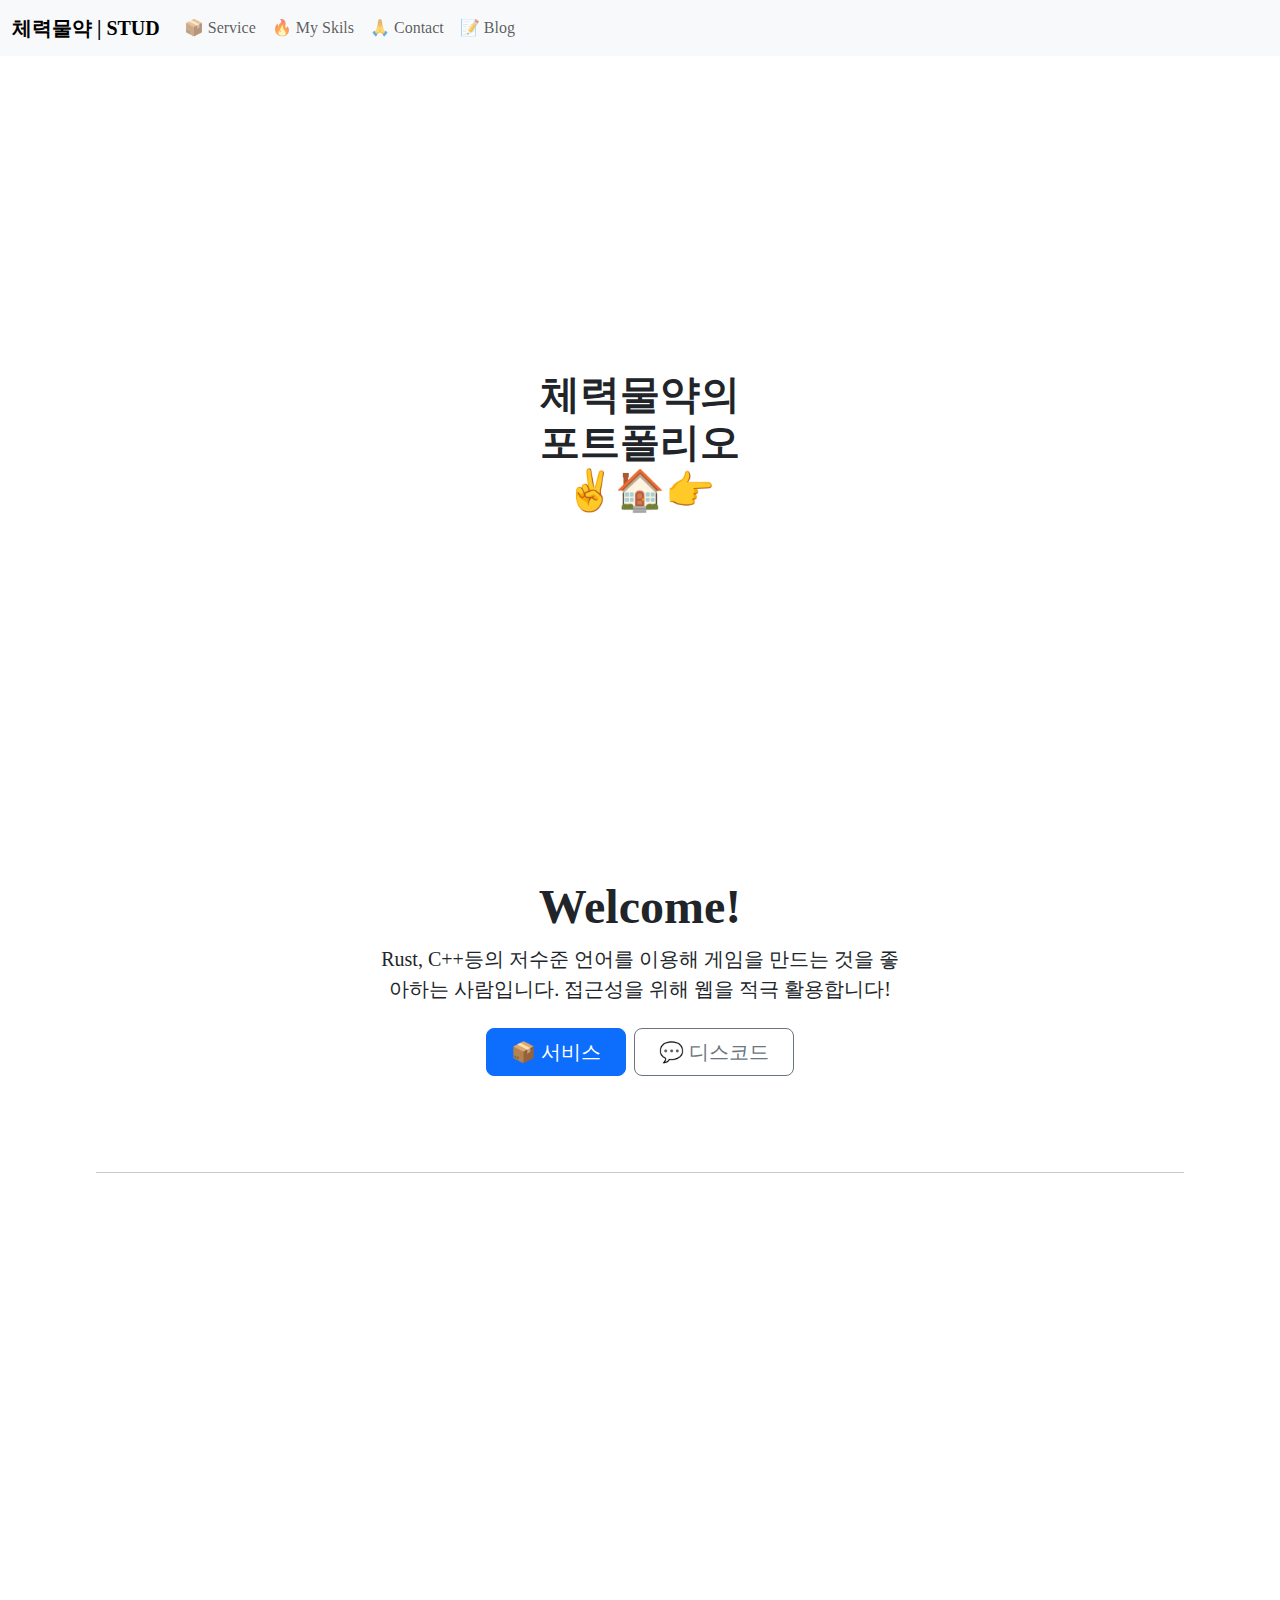
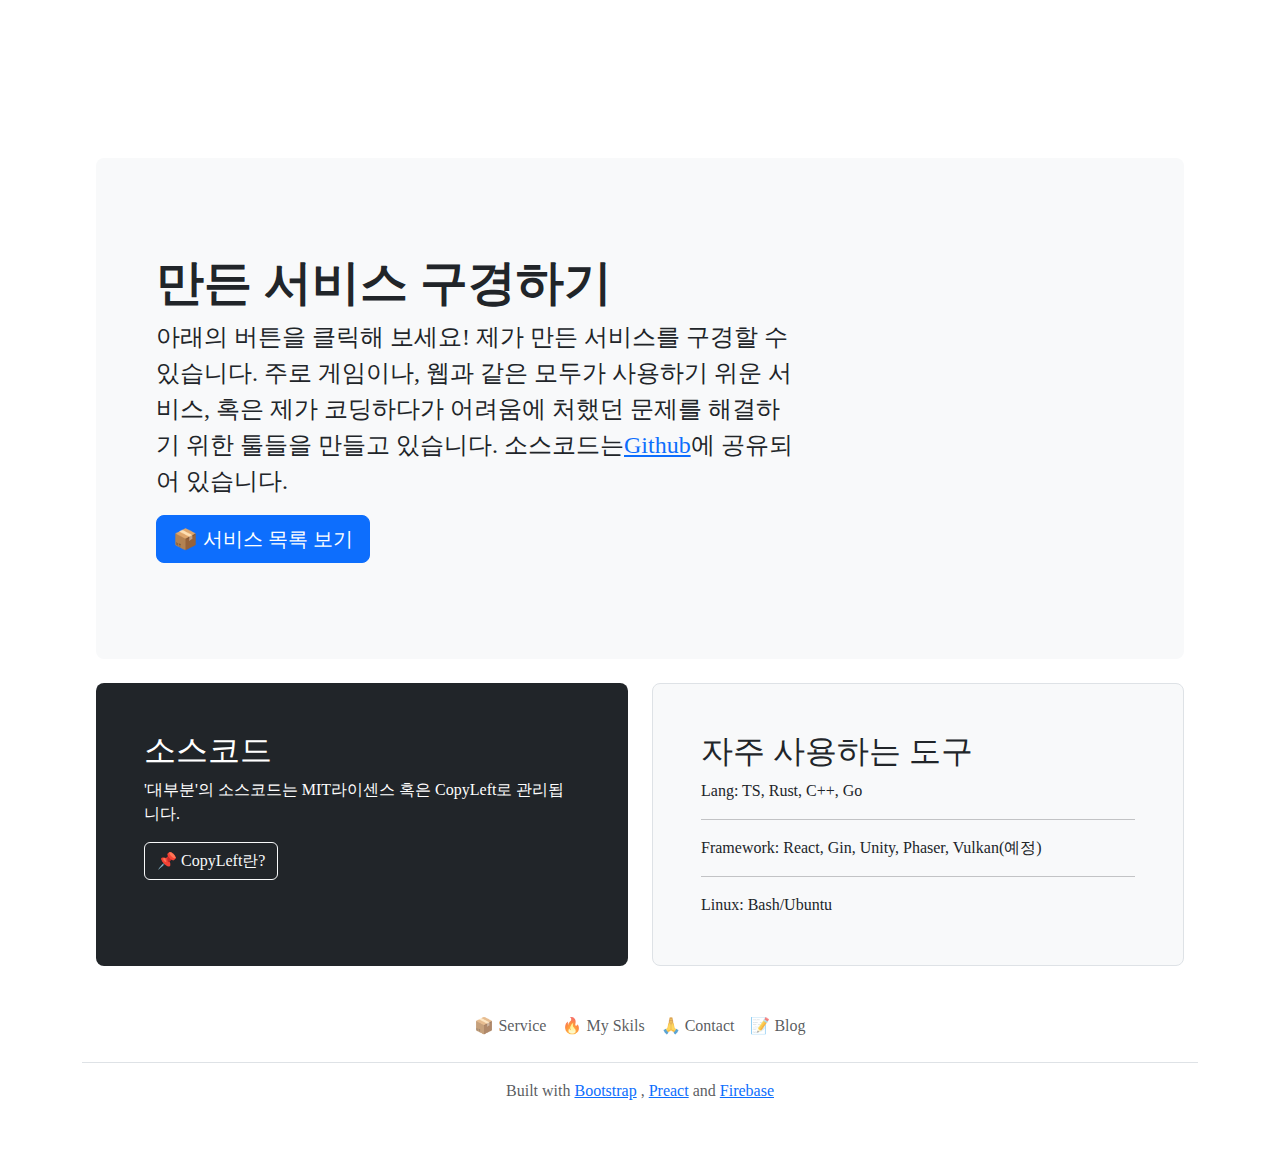
<file: index.html>
<!DOCTYPE html>
<html lang="en">

<head>
  <meta charset="UTF-8" />
  <meta name="viewport" content="width=device-width, initial-scale=1.0" />

  <link rel="icon" type="image/svg+xml" href="/vite.svg" />
  

  <title>체력물약 | Portfolio</title>
  <script type="module" crossorigin src="/assets/index-5253f19b.js"></script>
  <link rel="stylesheet" href="/assets/index-3724efa6.css">
</head>

<body>
  <div id="app"></div>

  
</body>

</html>
</file>
<file: assets/index-3724efa6.css>
@charset "UTF-8";/*!
* Bootstrap  v5.3.0-alpha1 (https://getbootstrap.com/)
* Copyright 2011-2022 The Bootstrap Authors
* Licensed under MIT (https://github.com/twbs/bootstrap/blob/main/LICENSE)
*/:root,[data-bs-theme=light]{--bs-blue:#0d6efd;--bs-indigo:#6610f2;--bs-purple:#6f42c1;--bs-pink:#d63384;--bs-red:#dc3545;--bs-orange:#fd7e14;--bs-yellow:#ffc107;--bs-green:#198754;--bs-teal:#20c997;--bs-cyan:#0dcaf0;--bs-black:#000;--bs-white:#fff;--bs-gray:#6c757d;--bs-gray-dark:#343a40;--bs-gray-100:#f8f9fa;--bs-gray-200:#e9ecef;--bs-gray-300:#dee2e6;--bs-gray-400:#ced4da;--bs-gray-500:#adb5bd;--bs-gray-600:#6c757d;--bs-gray-700:#495057;--bs-gray-800:#343a40;--bs-gray-900:#212529;--bs-primary:#0d6efd;--bs-secondary:#6c757d;--bs-success:#198754;--bs-info:#0dcaf0;--bs-warning:#ffc107;--bs-danger:#dc3545;--bs-light:#f8f9fa;--bs-dark:#212529;--bs-primary-rgb:13,110,253;--bs-secondary-rgb:108,117,125;--bs-success-rgb:25,135,84;--bs-info-rgb:13,202,240;--bs-warning-rgb:255,193,7;--bs-danger-rgb:220,53,69;--bs-light-rgb:248,249,250;--bs-dark-rgb:33,37,41;--bs-primary-text:#0a58ca;--bs-secondary-text:#6c757d;--bs-success-text:#146c43;--bs-info-text:#087990;--bs-warning-text:#997404;--bs-danger-text:#b02a37;--bs-light-text:#6c757d;--bs-dark-text:#495057;--bs-primary-bg-subtle:#cfe2ff;--bs-secondary-bg-subtle:#f8f9fa;--bs-success-bg-subtle:#d1e7dd;--bs-info-bg-subtle:#cff4fc;--bs-warning-bg-subtle:#fff3cd;--bs-danger-bg-subtle:#f8d7da;--bs-light-bg-subtle:#fcfcfd;--bs-dark-bg-subtle:#ced4da;--bs-primary-border-subtle:#9ec5fe;--bs-secondary-border-subtle:#e9ecef;--bs-success-border-subtle:#a3cfbb;--bs-info-border-subtle:#9eeaf9;--bs-warning-border-subtle:#ffe69c;--bs-danger-border-subtle:#f1aeb5;--bs-light-border-subtle:#e9ecef;--bs-dark-border-subtle:#adb5bd;--bs-white-rgb:255,255,255;--bs-black-rgb:0,0,0;--bs-body-color-rgb:33,37,41;--bs-font-sans-serif:system-ui,-apple-system,"Segoe UI",Roboto,"Helvetica Neue","Noto Sans","Liberation Sans",Arial,sans-serif,"Apple Color Emoji","Segoe UI Emoji","Segoe UI Symbol","Noto Color Emoji";--bs-font-monospace:SFMono-Regular,Menlo,Monaco,Consolas,"Liberation Mono","Courier New",monospace;--bs-gradient:linear-gradient(180deg, rgba(255, 255, 255, .15), rgba(255, 255, 255, 0));--bs-body-font-family:var(--bs-font-sans-serif);--bs-body-font-size:1rem;--bs-body-font-weight:400;--bs-body-line-height:1.5;--bs-body-color:#212529;--bs-emphasis-color-rgb:0,0,0;--bs-secondary-color:rgba(33, 37, 41, .75);--bs-secondary-color-rgb:33,37,41;--bs-secondary-bg:#e9ecef;--bs-secondary-bg-rgb:233,236,239;--bs-tertiary-color:rgba(33, 37, 41, .5);--bs-tertiary-color-rgb:33,37,41;--bs-tertiary-bg:#f8f9fa;--bs-tertiary-bg-rgb:248,249,250;--bs-body-bg:#fff;--bs-body-bg-rgb:255,255,255;--bs-link-color:#0d6efd;--bs-link-color-rgb:13,110,253;--bs-link-decoration:underline;--bs-link-hover-color:#0a58ca;--bs-link-hover-color-rgb:10,88,202;--bs-code-color:#d63384;--bs-border-width:1px;--bs-border-style:solid;--bs-border-color:#dee2e6;--bs-border-color-translucent:rgba(0, 0, 0, .175);--bs-border-radius:.375rem;--bs-border-radius-sm:.25rem;--bs-border-radius-lg:.5rem;--bs-border-radius-xl:1rem;--bs-border-radius-2xl:2rem;--bs-border-radius-pill:50rem;--bs-box-shadow:0 .5rem 1rem rgba(var(--bs-body-color-rgb), .15);--bs-box-shadow-sm:0 .125rem .25rem rgba(var(--bs-body-color-rgb), .075);--bs-box-shadow-lg:0 1rem 3rem rgba(var(--bs-body-color-rgb), .175);--bs-box-shadow-inset:inset 0 1px 2px rgba(var(--bs-body-color-rgb), .075);--bs-emphasis-color:#000;--bs-form-control-bg:var(--bs-body-bg);--bs-form-control-disabled-bg:var(--bs-secondary-bg);--bs-highlight-bg:#fff3cd;--bs-breakpoint-xs:0;--bs-breakpoint-sm:576px;--bs-breakpoint-md:768px;--bs-breakpoint-lg:992px;--bs-breakpoint-xl:1200px;--bs-breakpoint-xxl:1400px}[data-bs-theme=dark]{--bs-body-color:#adb5bd;--bs-body-color-rgb:173,181,189;--bs-body-bg:#212529;--bs-body-bg-rgb:33,37,41;--bs-emphasis-color:#f8f9fa;--bs-emphasis-color-rgb:248,249,250;--bs-secondary-color:rgba(173, 181, 189, .75);--bs-secondary-color-rgb:173,181,189;--bs-secondary-bg:#343a40;--bs-secondary-bg-rgb:52,58,64;--bs-tertiary-color:rgba(173, 181, 189, .5);--bs-tertiary-color-rgb:173,181,189;--bs-tertiary-bg:#2b3035;--bs-tertiary-bg-rgb:43,48,53;--bs-emphasis-color:#fff;--bs-primary-text:#6ea8fe;--bs-secondary-text:#dee2e6;--bs-success-text:#75b798;--bs-info-text:#6edff6;--bs-warning-text:#ffda6a;--bs-danger-text:#ea868f;--bs-light-text:#f8f9fa;--bs-dark-text:#dee2e6;--bs-primary-bg-subtle:#031633;--bs-secondary-bg-subtle:#212529;--bs-success-bg-subtle:#051b11;--bs-info-bg-subtle:#032830;--bs-warning-bg-subtle:#332701;--bs-danger-bg-subtle:#2c0b0e;--bs-light-bg-subtle:#343a40;--bs-dark-bg-subtle:#1a1d20;--bs-primary-border-subtle:#084298;--bs-secondary-border-subtle:#495057;--bs-success-border-subtle:#0f5132;--bs-info-border-subtle:#055160;--bs-warning-border-subtle:#664d03;--bs-danger-border-subtle:#842029;--bs-light-border-subtle:#495057;--bs-dark-border-subtle:#343a40;--bs-heading-color:#fff;--bs-link-color:#6ea8fe;--bs-link-hover-color:#9ec5fe;--bs-link-color-rgb:110,168,254;--bs-link-hover-color-rgb:158,197,254;--bs-code-color:#e685b5;--bs-border-color:#495057;--bs-border-color-translucent:rgba(255, 255, 255, .15)}*,:after,:before{box-sizing:border-box}@media (prefers-reduced-motion:no-preference){:root{scroll-behavior:smooth}}body{margin:0;font-family:var(--bs-body-font-family);font-size:var(--bs-body-font-size);font-weight:var(--bs-body-font-weight);line-height:var(--bs-body-line-height);color:var(--bs-body-color);text-align:var(--bs-body-text-align);background-color:var(--bs-body-bg);-webkit-text-size-adjust:100%;-webkit-tap-highlight-color:transparent}hr{margin:1rem 0;color:inherit;border:0;border-top:var(--bs-border-width) solid;opacity:.25}.h1,.h2,.h3,.h4,.h5,.h6,h1,h2,h3,h4,h5,h6{margin-top:0;margin-bottom:.5rem;font-weight:500;line-height:1.2;color:var(--bs-heading-color,inherit)}.h1,h1{font-size:calc(1.375rem + 1.5vw)}@media (min-width:1200px){.h1,h1{font-size:2.5rem}}.h2,h2{font-size:calc(1.325rem + .9vw)}@media (min-width:1200px){.h2,h2{font-size:2rem}}.h3,h3{font-size:calc(1.3rem + .6vw)}@media (min-width:1200px){.h3,h3{font-size:1.75rem}}.h4,h4{font-size:calc(1.275rem + .3vw)}@media (min-width:1200px){.h4,h4{font-size:1.5rem}}.h5,h5{font-size:1.25rem}.h6,h6{font-size:1rem}p{margin-top:0;margin-bottom:1rem}abbr[title]{-webkit-text-decoration:underline dotted;text-decoration:underline dotted;cursor:help;-webkit-text-decoration-skip-ink:none;text-decoration-skip-ink:none}address{margin-bottom:1rem;font-style:normal;line-height:inherit}ol,ul{padding-left:2rem}dl,ol,ul{margin-top:0;margin-bottom:1rem}ol ol,ol ul,ul ol,ul ul{margin-bottom:0}dt{font-weight:700}dd{margin-bottom:.5rem;margin-left:0}blockquote{margin:0 0 1rem}b,strong{font-weight:bolder}.small,small{font-size:.875em}.mark,mark{padding:.1875em;background-color:var(--bs-highlight-bg)}sub,sup{position:relative;font-size:.75em;line-height:0;vertical-align:baseline}sub{bottom:-.25em}sup{top:-.5em}a{color:rgba(var(--bs-link-color-rgb),var(--bs-link-opacity,1));text-decoration:underline}a:hover{--bs-link-color-rgb:var(--bs-link-hover-color-rgb)}a:not([href]):not([class]),a:not([href]):not([class]):hover{color:inherit;text-decoration:none}code,kbd,pre,samp{font-family:var(--bs-font-monospace);font-size:1em}pre{display:block;margin-top:0;margin-bottom:1rem;overflow:auto;font-size:.875em}pre code{font-size:inherit;color:inherit;word-break:normal}code{font-size:.875em;color:var(--bs-code-color);word-wrap:break-word}a>code{color:inherit}kbd{padding:.1875rem .375rem;font-size:.875em;color:var(--bs-body-bg);background-color:var(--bs-body-color);border-radius:.25rem}kbd kbd{padding:0;font-size:1em}figure{margin:0 0 1rem}img,svg{vertical-align:middle}table{caption-side:bottom;border-collapse:collapse}caption{padding-top:.5rem;padding-bottom:.5rem;color:var(--bs-secondary-color);text-align:left}th{text-align:inherit;text-align:-webkit-match-parent}tbody,td,tfoot,th,thead,tr{border-color:inherit;border-style:solid;border-width:0}label{display:inline-block}button{border-radius:0}button:focus:not(:focus-visible){outline:0}button,input,optgroup,select,textarea{margin:0;font-family:inherit;font-size:inherit;line-height:inherit}button,select{text-transform:none}[role=button]{cursor:pointer}select{word-wrap:normal}select:disabled{opacity:1}[list]:not([type=date]):not([type=datetime-local]):not([type=month]):not([type=week]):not([type=time])::-webkit-calendar-picker-indicator{display:none!important}[type=button],[type=reset],[type=submit],button{-webkit-appearance:button}[type=button]:not(:disabled),[type=reset]:not(:disabled),[type=submit]:not(:disabled),button:not(:disabled){cursor:pointer}::-moz-focus-inner{padding:0;border-style:none}textarea{resize:vertical}fieldset{min-width:0;padding:0;margin:0;border:0}legend{float:left;width:100%;padding:0;margin-bottom:.5rem;font-size:calc(1.275rem + .3vw);line-height:inherit}@media (min-width:1200px){legend{font-size:1.5rem}}legend+*{clear:left}::-webkit-datetime-edit-day-field,::-webkit-datetime-edit-fields-wrapper,::-webkit-datetime-edit-hour-field,::-webkit-datetime-edit-minute,::-webkit-datetime-edit-month-field,::-webkit-datetime-edit-text,::-webkit-datetime-edit-year-field{padding:0}::-webkit-inner-spin-button{height:auto}[type=search]{outline-offset:-2px;-webkit-appearance:textfield}::-webkit-search-decoration{-webkit-appearance:none}::-webkit-color-swatch-wrapper{padding:0}::-webkit-file-upload-button{font:inherit;-webkit-appearance:button}::file-selector-button{font:inherit;-webkit-appearance:button}output{display:inline-block}iframe{border:0}summary{display:list-item;cursor:pointer}progress{vertical-align:baseline}[hidden]{display:none!important}.lead{font-size:1.25rem;font-weight:300}.display-1{font-size:calc(1.625rem + 4.5vw);font-weight:300;line-height:1.2}@media (min-width:1200px){.display-1{font-size:5rem}}.display-2{font-size:calc(1.575rem + 3.9vw);font-weight:300;line-height:1.2}@media (min-width:1200px){.display-2{font-size:4.5rem}}.display-3{font-size:calc(1.525rem + 3.3vw);font-weight:300;line-height:1.2}@media (min-width:1200px){.display-3{font-size:4rem}}.display-4{font-size:calc(1.475rem + 2.7vw);font-weight:300;line-height:1.2}@media (min-width:1200px){.display-4{font-size:3.5rem}}.display-5{font-size:calc(1.425rem + 2.1vw);font-weight:300;line-height:1.2}@media (min-width:1200px){.display-5{font-size:3rem}}.display-6{font-size:calc(1.375rem + 1.5vw);font-weight:300;line-height:1.2}@media (min-width:1200px){.display-6{font-size:2.5rem}}.list-unstyled,.list-inline{padding-left:0;list-style:none}.list-inline-item{display:inline-block}.list-inline-item:not(:last-child){margin-right:.5rem}.initialism{font-size:.875em;text-transform:uppercase}.blockquote{margin-bottom:1rem;font-size:1.25rem}.blockquote>:last-child{margin-bottom:0}.blockquote-footer{margin-top:-1rem;margin-bottom:1rem;font-size:.875em;color:#6c757d}.blockquote-footer:before{content:"\2014\a0"}.img-fluid{max-width:100%;height:auto}.img-thumbnail{padding:.25rem;background-color:var(--bs-body-bg);border:var(--bs-border-width) solid var(--bs-border-color);border-radius:var(--bs-border-radius);max-width:100%;height:auto}.figure{display:inline-block}.figure-img{margin-bottom:.5rem;line-height:1}.figure-caption{font-size:.875em;color:var(--bs-secondary-color)}.container,.container-fluid,.container-lg,.container-md,.container-sm,.container-xl,.container-xxl{--bs-gutter-x:1.5rem;--bs-gutter-y:0;width:100%;padding-right:calc(var(--bs-gutter-x) * .5);padding-left:calc(var(--bs-gutter-x) * .5);margin-right:auto;margin-left:auto}@media (min-width:576px){.container,.container-sm{max-width:540px}}@media (min-width:768px){.container,.container-md,.container-sm{max-width:720px}}@media (min-width:992px){.container,.container-lg,.container-md,.container-sm{max-width:960px}}@media (min-width:1200px){.container,.container-lg,.container-md,.container-sm,.container-xl{max-width:1140px}}@media (min-width:1400px){.container,.container-lg,.container-md,.container-sm,.container-xl,.container-xxl{max-width:1320px}}.row{--bs-gutter-x:1.5rem;--bs-gutter-y:0;display:flex;flex-wrap:wrap;margin-top:calc(-1 * var(--bs-gutter-y));margin-right:calc(-.5 * var(--bs-gutter-x));margin-left:calc(-.5 * var(--bs-gutter-x))}.row>*{flex-shrink:0;width:100%;max-width:100%;padding-right:calc(var(--bs-gutter-x) * .5);padding-left:calc(var(--bs-gutter-x) * .5);margin-top:var(--bs-gutter-y)}.col{flex:1 0 0%}.row-cols-auto>*{flex:0 0 auto;width:auto}.row-cols-1>*{flex:0 0 auto;width:100%}.row-cols-2>*{flex:0 0 auto;width:50%}.row-cols-3>*{flex:0 0 auto;width:33.3333333333%}.row-cols-4>*{flex:0 0 auto;width:25%}.row-cols-5>*{flex:0 0 auto;width:20%}.row-cols-6>*{flex:0 0 auto;width:16.6666666667%}.col-auto{flex:0 0 auto;width:auto}.col-1{flex:0 0 auto;width:8.33333333%}.col-2{flex:0 0 auto;width:16.66666667%}.col-3{flex:0 0 auto;width:25%}.col-4{flex:0 0 auto;width:33.33333333%}.col-5{flex:0 0 auto;width:41.66666667%}.col-6{flex:0 0 auto;width:50%}.col-7{flex:0 0 auto;width:58.33333333%}.col-8{flex:0 0 auto;width:66.66666667%}.col-9{flex:0 0 auto;width:75%}.col-10{flex:0 0 auto;width:83.33333333%}.col-11{flex:0 0 auto;width:91.66666667%}.col-12{flex:0 0 auto;width:100%}.offset-1{margin-left:8.33333333%}.offset-2{margin-left:16.66666667%}.offset-3{margin-left:25%}.offset-4{margin-left:33.33333333%}.offset-5{margin-left:41.66666667%}.offset-6{margin-left:50%}.offset-7{margin-left:58.33333333%}.offset-8{margin-left:66.66666667%}.offset-9{margin-left:75%}.offset-10{margin-left:83.33333333%}.offset-11{margin-left:91.66666667%}.g-0,.gx-0{--bs-gutter-x:0}.g-0,.gy-0{--bs-gutter-y:0}.g-1,.gx-1{--bs-gutter-x:.25rem}.g-1,.gy-1{--bs-gutter-y:.25rem}.g-2,.gx-2{--bs-gutter-x:.5rem}.g-2,.gy-2{--bs-gutter-y:.5rem}.g-3,.gx-3{--bs-gutter-x:1rem}.g-3,.gy-3{--bs-gutter-y:1rem}.g-4,.gx-4{--bs-gutter-x:1.5rem}.g-4,.gy-4{--bs-gutter-y:1.5rem}.g-5,.gx-5{--bs-gutter-x:3rem}.g-5,.gy-5{--bs-gutter-y:3rem}@media (min-width:576px){.col-sm{flex:1 0 0%}.row-cols-sm-auto>*{flex:0 0 auto;width:auto}.row-cols-sm-1>*{flex:0 0 auto;width:100%}.row-cols-sm-2>*{flex:0 0 auto;width:50%}.row-cols-sm-3>*{flex:0 0 auto;width:33.3333333333%}.row-cols-sm-4>*{flex:0 0 auto;width:25%}.row-cols-sm-5>*{flex:0 0 auto;width:20%}.row-cols-sm-6>*{flex:0 0 auto;width:16.6666666667%}.col-sm-auto{flex:0 0 auto;width:auto}.col-sm-1{flex:0 0 auto;width:8.33333333%}.col-sm-2{flex:0 0 auto;width:16.66666667%}.col-sm-3{flex:0 0 auto;width:25%}.col-sm-4{flex:0 0 auto;width:33.33333333%}.col-sm-5{flex:0 0 auto;width:41.66666667%}.col-sm-6{flex:0 0 auto;width:50%}.col-sm-7{flex:0 0 auto;width:58.33333333%}.col-sm-8{flex:0 0 auto;width:66.66666667%}.col-sm-9{flex:0 0 auto;width:75%}.col-sm-10{flex:0 0 auto;width:83.33333333%}.col-sm-11{flex:0 0 auto;width:91.66666667%}.col-sm-12{flex:0 0 auto;width:100%}.offset-sm-0{margin-left:0}.offset-sm-1{margin-left:8.33333333%}.offset-sm-2{margin-left:16.66666667%}.offset-sm-3{margin-left:25%}.offset-sm-4{margin-left:33.33333333%}.offset-sm-5{margin-left:41.66666667%}.offset-sm-6{margin-left:50%}.offset-sm-7{margin-left:58.33333333%}.offset-sm-8{margin-left:66.66666667%}.offset-sm-9{margin-left:75%}.offset-sm-10{margin-left:83.33333333%}.offset-sm-11{margin-left:91.66666667%}.g-sm-0,.gx-sm-0{--bs-gutter-x:0}.g-sm-0,.gy-sm-0{--bs-gutter-y:0}.g-sm-1,.gx-sm-1{--bs-gutter-x:.25rem}.g-sm-1,.gy-sm-1{--bs-gutter-y:.25rem}.g-sm-2,.gx-sm-2{--bs-gutter-x:.5rem}.g-sm-2,.gy-sm-2{--bs-gutter-y:.5rem}.g-sm-3,.gx-sm-3{--bs-gutter-x:1rem}.g-sm-3,.gy-sm-3{--bs-gutter-y:1rem}.g-sm-4,.gx-sm-4{--bs-gutter-x:1.5rem}.g-sm-4,.gy-sm-4{--bs-gutter-y:1.5rem}.g-sm-5,.gx-sm-5{--bs-gutter-x:3rem}.g-sm-5,.gy-sm-5{--bs-gutter-y:3rem}}@media (min-width:768px){.col-md{flex:1 0 0%}.row-cols-md-auto>*{flex:0 0 auto;width:auto}.row-cols-md-1>*{flex:0 0 auto;width:100%}.row-cols-md-2>*{flex:0 0 auto;width:50%}.row-cols-md-3>*{flex:0 0 auto;width:33.3333333333%}.row-cols-md-4>*{flex:0 0 auto;width:25%}.row-cols-md-5>*{flex:0 0 auto;width:20%}.row-cols-md-6>*{flex:0 0 auto;width:16.6666666667%}.col-md-auto{flex:0 0 auto;width:auto}.col-md-1{flex:0 0 auto;width:8.33333333%}.col-md-2{flex:0 0 auto;width:16.66666667%}.col-md-3{flex:0 0 auto;width:25%}.col-md-4{flex:0 0 auto;width:33.33333333%}.col-md-5{flex:0 0 auto;width:41.66666667%}.col-md-6{flex:0 0 auto;width:50%}.col-md-7{flex:0 0 auto;width:58.33333333%}.col-md-8{flex:0 0 auto;width:66.66666667%}.col-md-9{flex:0 0 auto;width:75%}.col-md-10{flex:0 0 auto;width:83.33333333%}.col-md-11{flex:0 0 auto;width:91.66666667%}.col-md-12{flex:0 0 auto;width:100%}.offset-md-0{margin-left:0}.offset-md-1{margin-left:8.33333333%}.offset-md-2{margin-left:16.66666667%}.offset-md-3{margin-left:25%}.offset-md-4{margin-left:33.33333333%}.offset-md-5{margin-left:41.66666667%}.offset-md-6{margin-left:50%}.offset-md-7{margin-left:58.33333333%}.offset-md-8{margin-left:66.66666667%}.offset-md-9{margin-left:75%}.offset-md-10{margin-left:83.33333333%}.offset-md-11{margin-left:91.66666667%}.g-md-0,.gx-md-0{--bs-gutter-x:0}.g-md-0,.gy-md-0{--bs-gutter-y:0}.g-md-1,.gx-md-1{--bs-gutter-x:.25rem}.g-md-1,.gy-md-1{--bs-gutter-y:.25rem}.g-md-2,.gx-md-2{--bs-gutter-x:.5rem}.g-md-2,.gy-md-2{--bs-gutter-y:.5rem}.g-md-3,.gx-md-3{--bs-gutter-x:1rem}.g-md-3,.gy-md-3{--bs-gutter-y:1rem}.g-md-4,.gx-md-4{--bs-gutter-x:1.5rem}.g-md-4,.gy-md-4{--bs-gutter-y:1.5rem}.g-md-5,.gx-md-5{--bs-gutter-x:3rem}.g-md-5,.gy-md-5{--bs-gutter-y:3rem}}@media (min-width:992px){.col-lg{flex:1 0 0%}.row-cols-lg-auto>*{flex:0 0 auto;width:auto}.row-cols-lg-1>*{flex:0 0 auto;width:100%}.row-cols-lg-2>*{flex:0 0 auto;width:50%}.row-cols-lg-3>*{flex:0 0 auto;width:33.3333333333%}.row-cols-lg-4>*{flex:0 0 auto;width:25%}.row-cols-lg-5>*{flex:0 0 auto;width:20%}.row-cols-lg-6>*{flex:0 0 auto;width:16.6666666667%}.col-lg-auto{flex:0 0 auto;width:auto}.col-lg-1{flex:0 0 auto;width:8.33333333%}.col-lg-2{flex:0 0 auto;width:16.66666667%}.col-lg-3{flex:0 0 auto;width:25%}.col-lg-4{flex:0 0 auto;width:33.33333333%}.col-lg-5{flex:0 0 auto;width:41.66666667%}.col-lg-6{flex:0 0 auto;width:50%}.col-lg-7{flex:0 0 auto;width:58.33333333%}.col-lg-8{flex:0 0 auto;width:66.66666667%}.col-lg-9{flex:0 0 auto;width:75%}.col-lg-10{flex:0 0 auto;width:83.33333333%}.col-lg-11{flex:0 0 auto;width:91.66666667%}.col-lg-12{flex:0 0 auto;width:100%}.offset-lg-0{margin-left:0}.offset-lg-1{margin-left:8.33333333%}.offset-lg-2{margin-left:16.66666667%}.offset-lg-3{margin-left:25%}.offset-lg-4{margin-left:33.33333333%}.offset-lg-5{margin-left:41.66666667%}.offset-lg-6{margin-left:50%}.offset-lg-7{margin-left:58.33333333%}.offset-lg-8{margin-left:66.66666667%}.offset-lg-9{margin-left:75%}.offset-lg-10{margin-left:83.33333333%}.offset-lg-11{margin-left:91.66666667%}.g-lg-0,.gx-lg-0{--bs-gutter-x:0}.g-lg-0,.gy-lg-0{--bs-gutter-y:0}.g-lg-1,.gx-lg-1{--bs-gutter-x:.25rem}.g-lg-1,.gy-lg-1{--bs-gutter-y:.25rem}.g-lg-2,.gx-lg-2{--bs-gutter-x:.5rem}.g-lg-2,.gy-lg-2{--bs-gutter-y:.5rem}.g-lg-3,.gx-lg-3{--bs-gutter-x:1rem}.g-lg-3,.gy-lg-3{--bs-gutter-y:1rem}.g-lg-4,.gx-lg-4{--bs-gutter-x:1.5rem}.g-lg-4,.gy-lg-4{--bs-gutter-y:1.5rem}.g-lg-5,.gx-lg-5{--bs-gutter-x:3rem}.g-lg-5,.gy-lg-5{--bs-gutter-y:3rem}}@media (min-width:1200px){.col-xl{flex:1 0 0%}.row-cols-xl-auto>*{flex:0 0 auto;width:auto}.row-cols-xl-1>*{flex:0 0 auto;width:100%}.row-cols-xl-2>*{flex:0 0 auto;width:50%}.row-cols-xl-3>*{flex:0 0 auto;width:33.3333333333%}.row-cols-xl-4>*{flex:0 0 auto;width:25%}.row-cols-xl-5>*{flex:0 0 auto;width:20%}.row-cols-xl-6>*{flex:0 0 auto;width:16.6666666667%}.col-xl-auto{flex:0 0 auto;width:auto}.col-xl-1{flex:0 0 auto;width:8.33333333%}.col-xl-2{flex:0 0 auto;width:16.66666667%}.col-xl-3{flex:0 0 auto;width:25%}.col-xl-4{flex:0 0 auto;width:33.33333333%}.col-xl-5{flex:0 0 auto;width:41.66666667%}.col-xl-6{flex:0 0 auto;width:50%}.col-xl-7{flex:0 0 auto;width:58.33333333%}.col-xl-8{flex:0 0 auto;width:66.66666667%}.col-xl-9{flex:0 0 auto;width:75%}.col-xl-10{flex:0 0 auto;width:83.33333333%}.col-xl-11{flex:0 0 auto;width:91.66666667%}.col-xl-12{flex:0 0 auto;width:100%}.offset-xl-0{margin-left:0}.offset-xl-1{margin-left:8.33333333%}.offset-xl-2{margin-left:16.66666667%}.offset-xl-3{margin-left:25%}.offset-xl-4{margin-left:33.33333333%}.offset-xl-5{margin-left:41.66666667%}.offset-xl-6{margin-left:50%}.offset-xl-7{margin-left:58.33333333%}.offset-xl-8{margin-left:66.66666667%}.offset-xl-9{margin-left:75%}.offset-xl-10{margin-left:83.33333333%}.offset-xl-11{margin-left:91.66666667%}.g-xl-0,.gx-xl-0{--bs-gutter-x:0}.g-xl-0,.gy-xl-0{--bs-gutter-y:0}.g-xl-1,.gx-xl-1{--bs-gutter-x:.25rem}.g-xl-1,.gy-xl-1{--bs-gutter-y:.25rem}.g-xl-2,.gx-xl-2{--bs-gutter-x:.5rem}.g-xl-2,.gy-xl-2{--bs-gutter-y:.5rem}.g-xl-3,.gx-xl-3{--bs-gutter-x:1rem}.g-xl-3,.gy-xl-3{--bs-gutter-y:1rem}.g-xl-4,.gx-xl-4{--bs-gutter-x:1.5rem}.g-xl-4,.gy-xl-4{--bs-gutter-y:1.5rem}.g-xl-5,.gx-xl-5{--bs-gutter-x:3rem}.g-xl-5,.gy-xl-5{--bs-gutter-y:3rem}}@media (min-width:1400px){.col-xxl{flex:1 0 0%}.row-cols-xxl-auto>*{flex:0 0 auto;width:auto}.row-cols-xxl-1>*{flex:0 0 auto;width:100%}.row-cols-xxl-2>*{flex:0 0 auto;width:50%}.row-cols-xxl-3>*{flex:0 0 auto;width:33.3333333333%}.row-cols-xxl-4>*{flex:0 0 auto;width:25%}.row-cols-xxl-5>*{flex:0 0 auto;width:20%}.row-cols-xxl-6>*{flex:0 0 auto;width:16.6666666667%}.col-xxl-auto{flex:0 0 auto;width:auto}.col-xxl-1{flex:0 0 auto;width:8.33333333%}.col-xxl-2{flex:0 0 auto;width:16.66666667%}.col-xxl-3{flex:0 0 auto;width:25%}.col-xxl-4{flex:0 0 auto;width:33.33333333%}.col-xxl-5{flex:0 0 auto;width:41.66666667%}.col-xxl-6{flex:0 0 auto;width:50%}.col-xxl-7{flex:0 0 auto;width:58.33333333%}.col-xxl-8{flex:0 0 auto;width:66.66666667%}.col-xxl-9{flex:0 0 auto;width:75%}.col-xxl-10{flex:0 0 auto;width:83.33333333%}.col-xxl-11{flex:0 0 auto;width:91.66666667%}.col-xxl-12{flex:0 0 auto;width:100%}.offset-xxl-0{margin-left:0}.offset-xxl-1{margin-left:8.33333333%}.offset-xxl-2{margin-left:16.66666667%}.offset-xxl-3{margin-left:25%}.offset-xxl-4{margin-left:33.33333333%}.offset-xxl-5{margin-left:41.66666667%}.offset-xxl-6{margin-left:50%}.offset-xxl-7{margin-left:58.33333333%}.offset-xxl-8{margin-left:66.66666667%}.offset-xxl-9{margin-left:75%}.offset-xxl-10{margin-left:83.33333333%}.offset-xxl-11{margin-left:91.66666667%}.g-xxl-0,.gx-xxl-0{--bs-gutter-x:0}.g-xxl-0,.gy-xxl-0{--bs-gutter-y:0}.g-xxl-1,.gx-xxl-1{--bs-gutter-x:.25rem}.g-xxl-1,.gy-xxl-1{--bs-gutter-y:.25rem}.g-xxl-2,.gx-xxl-2{--bs-gutter-x:.5rem}.g-xxl-2,.gy-xxl-2{--bs-gutter-y:.5rem}.g-xxl-3,.gx-xxl-3{--bs-gutter-x:1rem}.g-xxl-3,.gy-xxl-3{--bs-gutter-y:1rem}.g-xxl-4,.gx-xxl-4{--bs-gutter-x:1.5rem}.g-xxl-4,.gy-xxl-4{--bs-gutter-y:1.5rem}.g-xxl-5,.gx-xxl-5{--bs-gutter-x:3rem}.g-xxl-5,.gy-xxl-5{--bs-gutter-y:3rem}}.table{--bs-table-color:var(--bs-body-color);--bs-table-bg:transparent;--bs-table-border-color:var(--bs-border-color);--bs-table-accent-bg:transparent;--bs-table-striped-color:var(--bs-body-color);--bs-table-striped-bg:rgba(0, 0, 0, .05);--bs-table-active-color:var(--bs-body-color);--bs-table-active-bg:rgba(0, 0, 0, .1);--bs-table-hover-color:var(--bs-body-color);--bs-table-hover-bg:rgba(0, 0, 0, .075);width:100%;margin-bottom:1rem;color:var(--bs-table-color);vertical-align:top;border-color:var(--bs-table-border-color)}.table>:not(caption)>*>*{padding:.5rem;background-color:var(--bs-table-bg);border-bottom-width:var(--bs-border-width);box-shadow:inset 0 0 0 9999px var(--bs-table-accent-bg)}.table>tbody{vertical-align:inherit}.table>thead{vertical-align:bottom}.table-group-divider{border-top:calc(var(--bs-border-width) * 2) solid currentcolor}.caption-top{caption-side:top}.table-sm>:not(caption)>*>*{padding:.25rem}.table-bordered>:not(caption)>*{border-width:var(--bs-border-width) 0}.table-bordered>:not(caption)>*>*{border-width:0 var(--bs-border-width)}.table-borderless>:not(caption)>*>*{border-bottom-width:0}.table-borderless>:not(:first-child){border-top-width:0}.table-striped>tbody>tr:nth-of-type(odd)>*{--bs-table-accent-bg:var(--bs-table-striped-bg);color:var(--bs-table-striped-color)}.table-striped-columns>:not(caption)>tr>:nth-child(2n){--bs-table-accent-bg:var(--bs-table-striped-bg);color:var(--bs-table-striped-color)}.table-active{--bs-table-accent-bg:var(--bs-table-active-bg);color:var(--bs-table-active-color)}.table-hover>tbody>tr:hover>*{--bs-table-accent-bg:var(--bs-table-hover-bg);color:var(--bs-table-hover-color)}.table-primary{--bs-table-color:#000;--bs-table-bg:#cfe2ff;--bs-table-border-color:#bacbe6;--bs-table-striped-bg:#c5d7f2;--bs-table-striped-color:#000;--bs-table-active-bg:#bacbe6;--bs-table-active-color:#000;--bs-table-hover-bg:#bfd1ec;--bs-table-hover-color:#000;color:var(--bs-table-color);border-color:var(--bs-table-border-color)}.table-secondary{--bs-table-color:#000;--bs-table-bg:#e2e3e5;--bs-table-border-color:#cbccce;--bs-table-striped-bg:#d7d8da;--bs-table-striped-color:#000;--bs-table-active-bg:#cbccce;--bs-table-active-color:#000;--bs-table-hover-bg:#d1d2d4;--bs-table-hover-color:#000;color:var(--bs-table-color);border-color:var(--bs-table-border-color)}.table-success{--bs-table-color:#000;--bs-table-bg:#d1e7dd;--bs-table-border-color:#bcd0c7;--bs-table-striped-bg:#c7dbd2;--bs-table-striped-color:#000;--bs-table-active-bg:#bcd0c7;--bs-table-active-color:#000;--bs-table-hover-bg:#c1d6cc;--bs-table-hover-color:#000;color:var(--bs-table-color);border-color:var(--bs-table-border-color)}.table-info{--bs-table-color:#000;--bs-table-bg:#cff4fc;--bs-table-border-color:#badce3;--bs-table-striped-bg:#c5e8ef;--bs-table-striped-color:#000;--bs-table-active-bg:#badce3;--bs-table-active-color:#000;--bs-table-hover-bg:#bfe2e9;--bs-table-hover-color:#000;color:var(--bs-table-color);border-color:var(--bs-table-border-color)}.table-warning{--bs-table-color:#000;--bs-table-bg:#fff3cd;--bs-table-border-color:#e6dbb9;--bs-table-striped-bg:#f2e7c3;--bs-table-striped-color:#000;--bs-table-active-bg:#e6dbb9;--bs-table-active-color:#000;--bs-table-hover-bg:#ece1be;--bs-table-hover-color:#000;color:var(--bs-table-color);border-color:var(--bs-table-border-color)}.table-danger{--bs-table-color:#000;--bs-table-bg:#f8d7da;--bs-table-border-color:#dfc2c4;--bs-table-striped-bg:#eccccf;--bs-table-striped-color:#000;--bs-table-active-bg:#dfc2c4;--bs-table-active-color:#000;--bs-table-hover-bg:#e5c7ca;--bs-table-hover-color:#000;color:var(--bs-table-color);border-color:var(--bs-table-border-color)}.table-light{--bs-table-color:#000;--bs-table-bg:#f8f9fa;--bs-table-border-color:#dfe0e1;--bs-table-striped-bg:#ecedee;--bs-table-striped-color:#000;--bs-table-active-bg:#dfe0e1;--bs-table-active-color:#000;--bs-table-hover-bg:#e5e6e7;--bs-table-hover-color:#000;color:var(--bs-table-color);border-color:var(--bs-table-border-color)}.table-dark{--bs-table-color:#fff;--bs-table-bg:#212529;--bs-table-border-color:#373b3e;--bs-table-striped-bg:#2c3034;--bs-table-striped-color:#fff;--bs-table-active-bg:#373b3e;--bs-table-active-color:#fff;--bs-table-hover-bg:#323539;--bs-table-hover-color:#fff;color:var(--bs-table-color);border-color:var(--bs-table-border-color)}.table-responsive{overflow-x:auto;-webkit-overflow-scrolling:touch}@media (max-width:575.98px){.table-responsive-sm{overflow-x:auto;-webkit-overflow-scrolling:touch}}@media (max-width:767.98px){.table-responsive-md{overflow-x:auto;-webkit-overflow-scrolling:touch}}@media (max-width:991.98px){.table-responsive-lg{overflow-x:auto;-webkit-overflow-scrolling:touch}}@media (max-width:1199.98px){.table-responsive-xl{overflow-x:auto;-webkit-overflow-scrolling:touch}}@media (max-width:1399.98px){.table-responsive-xxl{overflow-x:auto;-webkit-overflow-scrolling:touch}}.form-label{margin-bottom:.5rem}.col-form-label{padding-top:calc(.375rem + var(--bs-border-width));padding-bottom:calc(.375rem + var(--bs-border-width));margin-bottom:0;font-size:inherit;line-height:1.5}.col-form-label-lg{padding-top:calc(.5rem + var(--bs-border-width));padding-bottom:calc(.5rem + var(--bs-border-width));font-size:1.25rem}.col-form-label-sm{padding-top:calc(.25rem + var(--bs-border-width));padding-bottom:calc(.25rem + var(--bs-border-width));font-size:.875rem}.form-text{margin-top:.25rem;font-size:.875em;color:var(--bs-secondary-color)}.form-control{display:block;width:100%;padding:.375rem .75rem;font-size:1rem;font-weight:400;line-height:1.5;color:var(--bs-body-color);background-color:var(--bs-form-control-bg);background-clip:padding-box;border:var(--bs-border-width) solid var(--bs-border-color);-webkit-appearance:none;-moz-appearance:none;appearance:none;border-radius:.375rem;transition:border-color .15s ease-in-out,box-shadow .15s ease-in-out}@media (prefers-reduced-motion:reduce){.form-control{transition:none}}.form-control[type=file]{overflow:hidden}.form-control[type=file]:not(:disabled):not([readonly]){cursor:pointer}.form-control:focus{color:var(--bs-body-color);background-color:var(--bs-form-control-bg);border-color:#86b7fe;outline:0;box-shadow:0 0 0 .25rem #0d6efd40}.form-control::-webkit-date-and-time-value{height:1.5em}.form-control::-webkit-datetime-edit{display:block;padding:0}.form-control::-moz-placeholder{color:var(--bs-secondary-color);opacity:1}.form-control::placeholder{color:var(--bs-secondary-color);opacity:1}.form-control:disabled{background-color:var(--bs-form-control-disabled-bg);opacity:1}.form-control::-webkit-file-upload-button{padding:.375rem .75rem;margin:-.375rem -.75rem;-webkit-margin-end:.75rem;margin-inline-end:.75rem;color:var(--bs-body-color);background-color:var(--bs-tertiary-bg);pointer-events:none;border-color:inherit;border-style:solid;border-width:0;border-inline-end-width:var(--bs-border-width);border-radius:0;-webkit-transition:color .15s ease-in-out,background-color .15s ease-in-out,border-color .15s ease-in-out,box-shadow .15s ease-in-out;transition:color .15s ease-in-out,background-color .15s ease-in-out,border-color .15s ease-in-out,box-shadow .15s ease-in-out}.form-control::file-selector-button{padding:.375rem .75rem;margin:-.375rem -.75rem;-webkit-margin-end:.75rem;margin-inline-end:.75rem;color:var(--bs-body-color);background-color:var(--bs-tertiary-bg);pointer-events:none;border-color:inherit;border-style:solid;border-width:0;border-inline-end-width:var(--bs-border-width);border-radius:0;transition:color .15s ease-in-out,background-color .15s ease-in-out,border-color .15s ease-in-out,box-shadow .15s ease-in-out}@media (prefers-reduced-motion:reduce){.form-control::-webkit-file-upload-button{-webkit-transition:none;transition:none}.form-control::file-selector-button{transition:none}}.form-control:hover:not(:disabled):not([readonly])::-webkit-file-upload-button{background-color:var(--bs-secondary-bg)}.form-control:hover:not(:disabled):not([readonly])::file-selector-button{background-color:var(--bs-secondary-bg)}.form-control-plaintext{display:block;width:100%;padding:.375rem 0;margin-bottom:0;line-height:1.5;color:var(--bs-body-color);background-color:transparent;border:solid transparent;border-width:var(--bs-border-width) 0}.form-control-plaintext:focus{outline:0}.form-control-plaintext.form-control-lg,.form-control-plaintext.form-control-sm{padding-right:0;padding-left:0}.form-control-sm{min-height:calc(1.5em + .5rem + calc(var(--bs-border-width) * 2));padding:.25rem .5rem;font-size:.875rem;border-radius:.25rem}.form-control-sm::-webkit-file-upload-button{padding:.25rem .5rem;margin:-.25rem -.5rem;-webkit-margin-end:.5rem;margin-inline-end:.5rem}.form-control-sm::file-selector-button{padding:.25rem .5rem;margin:-.25rem -.5rem;-webkit-margin-end:.5rem;margin-inline-end:.5rem}.form-control-lg{min-height:calc(1.5em + 1rem + calc(var(--bs-border-width) * 2));padding:.5rem 1rem;font-size:1.25rem;border-radius:.5rem}.form-control-lg::-webkit-file-upload-button{padding:.5rem 1rem;margin:-.5rem -1rem;-webkit-margin-end:1rem;margin-inline-end:1rem}.form-control-lg::file-selector-button{padding:.5rem 1rem;margin:-.5rem -1rem;-webkit-margin-end:1rem;margin-inline-end:1rem}textarea.form-control{min-height:calc(1.5em + .75rem + calc(var(--bs-border-width) * 2))}textarea.form-control-sm{min-height:calc(1.5em + .5rem + calc(var(--bs-border-width) * 2))}textarea.form-control-lg{min-height:calc(1.5em + 1rem + calc(var(--bs-border-width) * 2))}.form-control-color{width:3rem;height:calc(1.5em + .75rem + calc(var(--bs-border-width) * 2));padding:.375rem}.form-control-color:not(:disabled):not([readonly]){cursor:pointer}.form-control-color::-moz-color-swatch{border:0!important;border-radius:.375rem}.form-control-color::-webkit-color-swatch{border-radius:.375rem}.form-control-color.form-control-sm{height:calc(1.5em + .5rem + calc(var(--bs-border-width) * 2))}.form-control-color.form-control-lg{height:calc(1.5em + 1rem + calc(var(--bs-border-width) * 2))}.form-select{--bs-form-select-bg-img:url("data:image/svg+xml,%3csvg xmlns='http://www.w3.org/2000/svg' viewBox='0 0 16 16'%3e%3cpath fill='none' stroke='%23343a40' stroke-linecap='round' stroke-linejoin='round' stroke-width='2' d='m2 5 6 6 6-6'/%3e%3c/svg%3e");display:block;width:100%;padding:.375rem 2.25rem .375rem .75rem;-moz-padding-start:calc(.75rem - 3px);font-size:1rem;font-weight:400;line-height:1.5;color:var(--bs-body-color);background-color:var(--bs-form-control-bg);background-image:var(--bs-form-select-bg-img),var(--bs-form-select-bg-icon,none);background-repeat:no-repeat;background-position:right .75rem center;background-size:16px 12px;border:var(--bs-border-width) solid var(--bs-border-color);border-radius:.375rem;transition:border-color .15s ease-in-out,box-shadow .15s ease-in-out;-webkit-appearance:none;-moz-appearance:none;appearance:none}@media (prefers-reduced-motion:reduce){.form-select{transition:none}}.form-select:focus{border-color:#86b7fe;outline:0;box-shadow:0 0 0 .25rem #0d6efd40}.form-select[multiple],.form-select[size]:not([size="1"]){padding-right:.75rem;background-image:none}.form-select:disabled{background-color:var(--bs-form-control-disabled-bg)}.form-select:-moz-focusring{color:transparent;text-shadow:0 0 0 var(--bs-body-color)}.form-select-sm{padding-top:.25rem;padding-bottom:.25rem;padding-left:.5rem;font-size:.875rem;border-radius:.25rem}.form-select-lg{padding-top:.5rem;padding-bottom:.5rem;padding-left:1rem;font-size:1.25rem;border-radius:.5rem}[data-bs-theme=dark] .form-select{--bs-form-select-bg-img:url("data:image/svg+xml,%3csvg xmlns='http://www.w3.org/2000/svg' viewBox='0 0 16 16'%3e%3cpath fill='none' stroke='%23adb5bd' stroke-linecap='round' stroke-linejoin='round' stroke-width='2' d='m2 5 6 6 6-6'/%3e%3c/svg%3e")}.form-check{display:block;min-height:1.5rem;padding-left:1.5em;margin-bottom:.125rem}.form-check .form-check-input{float:left;margin-left:-1.5em}.form-check-reverse{padding-right:1.5em;padding-left:0;text-align:right}.form-check-reverse .form-check-input{float:right;margin-right:-1.5em;margin-left:0}.form-check-input{--bs-form-check-bg:var(--bs-form-control-bg);width:1em;height:1em;margin-top:.25em;vertical-align:top;background-color:var(--bs-form-check-bg);background-image:var(--bs-form-check-bg-image);background-repeat:no-repeat;background-position:center;background-size:contain;border:var(--bs-border-width) solid var(--bs-border-color);-webkit-appearance:none;-moz-appearance:none;appearance:none;-webkit-print-color-adjust:exact;color-adjust:exact;print-color-adjust:exact}.form-check-input[type=checkbox]{border-radius:.25em}.form-check-input[type=radio]{border-radius:50%}.form-check-input:active{filter:brightness(90%)}.form-check-input:focus{border-color:#86b7fe;outline:0;box-shadow:0 0 0 .25rem #0d6efd40}.form-check-input:checked{background-color:#0d6efd;border-color:#0d6efd}.form-check-input:checked[type=checkbox]{--bs-form-check-bg-image:url("data:image/svg+xml,%3csvg xmlns='http://www.w3.org/2000/svg' viewBox='0 0 20 20'%3e%3cpath fill='none' stroke='%23fff' stroke-linecap='round' stroke-linejoin='round' stroke-width='3' d='m6 10 3 3 6-6'/%3e%3c/svg%3e")}.form-check-input:checked[type=radio]{--bs-form-check-bg-image:url("data:image/svg+xml,%3csvg xmlns='http://www.w3.org/2000/svg' viewBox='-4 -4 8 8'%3e%3ccircle r='2' fill='%23fff'/%3e%3c/svg%3e")}.form-check-input[type=checkbox]:indeterminate{background-color:#0d6efd;border-color:#0d6efd;--bs-form-check-bg-image:url("data:image/svg+xml,%3csvg xmlns='http://www.w3.org/2000/svg' viewBox='0 0 20 20'%3e%3cpath fill='none' stroke='%23fff' stroke-linecap='round' stroke-linejoin='round' stroke-width='3' d='M6 10h8'/%3e%3c/svg%3e")}.form-check-input:disabled{pointer-events:none;filter:none;opacity:.5}.form-check-input:disabled~.form-check-label,.form-check-input[disabled]~.form-check-label{cursor:default;opacity:.5}.form-switch{padding-left:2.5em}.form-switch .form-check-input{--bs-form-switch-bg:url("data:image/svg+xml,%3csvg xmlns='http://www.w3.org/2000/svg' viewBox='-4 -4 8 8'%3e%3ccircle r='3' fill='rgba%280, 0, 0, 0.25%29'/%3e%3c/svg%3e");width:2em;margin-left:-2.5em;background-image:var(--bs-form-switch-bg);background-position:left center;border-radius:2em;transition:background-position .15s ease-in-out}@media (prefers-reduced-motion:reduce){.form-switch .form-check-input{transition:none}}.form-switch .form-check-input:focus{--bs-form-switch-bg:url("data:image/svg+xml,%3csvg xmlns='http://www.w3.org/2000/svg' viewBox='-4 -4 8 8'%3e%3ccircle r='3' fill='%2386b7fe'/%3e%3c/svg%3e")}.form-switch .form-check-input:checked{background-position:right center;--bs-form-switch-bg:url("data:image/svg+xml,%3csvg xmlns='http://www.w3.org/2000/svg' viewBox='-4 -4 8 8'%3e%3ccircle r='3' fill='%23fff'/%3e%3c/svg%3e")}.form-switch.form-check-reverse{padding-right:2.5em;padding-left:0}.form-switch.form-check-reverse .form-check-input{margin-right:-2.5em;margin-left:0}.form-check-inline{display:inline-block;margin-right:1rem}.btn-check{position:absolute;clip:rect(0,0,0,0);pointer-events:none}.btn-check:disabled+.btn,.btn-check[disabled]+.btn{pointer-events:none;filter:none;opacity:.65}[data-bs-theme=dark] .form-switch .form-check-input:not(:checked):not(:focus){--bs-form-switch-bg:url("data:image/svg+xml,%3csvg xmlns='http://www.w3.org/2000/svg' viewBox='-4 -4 8 8'%3e%3ccircle r='3' fill='rgba%28255, 255, 255, 0.25%29'/%3e%3c/svg%3e")}.form-range{width:100%;height:1.5rem;padding:0;background-color:transparent;-webkit-appearance:none;-moz-appearance:none;appearance:none}.form-range:focus{outline:0}.form-range:focus::-webkit-slider-thumb{box-shadow:0 0 0 1px #fff,0 0 0 .25rem #0d6efd40}.form-range:focus::-moz-range-thumb{box-shadow:0 0 0 1px #fff,0 0 0 .25rem #0d6efd40}.form-range::-moz-focus-outer{border:0}.form-range::-webkit-slider-thumb{width:1rem;height:1rem;margin-top:-.25rem;background-color:#0d6efd;border:0;border-radius:1rem;-webkit-transition:background-color .15s ease-in-out,border-color .15s ease-in-out,box-shadow .15s ease-in-out;transition:background-color .15s ease-in-out,border-color .15s ease-in-out,box-shadow .15s ease-in-out;-webkit-appearance:none;appearance:none}@media (prefers-reduced-motion:reduce){.form-range::-webkit-slider-thumb{-webkit-transition:none;transition:none}}.form-range::-webkit-slider-thumb:active{background-color:#b6d4fe}.form-range::-webkit-slider-runnable-track{width:100%;height:.5rem;color:transparent;cursor:pointer;background-color:var(--bs-tertiary-bg);border-color:transparent;border-radius:1rem}.form-range::-moz-range-thumb{width:1rem;height:1rem;background-color:#0d6efd;border:0;border-radius:1rem;-moz-transition:background-color .15s ease-in-out,border-color .15s ease-in-out,box-shadow .15s ease-in-out;transition:background-color .15s ease-in-out,border-color .15s ease-in-out,box-shadow .15s ease-in-out;-moz-appearance:none;appearance:none}@media (prefers-reduced-motion:reduce){.form-range::-moz-range-thumb{-moz-transition:none;transition:none}}.form-range::-moz-range-thumb:active{background-color:#b6d4fe}.form-range::-moz-range-track{width:100%;height:.5rem;color:transparent;cursor:pointer;background-color:var(--bs-tertiary-bg);border-color:transparent;border-radius:1rem}.form-range:disabled{pointer-events:none}.form-range:disabled::-webkit-slider-thumb{background-color:var(--bs-secondary-color)}.form-range:disabled::-moz-range-thumb{background-color:var(--bs-secondary-color)}.form-floating{position:relative}.form-floating:before:not(.form-control:disabled){position:absolute;top:var(--bs-border-width);left:var(--bs-border-width);width:calc(100% - (1.125em + .5625rem));height:1.875em;content:"";background-color:var(--bs-form-control-bg);border-radius:.375rem}.form-floating>.form-control,.form-floating>.form-control-plaintext,.form-floating>.form-select{height:calc(3.5rem + calc(var(--bs-border-width) * 2));line-height:1.25}.form-floating>label{position:absolute;top:0;left:0;width:100%;height:100%;padding:1rem .75rem;overflow:hidden;text-align:start;text-overflow:ellipsis;white-space:nowrap;pointer-events:none;border:var(--bs-border-width) solid transparent;transform-origin:0 0;transition:opacity .1s ease-in-out,transform .1s ease-in-out}@media (prefers-reduced-motion:reduce){.form-floating>label{transition:none}}.form-floating>.form-control,.form-floating>.form-control-plaintext{padding:1rem .75rem}.form-floating>.form-control-plaintext::-moz-placeholder,.form-floating>.form-control::-moz-placeholder{color:transparent}.form-floating>.form-control-plaintext::placeholder,.form-floating>.form-control::placeholder{color:transparent}.form-floating>.form-control-plaintext:not(:-moz-placeholder-shown),.form-floating>.form-control:not(:-moz-placeholder-shown){padding-top:1.625rem;padding-bottom:.625rem}.form-floating>.form-control-plaintext:focus,.form-floating>.form-control-plaintext:not(:placeholder-shown),.form-floating>.form-control:focus,.form-floating>.form-control:not(:placeholder-shown){padding-top:1.625rem;padding-bottom:.625rem}.form-floating>.form-control-plaintext:-webkit-autofill,.form-floating>.form-control:-webkit-autofill{padding-top:1.625rem;padding-bottom:.625rem}.form-floating>.form-select{padding-top:1.625rem;padding-bottom:.625rem}.form-floating>.form-control:not(:-moz-placeholder-shown)~label{opacity:.65;transform:scale(.85) translateY(-.5rem) translate(.15rem)}.form-floating>.form-control-plaintext~label,.form-floating>.form-control:focus~label,.form-floating>.form-control:not(:placeholder-shown)~label,.form-floating>.form-select~label{opacity:.65;transform:scale(.85) translateY(-.5rem) translate(.15rem)}.form-floating>.form-control:-webkit-autofill~label{opacity:.65;transform:scale(.85) translateY(-.5rem) translate(.15rem)}.form-floating>.form-control-plaintext~label{border-width:var(--bs-border-width) 0}.form-floating>.form-control:disabled~label{color:#6c757d}.input-group{position:relative;display:flex;flex-wrap:wrap;align-items:stretch;width:100%}.input-group>.form-control,.input-group>.form-floating,.input-group>.form-select{position:relative;flex:1 1 auto;width:1%;min-width:0}.input-group>.form-control:focus,.input-group>.form-floating:focus-within,.input-group>.form-select:focus{z-index:5}.input-group .btn{position:relative;z-index:2}.input-group .btn:focus{z-index:5}.input-group-text{display:flex;align-items:center;padding:.375rem .75rem;font-size:1rem;font-weight:400;line-height:1.5;color:var(--bs-body-color);text-align:center;white-space:nowrap;background-color:var(--bs-tertiary-bg);border:var(--bs-border-width) solid var(--bs-border-color);border-radius:.375rem}.input-group-lg>.btn,.input-group-lg>.form-control,.input-group-lg>.form-select,.input-group-lg>.input-group-text{padding:.5rem 1rem;font-size:1.25rem;border-radius:.5rem}.input-group-sm>.btn,.input-group-sm>.form-control,.input-group-sm>.form-select,.input-group-sm>.input-group-text{padding:.25rem .5rem;font-size:.875rem;border-radius:.25rem}.input-group-lg>.form-select,.input-group-sm>.form-select{padding-right:3rem}.input-group:not(.has-validation)>.dropdown-toggle:nth-last-child(n+3),.input-group:not(.has-validation)>.form-floating:not(:last-child)>.form-control,.input-group:not(.has-validation)>.form-floating:not(:last-child)>.form-select,.input-group:not(.has-validation)>:not(:last-child):not(.dropdown-toggle):not(.dropdown-menu):not(.form-floating){border-top-right-radius:0;border-bottom-right-radius:0}.input-group.has-validation>.dropdown-toggle:nth-last-child(n+4),.input-group.has-validation>.form-floating:nth-last-child(n+3)>.form-control,.input-group.has-validation>.form-floating:nth-last-child(n+3)>.form-select,.input-group.has-validation>:nth-last-child(n+3):not(.dropdown-toggle):not(.dropdown-menu):not(.form-floating){border-top-right-radius:0;border-bottom-right-radius:0}.input-group>:not(:first-child):not(.dropdown-menu):not(.valid-tooltip):not(.valid-feedback):not(.invalid-tooltip):not(.invalid-feedback){margin-left:calc(var(--bs-border-width) * -1);border-top-left-radius:0;border-bottom-left-radius:0}.input-group>.form-floating:not(:first-child)>.form-control,.input-group>.form-floating:not(:first-child)>.form-select{border-top-left-radius:0;border-bottom-left-radius:0}.valid-feedback{display:none;width:100%;margin-top:.25rem;font-size:.875em;color:var(--bs-success-text)}.valid-tooltip{position:absolute;top:100%;z-index:5;display:none;max-width:100%;padding:.25rem .5rem;margin-top:.1rem;font-size:.875rem;color:#fff;background-color:var(--bs-success);border-radius:var(--bs-border-radius)}.is-valid~.valid-feedback,.is-valid~.valid-tooltip,.was-validated :valid~.valid-feedback,.was-validated :valid~.valid-tooltip{display:block}.form-control.is-valid,.was-validated .form-control:valid{border-color:var(--bs-success);padding-right:calc(1.5em + .75rem);background-image:url("data:image/svg+xml,%3csvg xmlns='http://www.w3.org/2000/svg' viewBox='0 0 8 8'%3e%3cpath fill='%23198754' d='M2.3 6.73.6 4.53c-.4-1.04.46-1.4 1.1-.8l1.1 1.4 3.4-3.8c.6-.63 1.6-.27 1.2.7l-4 4.6c-.43.5-.8.4-1.1.1z'/%3e%3c/svg%3e");background-repeat:no-repeat;background-position:right calc(.375em + .1875rem) center;background-size:calc(.75em + .375rem) calc(.75em + .375rem)}.form-control.is-valid:focus,.was-validated .form-control:valid:focus{border-color:var(--bs-success);box-shadow:0 0 0 .25rem rgba(var(--bs-success-rgb),.25)}.was-validated textarea.form-control:valid,textarea.form-control.is-valid{padding-right:calc(1.5em + .75rem);background-position:top calc(.375em + .1875rem) right calc(.375em + .1875rem)}.form-select.is-valid,.was-validated .form-select:valid{border-color:var(--bs-success)}.form-select.is-valid:not([multiple]):not([size]),.form-select.is-valid:not([multiple])[size="1"],.was-validated .form-select:valid:not([multiple]):not([size]),.was-validated .form-select:valid:not([multiple])[size="1"]{--bs-form-select-bg-icon:url("data:image/svg+xml,%3csvg xmlns='http://www.w3.org/2000/svg' viewBox='0 0 8 8'%3e%3cpath fill='%23198754' d='M2.3 6.73.6 4.53c-.4-1.04.46-1.4 1.1-.8l1.1 1.4 3.4-3.8c.6-.63 1.6-.27 1.2.7l-4 4.6c-.43.5-.8.4-1.1.1z'/%3e%3c/svg%3e");padding-right:4.125rem;background-position:right .75rem center,center right 2.25rem;background-size:16px 12px,calc(.75em + .375rem) calc(.75em + .375rem)}.form-select.is-valid:focus,.was-validated .form-select:valid:focus{border-color:var(--bs-success);box-shadow:0 0 0 .25rem rgba(var(--bs-success-rgb),.25)}.form-control-color.is-valid,.was-validated .form-control-color:valid{width:calc(3.75rem + 1.5em)}.form-check-input.is-valid,.was-validated .form-check-input:valid{border-color:var(--bs-success)}.form-check-input.is-valid:checked,.was-validated .form-check-input:valid:checked{background-color:var(--bs-success-text)}.form-check-input.is-valid:focus,.was-validated .form-check-input:valid:focus{box-shadow:0 0 0 .25rem rgba(var(--bs-success-rgb),.25)}.form-check-input.is-valid~.form-check-label,.was-validated .form-check-input:valid~.form-check-label{color:var(--bs-success-text)}.form-check-inline .form-check-input~.valid-feedback{margin-left:.5em}.input-group>.form-control:not(:focus).is-valid,.input-group>.form-floating:not(:focus-within).is-valid,.input-group>.form-select:not(:focus).is-valid,.was-validated .input-group>.form-control:not(:focus):valid,.was-validated .input-group>.form-floating:not(:focus-within):valid,.was-validated .input-group>.form-select:not(:focus):valid{z-index:3}.invalid-feedback{display:none;width:100%;margin-top:.25rem;font-size:.875em;color:var(--bs-danger-text)}.invalid-tooltip{position:absolute;top:100%;z-index:5;display:none;max-width:100%;padding:.25rem .5rem;margin-top:.1rem;font-size:.875rem;color:#fff;background-color:var(--bs-danger);border-radius:var(--bs-border-radius)}.is-invalid~.invalid-feedback,.is-invalid~.invalid-tooltip,.was-validated :invalid~.invalid-feedback,.was-validated :invalid~.invalid-tooltip{display:block}.form-control.is-invalid,.was-validated .form-control:invalid{border-color:var(--bs-danger);padding-right:calc(1.5em + .75rem);background-image:url("data:image/svg+xml,%3csvg xmlns='http://www.w3.org/2000/svg' viewBox='0 0 12 12' width='12' height='12' fill='none' stroke='%23dc3545'%3e%3ccircle cx='6' cy='6' r='4.5'/%3e%3cpath stroke-linejoin='round' d='M5.8 3.6h.4L6 6.5z'/%3e%3ccircle cx='6' cy='8.2' r='.6' fill='%23dc3545' stroke='none'/%3e%3c/svg%3e");background-repeat:no-repeat;background-position:right calc(.375em + .1875rem) center;background-size:calc(.75em + .375rem) calc(.75em + .375rem)}.form-control.is-invalid:focus,.was-validated .form-control:invalid:focus{border-color:var(--bs-danger);box-shadow:0 0 0 .25rem rgba(var(--bs-danger-rgb),.25)}.was-validated textarea.form-control:invalid,textarea.form-control.is-invalid{padding-right:calc(1.5em + .75rem);background-position:top calc(.375em + .1875rem) right calc(.375em + .1875rem)}.form-select.is-invalid,.was-validated .form-select:invalid{border-color:var(--bs-danger)}.form-select.is-invalid:not([multiple]):not([size]),.form-select.is-invalid:not([multiple])[size="1"],.was-validated .form-select:invalid:not([multiple]):not([size]),.was-validated .form-select:invalid:not([multiple])[size="1"]{--bs-form-select-bg-icon:url("data:image/svg+xml,%3csvg xmlns='http://www.w3.org/2000/svg' viewBox='0 0 12 12' width='12' height='12' fill='none' stroke='%23dc3545'%3e%3ccircle cx='6' cy='6' r='4.5'/%3e%3cpath stroke-linejoin='round' d='M5.8 3.6h.4L6 6.5z'/%3e%3ccircle cx='6' cy='8.2' r='.6' fill='%23dc3545' stroke='none'/%3e%3c/svg%3e");padding-right:4.125rem;background-position:right .75rem center,center right 2.25rem;background-size:16px 12px,calc(.75em + .375rem) calc(.75em + .375rem)}.form-select.is-invalid:focus,.was-validated .form-select:invalid:focus{border-color:var(--bs-danger);box-shadow:0 0 0 .25rem rgba(var(--bs-danger-rgb),.25)}.form-control-color.is-invalid,.was-validated .form-control-color:invalid{width:calc(3.75rem + 1.5em)}.form-check-input.is-invalid,.was-validated .form-check-input:invalid{border-color:var(--bs-danger)}.form-check-input.is-invalid:checked,.was-validated .form-check-input:invalid:checked{background-color:var(--bs-danger-text)}.form-check-input.is-invalid:focus,.was-validated .form-check-input:invalid:focus{box-shadow:0 0 0 .25rem rgba(var(--bs-danger-rgb),.25)}.form-check-input.is-invalid~.form-check-label,.was-validated .form-check-input:invalid~.form-check-label{color:var(--bs-danger-text)}.form-check-inline .form-check-input~.invalid-feedback{margin-left:.5em}.input-group>.form-control:not(:focus).is-invalid,.input-group>.form-floating:not(:focus-within).is-invalid,.input-group>.form-select:not(:focus).is-invalid,.was-validated .input-group>.form-control:not(:focus):invalid,.was-validated .input-group>.form-floating:not(:focus-within):invalid,.was-validated .input-group>.form-select:not(:focus):invalid{z-index:4}.btn{--bs-btn-padding-x:.75rem;--bs-btn-padding-y:.375rem;--bs-btn-font-family: ;--bs-btn-font-size:1rem;--bs-btn-font-weight:400;--bs-btn-line-height:1.5;--bs-btn-color:#212529;--bs-btn-bg:transparent;--bs-btn-border-width:var(--bs-border-width);--bs-btn-border-color:transparent;--bs-btn-border-radius:.375rem;--bs-btn-hover-border-color:transparent;--bs-btn-box-shadow:inset 0 1px 0 rgba(255, 255, 255, .15),0 1px 1px rgba(0, 0, 0, .075);--bs-btn-disabled-opacity:.65;--bs-btn-focus-box-shadow:0 0 0 .25rem rgba(var(--bs-btn-focus-shadow-rgb), .5);display:inline-block;padding:var(--bs-btn-padding-y) var(--bs-btn-padding-x);font-family:var(--bs-btn-font-family);font-size:var(--bs-btn-font-size);font-weight:var(--bs-btn-font-weight);line-height:var(--bs-btn-line-height);color:var(--bs-btn-color);text-align:center;text-decoration:none;vertical-align:middle;cursor:pointer;-webkit-user-select:none;-moz-user-select:none;user-select:none;border:var(--bs-btn-border-width) solid var(--bs-btn-border-color);border-radius:var(--bs-btn-border-radius);background-color:var(--bs-btn-bg);transition:color .15s ease-in-out,background-color .15s ease-in-out,border-color .15s ease-in-out,box-shadow .15s ease-in-out}@media (prefers-reduced-motion:reduce){.btn{transition:none}}.btn:hover{color:var(--bs-btn-hover-color);background-color:var(--bs-btn-hover-bg);border-color:var(--bs-btn-hover-border-color)}.btn-check+.btn:hover{color:var(--bs-btn-color);background-color:var(--bs-btn-bg);border-color:var(--bs-btn-border-color)}.btn:focus-visible{color:var(--bs-btn-hover-color);background-color:var(--bs-btn-hover-bg);border-color:var(--bs-btn-hover-border-color);outline:0;box-shadow:var(--bs-btn-focus-box-shadow)}.btn-check:focus-visible+.btn{border-color:var(--bs-btn-hover-border-color);outline:0;box-shadow:var(--bs-btn-focus-box-shadow)}.btn-check:checked+.btn,.btn.active,.btn.show,.btn:first-child:active,:not(.btn-check)+.btn:active{color:var(--bs-btn-active-color);background-color:var(--bs-btn-active-bg);border-color:var(--bs-btn-active-border-color)}.btn-check:checked+.btn:focus-visible,.btn.active:focus-visible,.btn.show:focus-visible,.btn:first-child:active:focus-visible,:not(.btn-check)+.btn:active:focus-visible{box-shadow:var(--bs-btn-focus-box-shadow)}.btn.disabled,.btn:disabled,fieldset:disabled .btn{color:var(--bs-btn-disabled-color);pointer-events:none;background-color:var(--bs-btn-disabled-bg);border-color:var(--bs-btn-disabled-border-color);opacity:var(--bs-btn-disabled-opacity)}.btn-primary{--bs-btn-color:#fff;--bs-btn-bg:#0d6efd;--bs-btn-border-color:#0d6efd;--bs-btn-hover-color:#fff;--bs-btn-hover-bg:#0b5ed7;--bs-btn-hover-border-color:#0a58ca;--bs-btn-focus-shadow-rgb:49,132,253;--bs-btn-active-color:#fff;--bs-btn-active-bg:#0a58ca;--bs-btn-active-border-color:#0a53be;--bs-btn-active-shadow:inset 0 3px 5px rgba(0, 0, 0, .125);--bs-btn-disabled-color:#fff;--bs-btn-disabled-bg:#0d6efd;--bs-btn-disabled-border-color:#0d6efd}.btn-secondary{--bs-btn-color:#fff;--bs-btn-bg:#6c757d;--bs-btn-border-color:#6c757d;--bs-btn-hover-color:#fff;--bs-btn-hover-bg:#5c636a;--bs-btn-hover-border-color:#565e64;--bs-btn-focus-shadow-rgb:130,138,145;--bs-btn-active-color:#fff;--bs-btn-active-bg:#565e64;--bs-btn-active-border-color:#51585e;--bs-btn-active-shadow:inset 0 3px 5px rgba(0, 0, 0, .125);--bs-btn-disabled-color:#fff;--bs-btn-disabled-bg:#6c757d;--bs-btn-disabled-border-color:#6c757d}.btn-success{--bs-btn-color:#fff;--bs-btn-bg:#198754;--bs-btn-border-color:#198754;--bs-btn-hover-color:#fff;--bs-btn-hover-bg:#157347;--bs-btn-hover-border-color:#146c43;--bs-btn-focus-shadow-rgb:60,153,110;--bs-btn-active-color:#fff;--bs-btn-active-bg:#146c43;--bs-btn-active-border-color:#13653f;--bs-btn-active-shadow:inset 0 3px 5px rgba(0, 0, 0, .125);--bs-btn-disabled-color:#fff;--bs-btn-disabled-bg:#198754;--bs-btn-disabled-border-color:#198754}.btn-info{--bs-btn-color:#000;--bs-btn-bg:#0dcaf0;--bs-btn-border-color:#0dcaf0;--bs-btn-hover-color:#000;--bs-btn-hover-bg:#31d2f2;--bs-btn-hover-border-color:#25cff2;--bs-btn-focus-shadow-rgb:11,172,204;--bs-btn-active-color:#000;--bs-btn-active-bg:#3dd5f3;--bs-btn-active-border-color:#25cff2;--bs-btn-active-shadow:inset 0 3px 5px rgba(0, 0, 0, .125);--bs-btn-disabled-color:#000;--bs-btn-disabled-bg:#0dcaf0;--bs-btn-disabled-border-color:#0dcaf0}.btn-warning{--bs-btn-color:#000;--bs-btn-bg:#ffc107;--bs-btn-border-color:#ffc107;--bs-btn-hover-color:#000;--bs-btn-hover-bg:#ffca2c;--bs-btn-hover-border-color:#ffc720;--bs-btn-focus-shadow-rgb:217,164,6;--bs-btn-active-color:#000;--bs-btn-active-bg:#ffcd39;--bs-btn-active-border-color:#ffc720;--bs-btn-active-shadow:inset 0 3px 5px rgba(0, 0, 0, .125);--bs-btn-disabled-color:#000;--bs-btn-disabled-bg:#ffc107;--bs-btn-disabled-border-color:#ffc107}.btn-danger{--bs-btn-color:#fff;--bs-btn-bg:#dc3545;--bs-btn-border-color:#dc3545;--bs-btn-hover-color:#fff;--bs-btn-hover-bg:#bb2d3b;--bs-btn-hover-border-color:#b02a37;--bs-btn-focus-shadow-rgb:225,83,97;--bs-btn-active-color:#fff;--bs-btn-active-bg:#b02a37;--bs-btn-active-border-color:#a52834;--bs-btn-active-shadow:inset 0 3px 5px rgba(0, 0, 0, .125);--bs-btn-disabled-color:#fff;--bs-btn-disabled-bg:#dc3545;--bs-btn-disabled-border-color:#dc3545}.btn-light{--bs-btn-color:#000;--bs-btn-bg:#f8f9fa;--bs-btn-border-color:#f8f9fa;--bs-btn-hover-color:#000;--bs-btn-hover-bg:#d3d4d5;--bs-btn-hover-border-color:#c6c7c8;--bs-btn-focus-shadow-rgb:211,212,213;--bs-btn-active-color:#000;--bs-btn-active-bg:#c6c7c8;--bs-btn-active-border-color:#babbbc;--bs-btn-active-shadow:inset 0 3px 5px rgba(0, 0, 0, .125);--bs-btn-disabled-color:#000;--bs-btn-disabled-bg:#f8f9fa;--bs-btn-disabled-border-color:#f8f9fa}.btn-dark{--bs-btn-color:#fff;--bs-btn-bg:#212529;--bs-btn-border-color:#212529;--bs-btn-hover-color:#fff;--bs-btn-hover-bg:#424649;--bs-btn-hover-border-color:#373b3e;--bs-btn-focus-shadow-rgb:66,70,73;--bs-btn-active-color:#fff;--bs-btn-active-bg:#4d5154;--bs-btn-active-border-color:#373b3e;--bs-btn-active-shadow:inset 0 3px 5px rgba(0, 0, 0, .125);--bs-btn-disabled-color:#fff;--bs-btn-disabled-bg:#212529;--bs-btn-disabled-border-color:#212529}.btn-outline-primary{--bs-btn-color:#0d6efd;--bs-btn-border-color:#0d6efd;--bs-btn-hover-color:#fff;--bs-btn-hover-bg:#0d6efd;--bs-btn-hover-border-color:#0d6efd;--bs-btn-focus-shadow-rgb:13,110,253;--bs-btn-active-color:#fff;--bs-btn-active-bg:#0d6efd;--bs-btn-active-border-color:#0d6efd;--bs-btn-active-shadow:inset 0 3px 5px rgba(0, 0, 0, .125);--bs-btn-disabled-color:#0d6efd;--bs-btn-disabled-bg:transparent;--bs-btn-disabled-border-color:#0d6efd;--bs-gradient:none}.btn-outline-secondary{--bs-btn-color:#6c757d;--bs-btn-border-color:#6c757d;--bs-btn-hover-color:#fff;--bs-btn-hover-bg:#6c757d;--bs-btn-hover-border-color:#6c757d;--bs-btn-focus-shadow-rgb:108,117,125;--bs-btn-active-color:#fff;--bs-btn-active-bg:#6c757d;--bs-btn-active-border-color:#6c757d;--bs-btn-active-shadow:inset 0 3px 5px rgba(0, 0, 0, .125);--bs-btn-disabled-color:#6c757d;--bs-btn-disabled-bg:transparent;--bs-btn-disabled-border-color:#6c757d;--bs-gradient:none}.btn-outline-success{--bs-btn-color:#198754;--bs-btn-border-color:#198754;--bs-btn-hover-color:#fff;--bs-btn-hover-bg:#198754;--bs-btn-hover-border-color:#198754;--bs-btn-focus-shadow-rgb:25,135,84;--bs-btn-active-color:#fff;--bs-btn-active-bg:#198754;--bs-btn-active-border-color:#198754;--bs-btn-active-shadow:inset 0 3px 5px rgba(0, 0, 0, .125);--bs-btn-disabled-color:#198754;--bs-btn-disabled-bg:transparent;--bs-btn-disabled-border-color:#198754;--bs-gradient:none}.btn-outline-info{--bs-btn-color:#0dcaf0;--bs-btn-border-color:#0dcaf0;--bs-btn-hover-color:#000;--bs-btn-hover-bg:#0dcaf0;--bs-btn-hover-border-color:#0dcaf0;--bs-btn-focus-shadow-rgb:13,202,240;--bs-btn-active-color:#000;--bs-btn-active-bg:#0dcaf0;--bs-btn-active-border-color:#0dcaf0;--bs-btn-active-shadow:inset 0 3px 5px rgba(0, 0, 0, .125);--bs-btn-disabled-color:#0dcaf0;--bs-btn-disabled-bg:transparent;--bs-btn-disabled-border-color:#0dcaf0;--bs-gradient:none}.btn-outline-warning{--bs-btn-color:#ffc107;--bs-btn-border-color:#ffc107;--bs-btn-hover-color:#000;--bs-btn-hover-bg:#ffc107;--bs-btn-hover-border-color:#ffc107;--bs-btn-focus-shadow-rgb:255,193,7;--bs-btn-active-color:#000;--bs-btn-active-bg:#ffc107;--bs-btn-active-border-color:#ffc107;--bs-btn-active-shadow:inset 0 3px 5px rgba(0, 0, 0, .125);--bs-btn-disabled-color:#ffc107;--bs-btn-disabled-bg:transparent;--bs-btn-disabled-border-color:#ffc107;--bs-gradient:none}.btn-outline-danger{--bs-btn-color:#dc3545;--bs-btn-border-color:#dc3545;--bs-btn-hover-color:#fff;--bs-btn-hover-bg:#dc3545;--bs-btn-hover-border-color:#dc3545;--bs-btn-focus-shadow-rgb:220,53,69;--bs-btn-active-color:#fff;--bs-btn-active-bg:#dc3545;--bs-btn-active-border-color:#dc3545;--bs-btn-active-shadow:inset 0 3px 5px rgba(0, 0, 0, .125);--bs-btn-disabled-color:#dc3545;--bs-btn-disabled-bg:transparent;--bs-btn-disabled-border-color:#dc3545;--bs-gradient:none}.btn-outline-light{--bs-btn-color:#f8f9fa;--bs-btn-border-color:#f8f9fa;--bs-btn-hover-color:#000;--bs-btn-hover-bg:#f8f9fa;--bs-btn-hover-border-color:#f8f9fa;--bs-btn-focus-shadow-rgb:248,249,250;--bs-btn-active-color:#000;--bs-btn-active-bg:#f8f9fa;--bs-btn-active-border-color:#f8f9fa;--bs-btn-active-shadow:inset 0 3px 5px rgba(0, 0, 0, .125);--bs-btn-disabled-color:#f8f9fa;--bs-btn-disabled-bg:transparent;--bs-btn-disabled-border-color:#f8f9fa;--bs-gradient:none}.btn-outline-dark{--bs-btn-color:#212529;--bs-btn-border-color:#212529;--bs-btn-hover-color:#fff;--bs-btn-hover-bg:#212529;--bs-btn-hover-border-color:#212529;--bs-btn-focus-shadow-rgb:33,37,41;--bs-btn-active-color:#fff;--bs-btn-active-bg:#212529;--bs-btn-active-border-color:#212529;--bs-btn-active-shadow:inset 0 3px 5px rgba(0, 0, 0, .125);--bs-btn-disabled-color:#212529;--bs-btn-disabled-bg:transparent;--bs-btn-disabled-border-color:#212529;--bs-gradient:none}.btn-link{--bs-btn-font-weight:400;--bs-btn-color:var(--bs-link-color);--bs-btn-bg:transparent;--bs-btn-border-color:transparent;--bs-btn-hover-color:var(--bs-link-hover-color);--bs-btn-hover-border-color:transparent;--bs-btn-active-color:var(--bs-link-hover-color);--bs-btn-active-border-color:transparent;--bs-btn-disabled-color:#6c757d;--bs-btn-disabled-border-color:transparent;--bs-btn-box-shadow:none;--bs-btn-focus-shadow-rgb:49,132,253;text-decoration:underline}.btn-link:focus-visible{color:var(--bs-btn-color)}.btn-link:hover{color:var(--bs-btn-hover-color)}.btn-group-lg>.btn,.btn-lg{--bs-btn-padding-y:.5rem;--bs-btn-padding-x:1rem;--bs-btn-font-size:1.25rem;--bs-btn-border-radius:.5rem}.btn-group-sm>.btn,.btn-sm{--bs-btn-padding-y:.25rem;--bs-btn-padding-x:.5rem;--bs-btn-font-size:.875rem;--bs-btn-border-radius:.25rem}.fade{transition:opacity .15s linear}@media (prefers-reduced-motion:reduce){.fade{transition:none}}.fade:not(.show){opacity:0}.collapse:not(.show){display:none}.collapsing{height:0;overflow:hidden;transition:height .35s ease}@media (prefers-reduced-motion:reduce){.collapsing{transition:none}}.collapsing.collapse-horizontal{width:0;height:auto;transition:width .35s ease}@media (prefers-reduced-motion:reduce){.collapsing.collapse-horizontal{transition:none}}.dropdown,.dropdown-center,.dropend,.dropstart,.dropup,.dropup-center{position:relative}.dropdown-toggle{white-space:nowrap}.dropdown-toggle:after{display:inline-block;margin-left:.255em;vertical-align:.255em;content:"";border-top:.3em solid;border-right:.3em solid transparent;border-bottom:0;border-left:.3em solid transparent}.dropdown-toggle:empty:after{margin-left:0}.dropdown-menu{--bs-dropdown-zindex:1000;--bs-dropdown-min-width:10rem;--bs-dropdown-padding-x:0;--bs-dropdown-padding-y:.5rem;--bs-dropdown-spacer:.125rem;--bs-dropdown-font-size:1rem;--bs-dropdown-color:var(--bs-body-color);--bs-dropdown-bg:var(--bs-body-bg);--bs-dropdown-border-color:var(--bs-border-color-translucent);--bs-dropdown-border-radius:.375rem;--bs-dropdown-border-width:var(--bs-border-width);--bs-dropdown-inner-border-radius:calc(.375rem - var(--bs-border-width));--bs-dropdown-divider-bg:var(--bs-border-color-translucent);--bs-dropdown-divider-margin-y:.5rem;--bs-dropdown-box-shadow:0 .5rem 1rem rgba(var(--bs-body-color-rgb), .15);--bs-dropdown-link-color:var(--bs-body-color);--bs-dropdown-link-hover-color:var(--bs-body-color);--bs-dropdown-link-hover-bg:var(--bs-tertiary-bg);--bs-dropdown-link-active-color:#fff;--bs-dropdown-link-active-bg:#0d6efd;--bs-dropdown-link-disabled-color:#adb5bd;--bs-dropdown-item-padding-x:1rem;--bs-dropdown-item-padding-y:.25rem;--bs-dropdown-header-color:#6c757d;--bs-dropdown-header-padding-x:1rem;--bs-dropdown-header-padding-y:.5rem;position:absolute;z-index:var(--bs-dropdown-zindex);display:none;min-width:var(--bs-dropdown-min-width);padding:var(--bs-dropdown-padding-y) var(--bs-dropdown-padding-x);margin:0;font-size:var(--bs-dropdown-font-size);color:var(--bs-dropdown-color);text-align:left;list-style:none;background-color:var(--bs-dropdown-bg);background-clip:padding-box;border:var(--bs-dropdown-border-width) solid var(--bs-dropdown-border-color);border-radius:var(--bs-dropdown-border-radius)}.dropdown-menu[data-bs-popper]{top:100%;left:0;margin-top:var(--bs-dropdown-spacer)}.dropdown-menu-start{--bs-position:start}.dropdown-menu-start[data-bs-popper]{right:auto;left:0}.dropdown-menu-end{--bs-position:end}.dropdown-menu-end[data-bs-popper]{right:0;left:auto}@media (min-width:576px){.dropdown-menu-sm-start{--bs-position:start}.dropdown-menu-sm-start[data-bs-popper]{right:auto;left:0}.dropdown-menu-sm-end{--bs-position:end}.dropdown-menu-sm-end[data-bs-popper]{right:0;left:auto}}@media (min-width:768px){.dropdown-menu-md-start{--bs-position:start}.dropdown-menu-md-start[data-bs-popper]{right:auto;left:0}.dropdown-menu-md-end{--bs-position:end}.dropdown-menu-md-end[data-bs-popper]{right:0;left:auto}}@media (min-width:992px){.dropdown-menu-lg-start{--bs-position:start}.dropdown-menu-lg-start[data-bs-popper]{right:auto;left:0}.dropdown-menu-lg-end{--bs-position:end}.dropdown-menu-lg-end[data-bs-popper]{right:0;left:auto}}@media (min-width:1200px){.dropdown-menu-xl-start{--bs-position:start}.dropdown-menu-xl-start[data-bs-popper]{right:auto;left:0}.dropdown-menu-xl-end{--bs-position:end}.dropdown-menu-xl-end[data-bs-popper]{right:0;left:auto}}@media (min-width:1400px){.dropdown-menu-xxl-start{--bs-position:start}.dropdown-menu-xxl-start[data-bs-popper]{right:auto;left:0}.dropdown-menu-xxl-end{--bs-position:end}.dropdown-menu-xxl-end[data-bs-popper]{right:0;left:auto}}.dropup .dropdown-menu[data-bs-popper]{top:auto;bottom:100%;margin-top:0;margin-bottom:var(--bs-dropdown-spacer)}.dropup .dropdown-toggle:after{display:inline-block;margin-left:.255em;vertical-align:.255em;content:"";border-top:0;border-right:.3em solid transparent;border-bottom:.3em solid;border-left:.3em solid transparent}.dropup .dropdown-toggle:empty:after{margin-left:0}.dropend .dropdown-menu[data-bs-popper]{top:0;right:auto;left:100%;margin-top:0;margin-left:var(--bs-dropdown-spacer)}.dropend .dropdown-toggle:after{display:inline-block;margin-left:.255em;vertical-align:.255em;content:"";border-top:.3em solid transparent;border-right:0;border-bottom:.3em solid transparent;border-left:.3em solid}.dropend .dropdown-toggle:empty:after{margin-left:0}.dropend .dropdown-toggle:after{vertical-align:0}.dropstart .dropdown-menu[data-bs-popper]{top:0;right:100%;left:auto;margin-top:0;margin-right:var(--bs-dropdown-spacer)}.dropstart .dropdown-toggle:after{display:inline-block;margin-left:.255em;vertical-align:.255em;content:""}.dropstart .dropdown-toggle:after{display:none}.dropstart .dropdown-toggle:before{display:inline-block;margin-right:.255em;vertical-align:.255em;content:"";border-top:.3em solid transparent;border-right:.3em solid;border-bottom:.3em solid transparent}.dropstart .dropdown-toggle:empty:after{margin-left:0}.dropstart .dropdown-toggle:before{vertical-align:0}.dropdown-divider{height:0;margin:var(--bs-dropdown-divider-margin-y) 0;overflow:hidden;border-top:1px solid var(--bs-dropdown-divider-bg);opacity:1}.dropdown-item{display:block;width:100%;padding:var(--bs-dropdown-item-padding-y) var(--bs-dropdown-item-padding-x);clear:both;font-weight:400;color:var(--bs-dropdown-link-color);text-align:inherit;text-decoration:none;white-space:nowrap;background-color:transparent;border:0;border-radius:var(--bs-dropdown-item-border-radius,0)}.dropdown-item:focus,.dropdown-item:hover{color:var(--bs-dropdown-link-hover-color);background-color:var(--bs-dropdown-link-hover-bg)}.dropdown-item.active,.dropdown-item:active{color:var(--bs-dropdown-link-active-color);text-decoration:none;background-color:var(--bs-dropdown-link-active-bg)}.dropdown-item.disabled,.dropdown-item:disabled{color:var(--bs-dropdown-link-disabled-color);pointer-events:none;background-color:transparent}.dropdown-menu.show{display:block}.dropdown-header{display:block;padding:var(--bs-dropdown-header-padding-y) var(--bs-dropdown-header-padding-x);margin-bottom:0;font-size:.875rem;color:var(--bs-dropdown-header-color);white-space:nowrap}.dropdown-item-text{display:block;padding:var(--bs-dropdown-item-padding-y) var(--bs-dropdown-item-padding-x);color:var(--bs-dropdown-link-color)}.dropdown-menu-dark{--bs-dropdown-color:#dee2e6;--bs-dropdown-bg:#343a40;--bs-dropdown-border-color:var(--bs-border-color-translucent);--bs-dropdown-box-shadow: ;--bs-dropdown-link-color:#dee2e6;--bs-dropdown-link-hover-color:#fff;--bs-dropdown-divider-bg:var(--bs-border-color-translucent);--bs-dropdown-link-hover-bg:rgba(255, 255, 255, .15);--bs-dropdown-link-active-color:#fff;--bs-dropdown-link-active-bg:#0d6efd;--bs-dropdown-link-disabled-color:#adb5bd;--bs-dropdown-header-color:#adb5bd}.btn-group,.btn-group-vertical{position:relative;display:inline-flex;vertical-align:middle}.btn-group-vertical>.btn,.btn-group>.btn{position:relative;flex:1 1 auto}.btn-group-vertical>.btn-check:checked+.btn,.btn-group-vertical>.btn-check:focus+.btn,.btn-group-vertical>.btn.active,.btn-group-vertical>.btn:active,.btn-group-vertical>.btn:focus,.btn-group-vertical>.btn:hover,.btn-group>.btn-check:checked+.btn,.btn-group>.btn-check:focus+.btn,.btn-group>.btn.active,.btn-group>.btn:active,.btn-group>.btn:focus,.btn-group>.btn:hover{z-index:1}.btn-toolbar{display:flex;flex-wrap:wrap;justify-content:flex-start}.btn-toolbar .input-group{width:auto}.btn-group{border-radius:.375rem}.btn-group>.btn-group:not(:first-child),.btn-group>:not(.btn-check:first-child)+.btn{margin-left:calc(var(--bs-border-width) * -1)}.btn-group>.btn-group:not(:last-child)>.btn,.btn-group>.btn.dropdown-toggle-split:first-child,.btn-group>.btn:not(:last-child):not(.dropdown-toggle){border-top-right-radius:0;border-bottom-right-radius:0}.btn-group>.btn-group:not(:first-child)>.btn,.btn-group>.btn:nth-child(n+3),.btn-group>:not(.btn-check)+.btn{border-top-left-radius:0;border-bottom-left-radius:0}.dropdown-toggle-split{padding-right:.5625rem;padding-left:.5625rem}.dropdown-toggle-split:after,.dropend .dropdown-toggle-split:after,.dropup .dropdown-toggle-split:after{margin-left:0}.dropstart .dropdown-toggle-split:before{margin-right:0}.btn-group-sm>.btn+.dropdown-toggle-split,.btn-sm+.dropdown-toggle-split{padding-right:.375rem;padding-left:.375rem}.btn-group-lg>.btn+.dropdown-toggle-split,.btn-lg+.dropdown-toggle-split{padding-right:.75rem;padding-left:.75rem}.btn-group-vertical{flex-direction:column;align-items:flex-start;justify-content:center}.btn-group-vertical>.btn,.btn-group-vertical>.btn-group{width:100%}.btn-group-vertical>.btn-group:not(:first-child),.btn-group-vertical>.btn:not(:first-child){margin-top:calc(var(--bs-border-width) * -1)}.btn-group-vertical>.btn-group:not(:last-child)>.btn,.btn-group-vertical>.btn:not(:last-child):not(.dropdown-toggle){border-bottom-right-radius:0;border-bottom-left-radius:0}.btn-group-vertical>.btn-group:not(:first-child)>.btn,.btn-group-vertical>.btn~.btn{border-top-left-radius:0;border-top-right-radius:0}.nav{--bs-nav-link-padding-x:1rem;--bs-nav-link-padding-y:.5rem;--bs-nav-link-font-weight: ;--bs-nav-link-color:var(--bs-link-color);--bs-nav-link-hover-color:var(--bs-link-hover-color);--bs-nav-link-disabled-color:var(--bs-secondary-color);display:flex;flex-wrap:wrap;padding-left:0;margin-bottom:0;list-style:none}.nav-link{display:block;padding:var(--bs-nav-link-padding-y) var(--bs-nav-link-padding-x);font-size:var(--bs-nav-link-font-size);font-weight:var(--bs-nav-link-font-weight);color:var(--bs-nav-link-color);text-decoration:none;transition:color .15s ease-in-out,background-color .15s ease-in-out,border-color .15s ease-in-out}@media (prefers-reduced-motion:reduce){.nav-link{transition:none}}.nav-link:focus,.nav-link:hover{color:var(--bs-nav-link-hover-color)}.nav-link.disabled{color:var(--bs-nav-link-disabled-color);pointer-events:none;cursor:default}.nav-tabs{--bs-nav-tabs-border-width:var(--bs-border-width);--bs-nav-tabs-border-color:var(--bs-border-color);--bs-nav-tabs-border-radius:var(--bs-border-radius);--bs-nav-tabs-link-hover-border-color:var(--bs-secondary-bg) var(--bs-secondary-bg) var(--bs-border-color);--bs-nav-tabs-link-active-color:var(--bs-emphasis-color);--bs-nav-tabs-link-active-bg:var(--bs-body-bg);--bs-nav-tabs-link-active-border-color:var(--bs-border-color) var(--bs-border-color) var(--bs-body-bg);border-bottom:var(--bs-nav-tabs-border-width) solid var(--bs-nav-tabs-border-color)}.nav-tabs .nav-link{margin-bottom:calc(-1 * var(--bs-nav-tabs-border-width));background:0 0;border:var(--bs-nav-tabs-border-width) solid transparent;border-top-left-radius:var(--bs-nav-tabs-border-radius);border-top-right-radius:var(--bs-nav-tabs-border-radius)}.nav-tabs .nav-link:focus,.nav-tabs .nav-link:hover{isolation:isolate;border-color:var(--bs-nav-tabs-link-hover-border-color)}.nav-tabs .nav-link.disabled,.nav-tabs .nav-link:disabled{color:var(--bs-nav-link-disabled-color);background-color:transparent;border-color:transparent}.nav-tabs .nav-item.show .nav-link,.nav-tabs .nav-link.active{color:var(--bs-nav-tabs-link-active-color);background-color:var(--bs-nav-tabs-link-active-bg);border-color:var(--bs-nav-tabs-link-active-border-color)}.nav-tabs .dropdown-menu{margin-top:calc(-1 * var(--bs-nav-tabs-border-width));border-top-left-radius:0;border-top-right-radius:0}.nav-pills{--bs-nav-pills-border-radius:.375rem;--bs-nav-pills-link-active-color:#fff;--bs-nav-pills-link-active-bg:#0d6efd}.nav-pills .nav-link{background:0 0;border:0;border-radius:var(--bs-nav-pills-border-radius)}.nav-pills .nav-link:disabled{color:var(--bs-nav-link-disabled-color);background-color:transparent;border-color:transparent}.nav-pills .nav-link.active,.nav-pills .show>.nav-link{color:var(--bs-nav-pills-link-active-color);background-color:var(--bs-nav-pills-link-active-bg)}.nav-fill .nav-item,.nav-fill>.nav-link{flex:1 1 auto;text-align:center}.nav-justified .nav-item,.nav-justified>.nav-link{flex-basis:0;flex-grow:1;text-align:center}.nav-fill .nav-item .nav-link,.nav-justified .nav-item .nav-link{width:100%}.tab-content>.tab-pane{display:none}.tab-content>.active{display:block}.navbar{--bs-navbar-padding-x:0;--bs-navbar-padding-y:.5rem;--bs-navbar-color:rgba(var(--bs-emphasis-color-rgb), .65);--bs-navbar-hover-color:rgba(var(--bs-emphasis-color-rgb), .8);--bs-navbar-disabled-color:rgba(var(--bs-emphasis-color-rgb), .3);--bs-navbar-active-color:rgba(var(--bs-emphasis-color-rgb), 1);--bs-navbar-brand-padding-y:.3125rem;--bs-navbar-brand-margin-end:1rem;--bs-navbar-brand-font-size:1.25rem;--bs-navbar-brand-color:rgba(var(--bs-emphasis-color-rgb), 1);--bs-navbar-brand-hover-color:rgba(var(--bs-emphasis-color-rgb), 1);--bs-navbar-nav-link-padding-x:.5rem;--bs-navbar-toggler-padding-y:.25rem;--bs-navbar-toggler-padding-x:.75rem;--bs-navbar-toggler-font-size:1.25rem;--bs-navbar-toggler-icon-bg:url("data:image/svg+xml,%3csvg xmlns='http://www.w3.org/2000/svg' viewBox='0 0 30 30'%3e%3cpath stroke='rgba%2833, 37, 41, 0.75%29' stroke-linecap='round' stroke-miterlimit='10' stroke-width='2' d='M4 7h22M4 15h22M4 23h22'/%3e%3c/svg%3e");--bs-navbar-toggler-border-color:rgba(var(--bs-emphasis-color-rgb), .15);--bs-navbar-toggler-border-radius:.375rem;--bs-navbar-toggler-focus-width:.25rem;--bs-navbar-toggler-transition:box-shadow .15s ease-in-out;position:relative;display:flex;flex-wrap:wrap;align-items:center;justify-content:space-between;padding:var(--bs-navbar-padding-y) var(--bs-navbar-padding-x)}.navbar>.container,.navbar>.container-fluid,.navbar>.container-lg,.navbar>.container-md,.navbar>.container-sm,.navbar>.container-xl,.navbar>.container-xxl{display:flex;flex-wrap:inherit;align-items:center;justify-content:space-between}.navbar-brand{padding-top:var(--bs-navbar-brand-padding-y);padding-bottom:var(--bs-navbar-brand-padding-y);margin-right:var(--bs-navbar-brand-margin-end);font-size:var(--bs-navbar-brand-font-size);color:var(--bs-navbar-brand-color);text-decoration:none;white-space:nowrap}.navbar-brand:focus,.navbar-brand:hover{color:var(--bs-navbar-brand-hover-color)}.navbar-nav{--bs-nav-link-padding-x:0;--bs-nav-link-padding-y:.5rem;--bs-nav-link-font-weight: ;--bs-nav-link-color:var(--bs-navbar-color);--bs-nav-link-hover-color:var(--bs-navbar-hover-color);--bs-nav-link-disabled-color:var(--bs-navbar-disabled-color);display:flex;flex-direction:column;padding-left:0;margin-bottom:0;list-style:none}.navbar-nav .nav-link.active,.navbar-nav .show>.nav-link{color:var(--bs-navbar-active-color)}.navbar-nav .dropdown-menu{position:static}.navbar-text{padding-top:.5rem;padding-bottom:.5rem;color:var(--bs-navbar-color)}.navbar-text a,.navbar-text a:focus,.navbar-text a:hover{color:var(--bs-navbar-active-color)}.navbar-collapse{flex-basis:100%;flex-grow:1;align-items:center}.navbar-toggler{padding:var(--bs-navbar-toggler-padding-y) var(--bs-navbar-toggler-padding-x);font-size:var(--bs-navbar-toggler-font-size);line-height:1;color:var(--bs-navbar-color);background-color:transparent;border:var(--bs-border-width) solid var(--bs-navbar-toggler-border-color);border-radius:var(--bs-navbar-toggler-border-radius);transition:var(--bs-navbar-toggler-transition)}@media (prefers-reduced-motion:reduce){.navbar-toggler{transition:none}}.navbar-toggler:hover{text-decoration:none}.navbar-toggler:focus{text-decoration:none;outline:0;box-shadow:0 0 0 var(--bs-navbar-toggler-focus-width)}.navbar-toggler-icon{display:inline-block;width:1.5em;height:1.5em;vertical-align:middle;background-image:var(--bs-navbar-toggler-icon-bg);background-repeat:no-repeat;background-position:center;background-size:100%}.navbar-nav-scroll{max-height:var(--bs-scroll-height,75vh);overflow-y:auto}@media (min-width:576px){.navbar-expand-sm{flex-wrap:nowrap;justify-content:flex-start}.navbar-expand-sm .navbar-nav{flex-direction:row}.navbar-expand-sm .navbar-nav .dropdown-menu{position:absolute}.navbar-expand-sm .navbar-nav .nav-link{padding-right:var(--bs-navbar-nav-link-padding-x);padding-left:var(--bs-navbar-nav-link-padding-x)}.navbar-expand-sm .navbar-nav-scroll{overflow:visible}.navbar-expand-sm .navbar-collapse{display:flex!important;flex-basis:auto}.navbar-expand-sm .navbar-toggler{display:none}.navbar-expand-sm .offcanvas{position:static;z-index:auto;flex-grow:1;width:auto!important;height:auto!important;visibility:visible!important;background-color:transparent!important;border:0!important;transform:none!important;transition:none}.navbar-expand-sm .offcanvas .offcanvas-header{display:none}.navbar-expand-sm .offcanvas .offcanvas-body{display:flex;flex-grow:0;padding:0;overflow-y:visible}}@media (min-width:768px){.navbar-expand-md{flex-wrap:nowrap;justify-content:flex-start}.navbar-expand-md .navbar-nav{flex-direction:row}.navbar-expand-md .navbar-nav .dropdown-menu{position:absolute}.navbar-expand-md .navbar-nav .nav-link{padding-right:var(--bs-navbar-nav-link-padding-x);padding-left:var(--bs-navbar-nav-link-padding-x)}.navbar-expand-md .navbar-nav-scroll{overflow:visible}.navbar-expand-md .navbar-collapse{display:flex!important;flex-basis:auto}.navbar-expand-md .navbar-toggler{display:none}.navbar-expand-md .offcanvas{position:static;z-index:auto;flex-grow:1;width:auto!important;height:auto!important;visibility:visible!important;background-color:transparent!important;border:0!important;transform:none!important;transition:none}.navbar-expand-md .offcanvas .offcanvas-header{display:none}.navbar-expand-md .offcanvas .offcanvas-body{display:flex;flex-grow:0;padding:0;overflow-y:visible}}@media (min-width:992px){.navbar-expand-lg{flex-wrap:nowrap;justify-content:flex-start}.navbar-expand-lg .navbar-nav{flex-direction:row}.navbar-expand-lg .navbar-nav .dropdown-menu{position:absolute}.navbar-expand-lg .navbar-nav .nav-link{padding-right:var(--bs-navbar-nav-link-padding-x);padding-left:var(--bs-navbar-nav-link-padding-x)}.navbar-expand-lg .navbar-nav-scroll{overflow:visible}.navbar-expand-lg .navbar-collapse{display:flex!important;flex-basis:auto}.navbar-expand-lg .navbar-toggler{display:none}.navbar-expand-lg .offcanvas{position:static;z-index:auto;flex-grow:1;width:auto!important;height:auto!important;visibility:visible!important;background-color:transparent!important;border:0!important;transform:none!important;transition:none}.navbar-expand-lg .offcanvas .offcanvas-header{display:none}.navbar-expand-lg .offcanvas .offcanvas-body{display:flex;flex-grow:0;padding:0;overflow-y:visible}}@media (min-width:1200px){.navbar-expand-xl{flex-wrap:nowrap;justify-content:flex-start}.navbar-expand-xl .navbar-nav{flex-direction:row}.navbar-expand-xl .navbar-nav .dropdown-menu{position:absolute}.navbar-expand-xl .navbar-nav .nav-link{padding-right:var(--bs-navbar-nav-link-padding-x);padding-left:var(--bs-navbar-nav-link-padding-x)}.navbar-expand-xl .navbar-nav-scroll{overflow:visible}.navbar-expand-xl .navbar-collapse{display:flex!important;flex-basis:auto}.navbar-expand-xl .navbar-toggler{display:none}.navbar-expand-xl .offcanvas{position:static;z-index:auto;flex-grow:1;width:auto!important;height:auto!important;visibility:visible!important;background-color:transparent!important;border:0!important;transform:none!important;transition:none}.navbar-expand-xl .offcanvas .offcanvas-header{display:none}.navbar-expand-xl .offcanvas .offcanvas-body{display:flex;flex-grow:0;padding:0;overflow-y:visible}}@media (min-width:1400px){.navbar-expand-xxl{flex-wrap:nowrap;justify-content:flex-start}.navbar-expand-xxl .navbar-nav{flex-direction:row}.navbar-expand-xxl .navbar-nav .dropdown-menu{position:absolute}.navbar-expand-xxl .navbar-nav .nav-link{padding-right:var(--bs-navbar-nav-link-padding-x);padding-left:var(--bs-navbar-nav-link-padding-x)}.navbar-expand-xxl .navbar-nav-scroll{overflow:visible}.navbar-expand-xxl .navbar-collapse{display:flex!important;flex-basis:auto}.navbar-expand-xxl .navbar-toggler{display:none}.navbar-expand-xxl .offcanvas{position:static;z-index:auto;flex-grow:1;width:auto!important;height:auto!important;visibility:visible!important;background-color:transparent!important;border:0!important;transform:none!important;transition:none}.navbar-expand-xxl .offcanvas .offcanvas-header{display:none}.navbar-expand-xxl .offcanvas .offcanvas-body{display:flex;flex-grow:0;padding:0;overflow-y:visible}}.navbar-expand{flex-wrap:nowrap;justify-content:flex-start}.navbar-expand .navbar-nav{flex-direction:row}.navbar-expand .navbar-nav .dropdown-menu{position:absolute}.navbar-expand .navbar-nav .nav-link{padding-right:var(--bs-navbar-nav-link-padding-x);padding-left:var(--bs-navbar-nav-link-padding-x)}.navbar-expand .navbar-nav-scroll{overflow:visible}.navbar-expand .navbar-collapse{display:flex!important;flex-basis:auto}.navbar-expand .navbar-toggler{display:none}.navbar-expand .offcanvas{position:static;z-index:auto;flex-grow:1;width:auto!important;height:auto!important;visibility:visible!important;background-color:transparent!important;border:0!important;transform:none!important;transition:none}.navbar-expand .offcanvas .offcanvas-header{display:none}.navbar-expand .offcanvas .offcanvas-body{display:flex;flex-grow:0;padding:0;overflow-y:visible}.navbar-dark{--bs-navbar-color:rgba(255, 255, 255, .55);--bs-navbar-hover-color:rgba(255, 255, 255, .75);--bs-navbar-disabled-color:rgba(255, 255, 255, .25);--bs-navbar-active-color:#fff;--bs-navbar-brand-color:#fff;--bs-navbar-brand-hover-color:#fff;--bs-navbar-toggler-border-color:rgba(255, 255, 255, .1);--bs-navbar-toggler-icon-bg:url("data:image/svg+xml,%3csvg xmlns='http://www.w3.org/2000/svg' viewBox='0 0 30 30'%3e%3cpath stroke='rgba%28255, 255, 255, 0.55%29' stroke-linecap='round' stroke-miterlimit='10' stroke-width='2' d='M4 7h22M4 15h22M4 23h22'/%3e%3c/svg%3e")}[data-bs-theme=dark] .navbar{--bs-navbar-toggler-icon-bg:url("data:image/svg+xml,%3csvg xmlns='http://www.w3.org/2000/svg' viewBox='0 0 30 30'%3e%3cpath stroke='rgba%28255, 255, 255, 0.55%29' stroke-linecap='round' stroke-miterlimit='10' stroke-width='2' d='M4 7h22M4 15h22M4 23h22'/%3e%3c/svg%3e")}.card{--bs-card-spacer-y:1rem;--bs-card-spacer-x:1rem;--bs-card-title-spacer-y:.5rem;--bs-card-title-color: ;--bs-card-subtitle-color: ;--bs-card-border-width:var(--bs-border-width);--bs-card-border-color:var(--bs-border-color-translucent);--bs-card-border-radius:var(--bs-border-radius);--bs-card-box-shadow: ;--bs-card-inner-border-radius:calc(var(--bs-border-radius) - (var(--bs-border-width)));--bs-card-cap-padding-y:.5rem;--bs-card-cap-padding-x:1rem;--bs-card-cap-bg:rgba(var(--bs-body-color-rgb), .03);--bs-card-cap-color: ;--bs-card-height: ;--bs-card-color: ;--bs-card-bg:var(--bs-body-bg);--bs-card-img-overlay-padding:1rem;--bs-card-group-margin:.75rem;position:relative;display:flex;flex-direction:column;min-width:0;height:var(--bs-card-height);word-wrap:break-word;background-color:var(--bs-card-bg);background-clip:border-box;border:var(--bs-card-border-width) solid var(--bs-card-border-color);border-radius:var(--bs-card-border-radius)}.card>hr{margin-right:0;margin-left:0}.card>.list-group{border-top:inherit;border-bottom:inherit}.card>.list-group:first-child{border-top-width:0;border-top-left-radius:var(--bs-card-inner-border-radius);border-top-right-radius:var(--bs-card-inner-border-radius)}.card>.list-group:last-child{border-bottom-width:0;border-bottom-right-radius:var(--bs-card-inner-border-radius);border-bottom-left-radius:var(--bs-card-inner-border-radius)}.card>.card-header+.list-group,.card>.list-group+.card-footer{border-top:0}.card-body{flex:1 1 auto;padding:var(--bs-card-spacer-y) var(--bs-card-spacer-x);color:var(--bs-card-color)}.card-title{margin-bottom:var(--bs-card-title-spacer-y);color:var(--bs-card-title-color)}.card-subtitle{margin-top:calc(-.5 * var(--bs-card-title-spacer-y));margin-bottom:0;color:var(--bs-card-subtitle-color)}.card-text:last-child{margin-bottom:0}.card-link+.card-link{margin-left:var(--bs-card-spacer-x)}.card-header{padding:var(--bs-card-cap-padding-y) var(--bs-card-cap-padding-x);margin-bottom:0;color:var(--bs-card-cap-color);background-color:var(--bs-card-cap-bg);border-bottom:var(--bs-card-border-width) solid var(--bs-card-border-color)}.card-header:first-child{border-radius:var(--bs-card-inner-border-radius) var(--bs-card-inner-border-radius) 0 0}.card-footer{padding:var(--bs-card-cap-padding-y) var(--bs-card-cap-padding-x);color:var(--bs-card-cap-color);background-color:var(--bs-card-cap-bg);border-top:var(--bs-card-border-width) solid var(--bs-card-border-color)}.card-footer:last-child{border-radius:0 0 var(--bs-card-inner-border-radius) var(--bs-card-inner-border-radius)}.card-header-tabs{margin-right:calc(-.5 * var(--bs-card-cap-padding-x));margin-bottom:calc(-1 * var(--bs-card-cap-padding-y));margin-left:calc(-.5 * var(--bs-card-cap-padding-x));border-bottom:0}.card-header-tabs .nav-link.active{background-color:var(--bs-card-bg);border-bottom-color:var(--bs-card-bg)}.card-header-pills{margin-right:calc(-.5 * var(--bs-card-cap-padding-x));margin-left:calc(-.5 * var(--bs-card-cap-padding-x))}.card-img-overlay{position:absolute;top:0;right:0;bottom:0;left:0;padding:var(--bs-card-img-overlay-padding);border-radius:var(--bs-card-inner-border-radius)}.card-img,.card-img-bottom,.card-img-top{width:100%}.card-img,.card-img-top{border-top-left-radius:var(--bs-card-inner-border-radius);border-top-right-radius:var(--bs-card-inner-border-radius)}.card-img,.card-img-bottom{border-bottom-right-radius:var(--bs-card-inner-border-radius);border-bottom-left-radius:var(--bs-card-inner-border-radius)}.card-group>.card{margin-bottom:var(--bs-card-group-margin)}@media (min-width:576px){.card-group{display:flex;flex-flow:row wrap}.card-group>.card{flex:1 0 0%;margin-bottom:0}.card-group>.card+.card{margin-left:0;border-left:0}.card-group>.card:not(:last-child){border-top-right-radius:0;border-bottom-right-radius:0}.card-group>.card:not(:last-child) .card-header,.card-group>.card:not(:last-child) .card-img-top{border-top-right-radius:0}.card-group>.card:not(:last-child) .card-footer,.card-group>.card:not(:last-child) .card-img-bottom{border-bottom-right-radius:0}.card-group>.card:not(:first-child){border-top-left-radius:0;border-bottom-left-radius:0}.card-group>.card:not(:first-child) .card-header,.card-group>.card:not(:first-child) .card-img-top{border-top-left-radius:0}.card-group>.card:not(:first-child) .card-footer,.card-group>.card:not(:first-child) .card-img-bottom{border-bottom-left-radius:0}}.accordion{--bs-accordion-color:var(--bs-body-color);--bs-accordion-bg:var(--bs-body-bg);--bs-accordion-transition:color .15s ease-in-out,background-color .15s ease-in-out,border-color .15s ease-in-out,box-shadow .15s ease-in-out,border-radius .15s ease;--bs-accordion-border-color:var(--bs-border-color);--bs-accordion-border-width:var(--bs-border-width);--bs-accordion-border-radius:var(--bs-border-radius);--bs-accordion-inner-border-radius:calc(var(--bs-border-radius) - (var(--bs-border-width)));--bs-accordion-btn-padding-x:1.25rem;--bs-accordion-btn-padding-y:1rem;--bs-accordion-btn-color:var(--bs-body-color);--bs-accordion-btn-bg:var(--bs-accordion-bg);--bs-accordion-btn-icon:url("data:image/svg+xml,%3csvg xmlns='http://www.w3.org/2000/svg' viewBox='0 0 16 16' fill='%23212529'%3e%3cpath fill-rule='evenodd' d='M1.646 4.646a.5.5 0 0 1 .708 0L8 10.293l5.646-5.647a.5.5 0 0 1 .708.708l-6 6a.5.5 0 0 1-.708 0l-6-6a.5.5 0 0 1 0-.708z'/%3e%3c/svg%3e");--bs-accordion-btn-icon-width:1.25rem;--bs-accordion-btn-icon-transform:rotate(-180deg);--bs-accordion-btn-icon-transition:transform .2s ease-in-out;--bs-accordion-btn-active-icon:url("data:image/svg+xml,%3csvg xmlns='http://www.w3.org/2000/svg' viewBox='0 0 16 16' fill='%230a58ca'%3e%3cpath fill-rule='evenodd' d='M1.646 4.646a.5.5 0 0 1 .708 0L8 10.293l5.646-5.647a.5.5 0 0 1 .708.708l-6 6a.5.5 0 0 1-.708 0l-6-6a.5.5 0 0 1 0-.708z'/%3e%3c/svg%3e");--bs-accordion-btn-focus-border-color:#86b7fe;--bs-accordion-btn-focus-box-shadow:0 0 0 .25rem rgba(13, 110, 253, .25);--bs-accordion-body-padding-x:1.25rem;--bs-accordion-body-padding-y:1rem;--bs-accordion-active-color:var(--bs-primary-text);--bs-accordion-active-bg:var(--bs-primary-bg-subtle)}.accordion-button{position:relative;display:flex;align-items:center;width:100%;padding:var(--bs-accordion-btn-padding-y) var(--bs-accordion-btn-padding-x);font-size:1rem;color:var(--bs-accordion-btn-color);text-align:left;background-color:var(--bs-accordion-btn-bg);border:0;border-radius:0;overflow-anchor:none;transition:var(--bs-accordion-transition)}@media (prefers-reduced-motion:reduce){.accordion-button{transition:none}}.accordion-button:not(.collapsed){color:var(--bs-accordion-active-color);background-color:var(--bs-accordion-active-bg);box-shadow:inset 0 calc(-1 * var(--bs-accordion-border-width)) 0 var(--bs-accordion-border-color)}.accordion-button:not(.collapsed):after{background-image:var(--bs-accordion-btn-active-icon);transform:var(--bs-accordion-btn-icon-transform)}.accordion-button:after{flex-shrink:0;width:var(--bs-accordion-btn-icon-width);height:var(--bs-accordion-btn-icon-width);margin-left:auto;content:"";background-image:var(--bs-accordion-btn-icon);background-repeat:no-repeat;background-size:var(--bs-accordion-btn-icon-width);transition:var(--bs-accordion-btn-icon-transition)}@media (prefers-reduced-motion:reduce){.accordion-button:after{transition:none}}.accordion-button:hover{z-index:2}.accordion-button:focus{z-index:3;border-color:var(--bs-accordion-btn-focus-border-color);outline:0;box-shadow:var(--bs-accordion-btn-focus-box-shadow)}.accordion-header{margin-bottom:0}.accordion-item{color:var(--bs-accordion-color);background-color:var(--bs-accordion-bg);border:var(--bs-accordion-border-width) solid var(--bs-accordion-border-color)}.accordion-item:first-of-type{border-top-left-radius:var(--bs-accordion-border-radius);border-top-right-radius:var(--bs-accordion-border-radius)}.accordion-item:first-of-type .accordion-button{border-top-left-radius:var(--bs-accordion-inner-border-radius);border-top-right-radius:var(--bs-accordion-inner-border-radius)}.accordion-item:not(:first-of-type){border-top:0}.accordion-item:last-of-type{border-bottom-right-radius:var(--bs-accordion-border-radius);border-bottom-left-radius:var(--bs-accordion-border-radius)}.accordion-item:last-of-type .accordion-button.collapsed{border-bottom-right-radius:var(--bs-accordion-inner-border-radius);border-bottom-left-radius:var(--bs-accordion-inner-border-radius)}.accordion-item:last-of-type .accordion-collapse{border-bottom-right-radius:var(--bs-accordion-border-radius);border-bottom-left-radius:var(--bs-accordion-border-radius)}.accordion-body{padding:var(--bs-accordion-body-padding-y) var(--bs-accordion-body-padding-x)}.accordion-flush .accordion-collapse{border-width:0}.accordion-flush .accordion-item{border-right:0;border-left:0;border-radius:0}.accordion-flush .accordion-item:first-child{border-top:0}.accordion-flush .accordion-item:last-child{border-bottom:0}.accordion-flush .accordion-item .accordion-button,.accordion-flush .accordion-item .accordion-button.collapsed{border-radius:0}[data-bs-theme=dark] .accordion-button:after{--bs-accordion-btn-icon:url("data:image/svg+xml,%3csvg xmlns='http://www.w3.org/2000/svg' viewBox='0 0 16 16' fill='%236ea8fe'%3e%3cpath fill-rule='evenodd' d='M1.646 4.646a.5.5 0 0 1 .708 0L8 10.293l5.646-5.647a.5.5 0 0 1 .708.708l-6 6a.5.5 0 0 1-.708 0l-6-6a.5.5 0 0 1 0-.708z'/%3e%3c/svg%3e");--bs-accordion-btn-active-icon:url("data:image/svg+xml,%3csvg xmlns='http://www.w3.org/2000/svg' viewBox='0 0 16 16' fill='%236ea8fe'%3e%3cpath fill-rule='evenodd' d='M1.646 4.646a.5.5 0 0 1 .708 0L8 10.293l5.646-5.647a.5.5 0 0 1 .708.708l-6 6a.5.5 0 0 1-.708 0l-6-6a.5.5 0 0 1 0-.708z'/%3e%3c/svg%3e")}.breadcrumb{--bs-breadcrumb-padding-x:0;--bs-breadcrumb-padding-y:0;--bs-breadcrumb-margin-bottom:1rem;--bs-breadcrumb-bg: ;--bs-breadcrumb-border-radius: ;--bs-breadcrumb-divider-color:var(--bs-secondary-color);--bs-breadcrumb-item-padding-x:.5rem;--bs-breadcrumb-item-active-color:var(--bs-secondary-color);display:flex;flex-wrap:wrap;padding:var(--bs-breadcrumb-padding-y) var(--bs-breadcrumb-padding-x);margin-bottom:var(--bs-breadcrumb-margin-bottom);font-size:var(--bs-breadcrumb-font-size);list-style:none;background-color:var(--bs-breadcrumb-bg);border-radius:var(--bs-breadcrumb-border-radius)}.breadcrumb-item+.breadcrumb-item{padding-left:var(--bs-breadcrumb-item-padding-x)}.breadcrumb-item+.breadcrumb-item:before{float:left;padding-right:var(--bs-breadcrumb-item-padding-x);color:var(--bs-breadcrumb-divider-color);content:var(--bs-breadcrumb-divider, "/")}.breadcrumb-item.active{color:var(--bs-breadcrumb-item-active-color)}.pagination{--bs-pagination-padding-x:.75rem;--bs-pagination-padding-y:.375rem;--bs-pagination-font-size:1rem;--bs-pagination-color:var(--bs-link-color);--bs-pagination-bg:var(--bs-body-bg);--bs-pagination-border-width:var(--bs-border-width);--bs-pagination-border-color:var(--bs-border-color);--bs-pagination-border-radius:var(--bs-border-radius);--bs-pagination-hover-color:var(--bs-link-hover-color);--bs-pagination-hover-bg:var(--bs-tertiary-bg);--bs-pagination-hover-border-color:var(--bs-border-color);--bs-pagination-focus-color:var(--bs-link-hover-color);--bs-pagination-focus-bg:var(--bs-secondary-bg);--bs-pagination-focus-box-shadow:0 0 0 .25rem rgba(13, 110, 253, .25);--bs-pagination-active-color:#fff;--bs-pagination-active-bg:#0d6efd;--bs-pagination-active-border-color:#0d6efd;--bs-pagination-disabled-color:var(--bs-secondary-color);--bs-pagination-disabled-bg:var(--bs-secondary-bg);--bs-pagination-disabled-border-color:var(--bs-border-color);display:flex;padding-left:0;list-style:none}.page-link{position:relative;display:block;padding:var(--bs-pagination-padding-y) var(--bs-pagination-padding-x);font-size:var(--bs-pagination-font-size);color:var(--bs-pagination-color);text-decoration:none;background-color:var(--bs-pagination-bg);border:var(--bs-pagination-border-width) solid var(--bs-pagination-border-color);transition:color .15s ease-in-out,background-color .15s ease-in-out,border-color .15s ease-in-out,box-shadow .15s ease-in-out}@media (prefers-reduced-motion:reduce){.page-link{transition:none}}.page-link:hover{z-index:2;color:var(--bs-pagination-hover-color);background-color:var(--bs-pagination-hover-bg);border-color:var(--bs-pagination-hover-border-color)}.page-link:focus{z-index:3;color:var(--bs-pagination-focus-color);background-color:var(--bs-pagination-focus-bg);outline:0;box-shadow:var(--bs-pagination-focus-box-shadow)}.active>.page-link,.page-link.active{z-index:3;color:var(--bs-pagination-active-color);background-color:var(--bs-pagination-active-bg);border-color:var(--bs-pagination-active-border-color)}.disabled>.page-link,.page-link.disabled{color:var(--bs-pagination-disabled-color);pointer-events:none;background-color:var(--bs-pagination-disabled-bg);border-color:var(--bs-pagination-disabled-border-color)}.page-item:not(:first-child) .page-link{margin-left:calc(var(--bs-border-width) * -1)}.page-item:first-child .page-link{border-top-left-radius:var(--bs-pagination-border-radius);border-bottom-left-radius:var(--bs-pagination-border-radius)}.page-item:last-child .page-link{border-top-right-radius:var(--bs-pagination-border-radius);border-bottom-right-radius:var(--bs-pagination-border-radius)}.pagination-lg{--bs-pagination-padding-x:1.5rem;--bs-pagination-padding-y:.75rem;--bs-pagination-font-size:1.25rem;--bs-pagination-border-radius:.5rem}.pagination-sm{--bs-pagination-padding-x:.5rem;--bs-pagination-padding-y:.25rem;--bs-pagination-font-size:.875rem;--bs-pagination-border-radius:.25rem}.badge{--bs-badge-padding-x:.65em;--bs-badge-padding-y:.35em;--bs-badge-font-size:.75em;--bs-badge-font-weight:700;--bs-badge-color:#fff;--bs-badge-border-radius:.375rem;display:inline-block;padding:var(--bs-badge-padding-y) var(--bs-badge-padding-x);font-size:var(--bs-badge-font-size);font-weight:var(--bs-badge-font-weight);line-height:1;color:var(--bs-badge-color);text-align:center;white-space:nowrap;vertical-align:baseline;border-radius:var(--bs-badge-border-radius)}.badge:empty{display:none}.btn .badge{position:relative;top:-1px}.alert{--bs-alert-bg:transparent;--bs-alert-padding-x:1rem;--bs-alert-padding-y:1rem;--bs-alert-margin-bottom:1rem;--bs-alert-color:inherit;--bs-alert-border-color:transparent;--bs-alert-border:var(--bs-border-width) solid var(--bs-alert-border-color);--bs-alert-border-radius:.375rem;--bs-alert-link-color:inherit;position:relative;padding:var(--bs-alert-padding-y) var(--bs-alert-padding-x);margin-bottom:var(--bs-alert-margin-bottom);color:var(--bs-alert-color);background-color:var(--bs-alert-bg);border:var(--bs-alert-border);border-radius:var(--bs-alert-border-radius)}.alert-heading{color:inherit}.alert-link{font-weight:700;color:var(--bs-alert-link-color)}.alert-dismissible{padding-right:3rem}.alert-dismissible .btn-close{position:absolute;top:0;right:0;z-index:2;padding:1.25rem 1rem}.alert-primary{--bs-alert-color:var(--bs-primary-text);--bs-alert-bg:var(--bs-primary-bg-subtle);--bs-alert-border-color:var(--bs-primary-border-subtle);--bs-alert-link-color:var(--bs-primary-text)}.alert-secondary{--bs-alert-color:var(--bs-secondary-text);--bs-alert-bg:var(--bs-secondary-bg-subtle);--bs-alert-border-color:var(--bs-secondary-border-subtle);--bs-alert-link-color:var(--bs-secondary-text)}.alert-success{--bs-alert-color:var(--bs-success-text);--bs-alert-bg:var(--bs-success-bg-subtle);--bs-alert-border-color:var(--bs-success-border-subtle);--bs-alert-link-color:var(--bs-success-text)}.alert-info{--bs-alert-color:var(--bs-info-text);--bs-alert-bg:var(--bs-info-bg-subtle);--bs-alert-border-color:var(--bs-info-border-subtle);--bs-alert-link-color:var(--bs-info-text)}.alert-warning{--bs-alert-color:var(--bs-warning-text);--bs-alert-bg:var(--bs-warning-bg-subtle);--bs-alert-border-color:var(--bs-warning-border-subtle);--bs-alert-link-color:var(--bs-warning-text)}.alert-danger{--bs-alert-color:var(--bs-danger-text);--bs-alert-bg:var(--bs-danger-bg-subtle);--bs-alert-border-color:var(--bs-danger-border-subtle);--bs-alert-link-color:var(--bs-danger-text)}.alert-light{--bs-alert-color:var(--bs-light-text);--bs-alert-bg:var(--bs-light-bg-subtle);--bs-alert-border-color:var(--bs-light-border-subtle);--bs-alert-link-color:var(--bs-light-text)}.alert-dark{--bs-alert-color:var(--bs-dark-text);--bs-alert-bg:var(--bs-dark-bg-subtle);--bs-alert-border-color:var(--bs-dark-border-subtle);--bs-alert-link-color:var(--bs-dark-text)}@keyframes progress-bar-stripes{0%{background-position-x:1rem}}.progress,.progress-stacked{--bs-progress-height:1rem;--bs-progress-font-size:.75rem;--bs-progress-bg:var(--bs-secondary-bg);--bs-progress-border-radius:var(--bs-border-radius);--bs-progress-box-shadow:var(--bs-box-shadow-inset);--bs-progress-bar-color:#fff;--bs-progress-bar-bg:#0d6efd;--bs-progress-bar-transition:width .6s ease;display:flex;height:var(--bs-progress-height);overflow:hidden;font-size:var(--bs-progress-font-size);background-color:var(--bs-progress-bg);border-radius:var(--bs-progress-border-radius)}.progress-bar{display:flex;flex-direction:column;justify-content:center;overflow:hidden;color:var(--bs-progress-bar-color);text-align:center;white-space:nowrap;background-color:var(--bs-progress-bar-bg);transition:var(--bs-progress-bar-transition)}@media (prefers-reduced-motion:reduce){.progress-bar{transition:none}}.progress-bar-striped{background-image:linear-gradient(45deg,rgba(255,255,255,.15) 25%,transparent 25%,transparent 50%,rgba(255,255,255,.15) 50%,rgba(255,255,255,.15) 75%,transparent 75%,transparent);background-size:var(--bs-progress-height) var(--bs-progress-height)}.progress-stacked>.progress{overflow:visible}.progress-stacked>.progress>.progress-bar{width:100%}.progress-bar-animated{animation:1s linear infinite progress-bar-stripes}@media (prefers-reduced-motion:reduce){.progress-bar-animated{animation:none}}.list-group{--bs-list-group-color:var(--bs-body-color);--bs-list-group-bg:var(--bs-body-bg);--bs-list-group-border-color:var(--bs-border-color);--bs-list-group-border-width:var(--bs-border-width);--bs-list-group-border-radius:var(--bs-border-radius);--bs-list-group-item-padding-x:1rem;--bs-list-group-item-padding-y:.5rem;--bs-list-group-action-color:var(--bs-secondary-color);--bs-list-group-action-hover-color:var(--bs-emphasis-color);--bs-list-group-action-hover-bg:var(--bs-tertiary-bg);--bs-list-group-action-active-color:var(--bs-body-color);--bs-list-group-action-active-bg:var(--bs-secondary-bg);--bs-list-group-disabled-color:var(--bs-secondary-color);--bs-list-group-disabled-bg:var(--bs-body-bg);--bs-list-group-active-color:#fff;--bs-list-group-active-bg:#0d6efd;--bs-list-group-active-border-color:#0d6efd;display:flex;flex-direction:column;padding-left:0;margin-bottom:0;border-radius:var(--bs-list-group-border-radius)}.list-group-numbered{list-style-type:none;counter-reset:section}.list-group-numbered>.list-group-item:before{content:counters(section,".") ". ";counter-increment:section}.list-group-item-action{width:100%;color:var(--bs-list-group-action-color);text-align:inherit}.list-group-item-action:focus,.list-group-item-action:hover{z-index:1;color:var(--bs-list-group-action-hover-color);text-decoration:none;background-color:var(--bs-list-group-action-hover-bg)}.list-group-item-action:active{color:var(--bs-list-group-action-active-color);background-color:var(--bs-list-group-action-active-bg)}.list-group-item{position:relative;display:block;padding:var(--bs-list-group-item-padding-y) var(--bs-list-group-item-padding-x);color:var(--bs-list-group-color);text-decoration:none;background-color:var(--bs-list-group-bg);border:var(--bs-list-group-border-width) solid var(--bs-list-group-border-color)}.list-group-item:first-child{border-top-left-radius:inherit;border-top-right-radius:inherit}.list-group-item:last-child{border-bottom-right-radius:inherit;border-bottom-left-radius:inherit}.list-group-item.disabled,.list-group-item:disabled{color:var(--bs-list-group-disabled-color);pointer-events:none;background-color:var(--bs-list-group-disabled-bg)}.list-group-item.active{z-index:2;color:var(--bs-list-group-active-color);background-color:var(--bs-list-group-active-bg);border-color:var(--bs-list-group-active-border-color)}.list-group-item+.list-group-item{border-top-width:0}.list-group-item+.list-group-item.active{margin-top:calc(-1 * var(--bs-list-group-border-width));border-top-width:var(--bs-list-group-border-width)}.list-group-horizontal{flex-direction:row}.list-group-horizontal>.list-group-item:first-child:not(:last-child){border-bottom-left-radius:var(--bs-list-group-border-radius);border-top-right-radius:0}.list-group-horizontal>.list-group-item:last-child:not(:first-child){border-top-right-radius:var(--bs-list-group-border-radius);border-bottom-left-radius:0}.list-group-horizontal>.list-group-item.active{margin-top:0}.list-group-horizontal>.list-group-item+.list-group-item{border-top-width:var(--bs-list-group-border-width);border-left-width:0}.list-group-horizontal>.list-group-item+.list-group-item.active{margin-left:calc(-1 * var(--bs-list-group-border-width));border-left-width:var(--bs-list-group-border-width)}@media (min-width:576px){.list-group-horizontal-sm{flex-direction:row}.list-group-horizontal-sm>.list-group-item:first-child:not(:last-child){border-bottom-left-radius:var(--bs-list-group-border-radius);border-top-right-radius:0}.list-group-horizontal-sm>.list-group-item:last-child:not(:first-child){border-top-right-radius:var(--bs-list-group-border-radius);border-bottom-left-radius:0}.list-group-horizontal-sm>.list-group-item.active{margin-top:0}.list-group-horizontal-sm>.list-group-item+.list-group-item{border-top-width:var(--bs-list-group-border-width);border-left-width:0}.list-group-horizontal-sm>.list-group-item+.list-group-item.active{margin-left:calc(-1 * var(--bs-list-group-border-width));border-left-width:var(--bs-list-group-border-width)}}@media (min-width:768px){.list-group-horizontal-md{flex-direction:row}.list-group-horizontal-md>.list-group-item:first-child:not(:last-child){border-bottom-left-radius:var(--bs-list-group-border-radius);border-top-right-radius:0}.list-group-horizontal-md>.list-group-item:last-child:not(:first-child){border-top-right-radius:var(--bs-list-group-border-radius);border-bottom-left-radius:0}.list-group-horizontal-md>.list-group-item.active{margin-top:0}.list-group-horizontal-md>.list-group-item+.list-group-item{border-top-width:var(--bs-list-group-border-width);border-left-width:0}.list-group-horizontal-md>.list-group-item+.list-group-item.active{margin-left:calc(-1 * var(--bs-list-group-border-width));border-left-width:var(--bs-list-group-border-width)}}@media (min-width:992px){.list-group-horizontal-lg{flex-direction:row}.list-group-horizontal-lg>.list-group-item:first-child:not(:last-child){border-bottom-left-radius:var(--bs-list-group-border-radius);border-top-right-radius:0}.list-group-horizontal-lg>.list-group-item:last-child:not(:first-child){border-top-right-radius:var(--bs-list-group-border-radius);border-bottom-left-radius:0}.list-group-horizontal-lg>.list-group-item.active{margin-top:0}.list-group-horizontal-lg>.list-group-item+.list-group-item{border-top-width:var(--bs-list-group-border-width);border-left-width:0}.list-group-horizontal-lg>.list-group-item+.list-group-item.active{margin-left:calc(-1 * var(--bs-list-group-border-width));border-left-width:var(--bs-list-group-border-width)}}@media (min-width:1200px){.list-group-horizontal-xl{flex-direction:row}.list-group-horizontal-xl>.list-group-item:first-child:not(:last-child){border-bottom-left-radius:var(--bs-list-group-border-radius);border-top-right-radius:0}.list-group-horizontal-xl>.list-group-item:last-child:not(:first-child){border-top-right-radius:var(--bs-list-group-border-radius);border-bottom-left-radius:0}.list-group-horizontal-xl>.list-group-item.active{margin-top:0}.list-group-horizontal-xl>.list-group-item+.list-group-item{border-top-width:var(--bs-list-group-border-width);border-left-width:0}.list-group-horizontal-xl>.list-group-item+.list-group-item.active{margin-left:calc(-1 * var(--bs-list-group-border-width));border-left-width:var(--bs-list-group-border-width)}}@media (min-width:1400px){.list-group-horizontal-xxl{flex-direction:row}.list-group-horizontal-xxl>.list-group-item:first-child:not(:last-child){border-bottom-left-radius:var(--bs-list-group-border-radius);border-top-right-radius:0}.list-group-horizontal-xxl>.list-group-item:last-child:not(:first-child){border-top-right-radius:var(--bs-list-group-border-radius);border-bottom-left-radius:0}.list-group-horizontal-xxl>.list-group-item.active{margin-top:0}.list-group-horizontal-xxl>.list-group-item+.list-group-item{border-top-width:var(--bs-list-group-border-width);border-left-width:0}.list-group-horizontal-xxl>.list-group-item+.list-group-item.active{margin-left:calc(-1 * var(--bs-list-group-border-width));border-left-width:var(--bs-list-group-border-width)}}.list-group-flush{border-radius:0}.list-group-flush>.list-group-item{border-width:0 0 var(--bs-list-group-border-width)}.list-group-flush>.list-group-item:last-child{border-bottom-width:0}.list-group-item-primary{--bs-list-group-color:var(--bs-primary-text);--bs-list-group-bg:var(--bs-primary-bg-subtle);--bs-list-group-border-color:var(--bs-primary-border-subtle)}.list-group-item-primary.list-group-item-action:focus,.list-group-item-primary.list-group-item-action:hover{--bs-list-group-action-hover-color:var(--bs-emphasis-color);--bs-list-group-action-hover-bg:var(--bs-primary-border-subtle)}.list-group-item-primary.list-group-item-action:active{--bs-list-group-active-color:var(--bs-emphasis-color);--bs-list-group-active-bg:var(--bs-primary-text);--bs-list-group-active-border-color:var(--bs-primary-text)}.list-group-item-secondary{--bs-list-group-color:var(--bs-secondary-text);--bs-list-group-bg:var(--bs-secondary-bg-subtle);--bs-list-group-border-color:var(--bs-secondary-border-subtle)}.list-group-item-secondary.list-group-item-action:focus,.list-group-item-secondary.list-group-item-action:hover{--bs-list-group-action-hover-color:var(--bs-emphasis-color);--bs-list-group-action-hover-bg:var(--bs-secondary-border-subtle)}.list-group-item-secondary.list-group-item-action:active{--bs-list-group-active-color:var(--bs-emphasis-color);--bs-list-group-active-bg:var(--bs-secondary-text);--bs-list-group-active-border-color:var(--bs-secondary-text)}.list-group-item-success{--bs-list-group-color:var(--bs-success-text);--bs-list-group-bg:var(--bs-success-bg-subtle);--bs-list-group-border-color:var(--bs-success-border-subtle)}.list-group-item-success.list-group-item-action:focus,.list-group-item-success.list-group-item-action:hover{--bs-list-group-action-hover-color:var(--bs-emphasis-color);--bs-list-group-action-hover-bg:var(--bs-success-border-subtle)}.list-group-item-success.list-group-item-action:active{--bs-list-group-active-color:var(--bs-emphasis-color);--bs-list-group-active-bg:var(--bs-success-text);--bs-list-group-active-border-color:var(--bs-success-text)}.list-group-item-info{--bs-list-group-color:var(--bs-info-text);--bs-list-group-bg:var(--bs-info-bg-subtle);--bs-list-group-border-color:var(--bs-info-border-subtle)}.list-group-item-info.list-group-item-action:focus,.list-group-item-info.list-group-item-action:hover{--bs-list-group-action-hover-color:var(--bs-emphasis-color);--bs-list-group-action-hover-bg:var(--bs-info-border-subtle)}.list-group-item-info.list-group-item-action:active{--bs-list-group-active-color:var(--bs-emphasis-color);--bs-list-group-active-bg:var(--bs-info-text);--bs-list-group-active-border-color:var(--bs-info-text)}.list-group-item-warning{--bs-list-group-color:var(--bs-warning-text);--bs-list-group-bg:var(--bs-warning-bg-subtle);--bs-list-group-border-color:var(--bs-warning-border-subtle)}.list-group-item-warning.list-group-item-action:focus,.list-group-item-warning.list-group-item-action:hover{--bs-list-group-action-hover-color:var(--bs-emphasis-color);--bs-list-group-action-hover-bg:var(--bs-warning-border-subtle)}.list-group-item-warning.list-group-item-action:active{--bs-list-group-active-color:var(--bs-emphasis-color);--bs-list-group-active-bg:var(--bs-warning-text);--bs-list-group-active-border-color:var(--bs-warning-text)}.list-group-item-danger{--bs-list-group-color:var(--bs-danger-text);--bs-list-group-bg:var(--bs-danger-bg-subtle);--bs-list-group-border-color:var(--bs-danger-border-subtle)}.list-group-item-danger.list-group-item-action:focus,.list-group-item-danger.list-group-item-action:hover{--bs-list-group-action-hover-color:var(--bs-emphasis-color);--bs-list-group-action-hover-bg:var(--bs-danger-border-subtle)}.list-group-item-danger.list-group-item-action:active{--bs-list-group-active-color:var(--bs-emphasis-color);--bs-list-group-active-bg:var(--bs-danger-text);--bs-list-group-active-border-color:var(--bs-danger-text)}.list-group-item-light{--bs-list-group-color:var(--bs-light-text);--bs-list-group-bg:var(--bs-light-bg-subtle);--bs-list-group-border-color:var(--bs-light-border-subtle)}.list-group-item-light.list-group-item-action:focus,.list-group-item-light.list-group-item-action:hover{--bs-list-group-action-hover-color:var(--bs-emphasis-color);--bs-list-group-action-hover-bg:var(--bs-light-border-subtle)}.list-group-item-light.list-group-item-action:active{--bs-list-group-active-color:var(--bs-emphasis-color);--bs-list-group-active-bg:var(--bs-light-text);--bs-list-group-active-border-color:var(--bs-light-text)}.list-group-item-dark{--bs-list-group-color:var(--bs-dark-text);--bs-list-group-bg:var(--bs-dark-bg-subtle);--bs-list-group-border-color:var(--bs-dark-border-subtle)}.list-group-item-dark.list-group-item-action:focus,.list-group-item-dark.list-group-item-action:hover{--bs-list-group-action-hover-color:var(--bs-emphasis-color);--bs-list-group-action-hover-bg:var(--bs-dark-border-subtle)}.list-group-item-dark.list-group-item-action:active{--bs-list-group-active-color:var(--bs-emphasis-color);--bs-list-group-active-bg:var(--bs-dark-text);--bs-list-group-active-border-color:var(--bs-dark-text)}.btn-close{--bs-btn-close-color:#000;--bs-btn-close-bg:url("data:image/svg+xml,%3csvg xmlns='http://www.w3.org/2000/svg' viewBox='0 0 16 16' fill='%23000'%3e%3cpath d='M.293.293a1 1 0 0 1 1.414 0L8 6.586 14.293.293a1 1 0 1 1 1.414 1.414L9.414 8l6.293 6.293a1 1 0 0 1-1.414 1.414L8 9.414l-6.293 6.293a1 1 0 0 1-1.414-1.414L6.586 8 .293 1.707a1 1 0 0 1 0-1.414z'/%3e%3c/svg%3e");--bs-btn-close-opacity:.5;--bs-btn-close-hover-opacity:.75;--bs-btn-close-focus-shadow:0 0 0 .25rem rgba(13, 110, 253, .25);--bs-btn-close-focus-opacity:1;--bs-btn-close-disabled-opacity:.25;--bs-btn-close-white-filter:invert(1) grayscale(100%) brightness(200%);box-sizing:content-box;width:1em;height:1em;padding:.25em;color:var(--bs-btn-close-color);background:transparent var(--bs-btn-close-bg) center/1em auto no-repeat;border:0;border-radius:.375rem;opacity:var(--bs-btn-close-opacity)}.btn-close:hover{color:var(--bs-btn-close-color);text-decoration:none;opacity:var(--bs-btn-close-hover-opacity)}.btn-close:focus{outline:0;box-shadow:var(--bs-btn-close-focus-shadow);opacity:var(--bs-btn-close-focus-opacity)}.btn-close.disabled,.btn-close:disabled{pointer-events:none;-webkit-user-select:none;-moz-user-select:none;user-select:none;opacity:var(--bs-btn-close-disabled-opacity)}.btn-close-white,[data-bs-theme=dark] .btn-close{filter:var(--bs-btn-close-white-filter)}.toast{--bs-toast-zindex:1090;--bs-toast-padding-x:.75rem;--bs-toast-padding-y:.5rem;--bs-toast-spacing:1.5rem;--bs-toast-max-width:350px;--bs-toast-font-size:.875rem;--bs-toast-color: ;--bs-toast-bg:rgba(var(--bs-body-bg-rgb), .85);--bs-toast-border-width:var(--bs-border-width);--bs-toast-border-color:var(--bs-border-color-translucent);--bs-toast-border-radius:var(--bs-border-radius);--bs-toast-box-shadow:var(--bs-box-shadow);--bs-toast-header-color:var(--bs-secondary-color);--bs-toast-header-bg:rgba(var(--bs-body-bg-rgb), .85);--bs-toast-header-border-color:var(--bs-border-color-translucent);width:var(--bs-toast-max-width);max-width:100%;font-size:var(--bs-toast-font-size);color:var(--bs-toast-color);pointer-events:auto;background-color:var(--bs-toast-bg);background-clip:padding-box;border:var(--bs-toast-border-width) solid var(--bs-toast-border-color);box-shadow:var(--bs-toast-box-shadow);border-radius:var(--bs-toast-border-radius)}.toast.showing{opacity:0}.toast:not(.show){display:none}.toast-container{--bs-toast-zindex:1090;position:absolute;z-index:var(--bs-toast-zindex);width:-webkit-max-content;width:-moz-max-content;width:max-content;max-width:100%;pointer-events:none}.toast-container>:not(:last-child){margin-bottom:var(--bs-toast-spacing)}.toast-header{display:flex;align-items:center;padding:var(--bs-toast-padding-y) var(--bs-toast-padding-x);color:var(--bs-toast-header-color);background-color:var(--bs-toast-header-bg);background-clip:padding-box;border-bottom:var(--bs-toast-border-width) solid var(--bs-toast-header-border-color);border-top-left-radius:calc(var(--bs-toast-border-radius) - var(--bs-toast-border-width));border-top-right-radius:calc(var(--bs-toast-border-radius) - var(--bs-toast-border-width))}.toast-header .btn-close{margin-right:calc(-.5 * var(--bs-toast-padding-x));margin-left:var(--bs-toast-padding-x)}.toast-body{padding:var(--bs-toast-padding-x);word-wrap:break-word}.modal{--bs-modal-zindex:1055;--bs-modal-width:500px;--bs-modal-padding:1rem;--bs-modal-margin:.5rem;--bs-modal-color: ;--bs-modal-bg:var(--bs-body-bg);--bs-modal-border-color:var(--bs-border-color-translucent);--bs-modal-border-width:var(--bs-border-width);--bs-modal-border-radius:var(--bs-border-radius-lg);--bs-modal-box-shadow:0 .125rem .25rem rgba(var(--bs-body-color-rgb), .075);--bs-modal-inner-border-radius:calc(var(--bs-border-radius-lg) - (var(--bs-border-width)));--bs-modal-header-padding-x:1rem;--bs-modal-header-padding-y:1rem;--bs-modal-header-padding:1rem 1rem;--bs-modal-header-border-color:var(--bs-border-color);--bs-modal-header-border-width:var(--bs-border-width);--bs-modal-title-line-height:1.5;--bs-modal-footer-gap:.5rem;--bs-modal-footer-bg: ;--bs-modal-footer-border-color:var(--bs-border-color);--bs-modal-footer-border-width:var(--bs-border-width);position:fixed;top:0;left:0;z-index:var(--bs-modal-zindex);display:none;width:100%;height:100%;overflow-x:hidden;overflow-y:auto;outline:0}.modal-dialog{position:relative;width:auto;margin:var(--bs-modal-margin);pointer-events:none}.modal.fade .modal-dialog{transition:transform .3s ease-out;transform:translateY(-50px)}@media (prefers-reduced-motion:reduce){.modal.fade .modal-dialog{transition:none}}.modal.show .modal-dialog{transform:none}.modal.modal-static .modal-dialog{transform:scale(1.02)}.modal-dialog-scrollable{height:calc(100% - var(--bs-modal-margin) * 2)}.modal-dialog-scrollable .modal-content{max-height:100%;overflow:hidden}.modal-dialog-scrollable .modal-body{overflow-y:auto}.modal-dialog-centered{display:flex;align-items:center;min-height:calc(100% - var(--bs-modal-margin) * 2)}.modal-content{position:relative;display:flex;flex-direction:column;width:100%;color:var(--bs-modal-color);pointer-events:auto;background-color:var(--bs-modal-bg);background-clip:padding-box;border:var(--bs-modal-border-width) solid var(--bs-modal-border-color);border-radius:var(--bs-modal-border-radius);outline:0}.modal-backdrop{--bs-backdrop-zindex:1050;--bs-backdrop-bg:#000;--bs-backdrop-opacity:.5;position:fixed;top:0;left:0;z-index:var(--bs-backdrop-zindex);width:100vw;height:100vh;background-color:var(--bs-backdrop-bg)}.modal-backdrop.fade{opacity:0}.modal-backdrop.show{opacity:var(--bs-backdrop-opacity)}.modal-header{display:flex;flex-shrink:0;align-items:center;justify-content:space-between;padding:var(--bs-modal-header-padding);border-bottom:var(--bs-modal-header-border-width) solid var(--bs-modal-header-border-color);border-top-left-radius:var(--bs-modal-inner-border-radius);border-top-right-radius:var(--bs-modal-inner-border-radius)}.modal-header .btn-close{padding:calc(var(--bs-modal-header-padding-y) * .5) calc(var(--bs-modal-header-padding-x) * .5);margin:calc(-.5 * var(--bs-modal-header-padding-y)) calc(-.5 * var(--bs-modal-header-padding-x)) calc(-.5 * var(--bs-modal-header-padding-y)) auto}.modal-title{margin-bottom:0;line-height:var(--bs-modal-title-line-height)}.modal-body{position:relative;flex:1 1 auto;padding:var(--bs-modal-padding)}.modal-footer{display:flex;flex-shrink:0;flex-wrap:wrap;align-items:center;justify-content:flex-end;padding:calc(var(--bs-modal-padding) - var(--bs-modal-footer-gap) * .5);background-color:var(--bs-modal-footer-bg);border-top:var(--bs-modal-footer-border-width) solid var(--bs-modal-footer-border-color);border-bottom-right-radius:var(--bs-modal-inner-border-radius);border-bottom-left-radius:var(--bs-modal-inner-border-radius)}.modal-footer>*{margin:calc(var(--bs-modal-footer-gap) * .5)}@media (min-width:576px){.modal{--bs-modal-margin:1.75rem;--bs-modal-box-shadow:0 .5rem 1rem rgba(var(--bs-body-color-rgb), .15)}.modal-dialog{max-width:var(--bs-modal-width);margin-right:auto;margin-left:auto}.modal-sm{--bs-modal-width:300px}}@media (min-width:992px){.modal-lg,.modal-xl{--bs-modal-width:800px}}@media (min-width:1200px){.modal-xl{--bs-modal-width:1140px}}.modal-fullscreen{width:100vw;max-width:none;height:100%;margin:0}.modal-fullscreen .modal-content{height:100%;border:0;border-radius:0}.modal-fullscreen .modal-footer,.modal-fullscreen .modal-header{border-radius:0}.modal-fullscreen .modal-body{overflow-y:auto}@media (max-width:575.98px){.modal-fullscreen-sm-down{width:100vw;max-width:none;height:100%;margin:0}.modal-fullscreen-sm-down .modal-content{height:100%;border:0;border-radius:0}.modal-fullscreen-sm-down .modal-footer,.modal-fullscreen-sm-down .modal-header{border-radius:0}.modal-fullscreen-sm-down .modal-body{overflow-y:auto}}@media (max-width:767.98px){.modal-fullscreen-md-down{width:100vw;max-width:none;height:100%;margin:0}.modal-fullscreen-md-down .modal-content{height:100%;border:0;border-radius:0}.modal-fullscreen-md-down .modal-footer,.modal-fullscreen-md-down .modal-header{border-radius:0}.modal-fullscreen-md-down .modal-body{overflow-y:auto}}@media (max-width:991.98px){.modal-fullscreen-lg-down{width:100vw;max-width:none;height:100%;margin:0}.modal-fullscreen-lg-down .modal-content{height:100%;border:0;border-radius:0}.modal-fullscreen-lg-down .modal-footer,.modal-fullscreen-lg-down .modal-header{border-radius:0}.modal-fullscreen-lg-down .modal-body{overflow-y:auto}}@media (max-width:1199.98px){.modal-fullscreen-xl-down{width:100vw;max-width:none;height:100%;margin:0}.modal-fullscreen-xl-down .modal-content{height:100%;border:0;border-radius:0}.modal-fullscreen-xl-down .modal-footer,.modal-fullscreen-xl-down .modal-header{border-radius:0}.modal-fullscreen-xl-down .modal-body{overflow-y:auto}}@media (max-width:1399.98px){.modal-fullscreen-xxl-down{width:100vw;max-width:none;height:100%;margin:0}.modal-fullscreen-xxl-down .modal-content{height:100%;border:0;border-radius:0}.modal-fullscreen-xxl-down .modal-footer,.modal-fullscreen-xxl-down .modal-header{border-radius:0}.modal-fullscreen-xxl-down .modal-body{overflow-y:auto}}.tooltip{--bs-tooltip-zindex:1080;--bs-tooltip-max-width:200px;--bs-tooltip-padding-x:.5rem;--bs-tooltip-padding-y:.25rem;--bs-tooltip-margin: ;--bs-tooltip-font-size:.875rem;--bs-tooltip-color:var(--bs-body-bg);--bs-tooltip-bg:var(--bs-emphasis-color);--bs-tooltip-border-radius:var(--bs-border-radius);--bs-tooltip-opacity:.9;--bs-tooltip-arrow-width:.8rem;--bs-tooltip-arrow-height:.4rem;z-index:var(--bs-tooltip-zindex);display:block;padding:var(--bs-tooltip-arrow-height);margin:var(--bs-tooltip-margin);font-family:var(--bs-font-sans-serif);font-style:normal;font-weight:400;line-height:1.5;text-align:left;text-align:start;text-decoration:none;text-shadow:none;text-transform:none;letter-spacing:normal;word-break:normal;white-space:normal;word-spacing:normal;line-break:auto;font-size:var(--bs-tooltip-font-size);word-wrap:break-word;opacity:0}.tooltip.show{opacity:var(--bs-tooltip-opacity)}.tooltip .tooltip-arrow{display:block;width:var(--bs-tooltip-arrow-width);height:var(--bs-tooltip-arrow-height)}.tooltip .tooltip-arrow:before{position:absolute;content:"";border-color:transparent;border-style:solid}.bs-tooltip-auto[data-popper-placement^=top] .tooltip-arrow,.bs-tooltip-top .tooltip-arrow{bottom:0}.bs-tooltip-auto[data-popper-placement^=top] .tooltip-arrow:before,.bs-tooltip-top .tooltip-arrow:before{top:-1px;border-width:var(--bs-tooltip-arrow-height) calc(var(--bs-tooltip-arrow-width) * .5) 0;border-top-color:var(--bs-tooltip-bg)}.bs-tooltip-auto[data-popper-placement^=right] .tooltip-arrow,.bs-tooltip-end .tooltip-arrow{left:0;width:var(--bs-tooltip-arrow-height);height:var(--bs-tooltip-arrow-width)}.bs-tooltip-auto[data-popper-placement^=right] .tooltip-arrow:before,.bs-tooltip-end .tooltip-arrow:before{right:-1px;border-width:calc(var(--bs-tooltip-arrow-width) * .5) var(--bs-tooltip-arrow-height) calc(var(--bs-tooltip-arrow-width) * .5) 0;border-right-color:var(--bs-tooltip-bg)}.bs-tooltip-auto[data-popper-placement^=bottom] .tooltip-arrow,.bs-tooltip-bottom .tooltip-arrow{top:0}.bs-tooltip-auto[data-popper-placement^=bottom] .tooltip-arrow:before,.bs-tooltip-bottom .tooltip-arrow:before{bottom:-1px;border-width:0 calc(var(--bs-tooltip-arrow-width) * .5) var(--bs-tooltip-arrow-height);border-bottom-color:var(--bs-tooltip-bg)}.bs-tooltip-auto[data-popper-placement^=left] .tooltip-arrow,.bs-tooltip-start .tooltip-arrow{right:0;width:var(--bs-tooltip-arrow-height);height:var(--bs-tooltip-arrow-width)}.bs-tooltip-auto[data-popper-placement^=left] .tooltip-arrow:before,.bs-tooltip-start .tooltip-arrow:before{left:-1px;border-width:calc(var(--bs-tooltip-arrow-width) * .5) 0 calc(var(--bs-tooltip-arrow-width) * .5) var(--bs-tooltip-arrow-height);border-left-color:var(--bs-tooltip-bg)}.tooltip-inner{max-width:var(--bs-tooltip-max-width);padding:var(--bs-tooltip-padding-y) var(--bs-tooltip-padding-x);color:var(--bs-tooltip-color);text-align:center;background-color:var(--bs-tooltip-bg);border-radius:var(--bs-tooltip-border-radius)}.popover{--bs-popover-zindex:1070;--bs-popover-max-width:276px;--bs-popover-font-size:.875rem;--bs-popover-bg:var(--bs-body-bg);--bs-popover-border-width:var(--bs-border-width);--bs-popover-border-color:var(--bs-border-color-translucent);--bs-popover-border-radius:var(--bs-border-radius-lg);--bs-popover-inner-border-radius:calc(var(--bs-border-radius-lg) - var(--bs-border-width));--bs-popover-box-shadow:0 .5rem 1rem rgba(var(--bs-body-color-rgb), .15);--bs-popover-header-padding-x:1rem;--bs-popover-header-padding-y:.5rem;--bs-popover-header-font-size:1rem;--bs-popover-header-color: ;--bs-popover-header-bg:var(--bs-secondary-bg);--bs-popover-body-padding-x:1rem;--bs-popover-body-padding-y:1rem;--bs-popover-body-color:var(--bs-body-color);--bs-popover-arrow-width:1rem;--bs-popover-arrow-height:.5rem;--bs-popover-arrow-border:var(--bs-popover-border-color);z-index:var(--bs-popover-zindex);display:block;max-width:var(--bs-popover-max-width);font-family:var(--bs-font-sans-serif);font-style:normal;font-weight:400;line-height:1.5;text-align:left;text-align:start;text-decoration:none;text-shadow:none;text-transform:none;letter-spacing:normal;word-break:normal;white-space:normal;word-spacing:normal;line-break:auto;font-size:var(--bs-popover-font-size);word-wrap:break-word;background-color:var(--bs-popover-bg);background-clip:padding-box;border:var(--bs-popover-border-width) solid var(--bs-popover-border-color);border-radius:var(--bs-popover-border-radius)}.popover .popover-arrow{display:block;width:var(--bs-popover-arrow-width);height:var(--bs-popover-arrow-height)}.popover .popover-arrow:after,.popover .popover-arrow:before{position:absolute;display:block;content:"";border-color:transparent;border-style:solid;border-width:0}.bs-popover-auto[data-popper-placement^=top]>.popover-arrow,.bs-popover-top>.popover-arrow{bottom:calc(-1 * (var(--bs-popover-arrow-height)) - var(--bs-popover-border-width))}.bs-popover-auto[data-popper-placement^=top]>.popover-arrow:after,.bs-popover-auto[data-popper-placement^=top]>.popover-arrow:before,.bs-popover-top>.popover-arrow:after,.bs-popover-top>.popover-arrow:before{border-width:var(--bs-popover-arrow-height) calc(var(--bs-popover-arrow-width) * .5) 0}.bs-popover-auto[data-popper-placement^=top]>.popover-arrow:before,.bs-popover-top>.popover-arrow:before{bottom:0;border-top-color:var(--bs-popover-arrow-border)}.bs-popover-auto[data-popper-placement^=top]>.popover-arrow:after,.bs-popover-top>.popover-arrow:after{bottom:var(--bs-popover-border-width);border-top-color:var(--bs-popover-bg)}.bs-popover-auto[data-popper-placement^=right]>.popover-arrow,.bs-popover-end>.popover-arrow{left:calc(-1 * (var(--bs-popover-arrow-height)) - var(--bs-popover-border-width));width:var(--bs-popover-arrow-height);height:var(--bs-popover-arrow-width)}.bs-popover-auto[data-popper-placement^=right]>.popover-arrow:after,.bs-popover-auto[data-popper-placement^=right]>.popover-arrow:before,.bs-popover-end>.popover-arrow:after,.bs-popover-end>.popover-arrow:before{border-width:calc(var(--bs-popover-arrow-width) * .5) var(--bs-popover-arrow-height) calc(var(--bs-popover-arrow-width) * .5) 0}.bs-popover-auto[data-popper-placement^=right]>.popover-arrow:before,.bs-popover-end>.popover-arrow:before{left:0;border-right-color:var(--bs-popover-arrow-border)}.bs-popover-auto[data-popper-placement^=right]>.popover-arrow:after,.bs-popover-end>.popover-arrow:after{left:var(--bs-popover-border-width);border-right-color:var(--bs-popover-bg)}.bs-popover-auto[data-popper-placement^=bottom]>.popover-arrow,.bs-popover-bottom>.popover-arrow{top:calc(-1 * (var(--bs-popover-arrow-height)) - var(--bs-popover-border-width))}.bs-popover-auto[data-popper-placement^=bottom]>.popover-arrow:after,.bs-popover-auto[data-popper-placement^=bottom]>.popover-arrow:before,.bs-popover-bottom>.popover-arrow:after,.bs-popover-bottom>.popover-arrow:before{border-width:0 calc(var(--bs-popover-arrow-width) * .5) var(--bs-popover-arrow-height)}.bs-popover-auto[data-popper-placement^=bottom]>.popover-arrow:before,.bs-popover-bottom>.popover-arrow:before{top:0;border-bottom-color:var(--bs-popover-arrow-border)}.bs-popover-auto[data-popper-placement^=bottom]>.popover-arrow:after,.bs-popover-bottom>.popover-arrow:after{top:var(--bs-popover-border-width);border-bottom-color:var(--bs-popover-bg)}.bs-popover-auto[data-popper-placement^=bottom] .popover-header:before,.bs-popover-bottom .popover-header:before{position:absolute;top:0;left:50%;display:block;width:var(--bs-popover-arrow-width);margin-left:calc(-.5 * var(--bs-popover-arrow-width));content:"";border-bottom:var(--bs-popover-border-width) solid var(--bs-popover-header-bg)}.bs-popover-auto[data-popper-placement^=left]>.popover-arrow,.bs-popover-start>.popover-arrow{right:calc(-1 * (var(--bs-popover-arrow-height)) - var(--bs-popover-border-width));width:var(--bs-popover-arrow-height);height:var(--bs-popover-arrow-width)}.bs-popover-auto[data-popper-placement^=left]>.popover-arrow:after,.bs-popover-auto[data-popper-placement^=left]>.popover-arrow:before,.bs-popover-start>.popover-arrow:after,.bs-popover-start>.popover-arrow:before{border-width:calc(var(--bs-popover-arrow-width) * .5) 0 calc(var(--bs-popover-arrow-width) * .5) var(--bs-popover-arrow-height)}.bs-popover-auto[data-popper-placement^=left]>.popover-arrow:before,.bs-popover-start>.popover-arrow:before{right:0;border-left-color:var(--bs-popover-arrow-border)}.bs-popover-auto[data-popper-placement^=left]>.popover-arrow:after,.bs-popover-start>.popover-arrow:after{right:var(--bs-popover-border-width);border-left-color:var(--bs-popover-bg)}.popover-header{padding:var(--bs-popover-header-padding-y) var(--bs-popover-header-padding-x);margin-bottom:0;font-size:var(--bs-popover-header-font-size);color:var(--bs-popover-header-color);background-color:var(--bs-popover-header-bg);border-bottom:var(--bs-popover-border-width) solid var(--bs-popover-border-color);border-top-left-radius:var(--bs-popover-inner-border-radius);border-top-right-radius:var(--bs-popover-inner-border-radius)}.popover-header:empty{display:none}.popover-body{padding:var(--bs-popover-body-padding-y) var(--bs-popover-body-padding-x);color:var(--bs-popover-body-color)}.carousel{position:relative}.carousel.pointer-event{touch-action:pan-y}.carousel-inner{position:relative;width:100%;overflow:hidden}.carousel-inner:after{display:block;clear:both;content:""}.carousel-item{position:relative;display:none;float:left;width:100%;margin-right:-100%;-webkit-backface-visibility:hidden;backface-visibility:hidden;transition:transform .6s ease-in-out}@media (prefers-reduced-motion:reduce){.carousel-item{transition:none}}.carousel-item-next,.carousel-item-prev,.carousel-item.active{display:block}.active.carousel-item-end,.carousel-item-next:not(.carousel-item-start){transform:translate(100%)}.active.carousel-item-start,.carousel-item-prev:not(.carousel-item-end){transform:translate(-100%)}.carousel-fade .carousel-item{opacity:0;transition-property:opacity;transform:none}.carousel-fade .carousel-item-next.carousel-item-start,.carousel-fade .carousel-item-prev.carousel-item-end,.carousel-fade .carousel-item.active{z-index:1;opacity:1}.carousel-fade .active.carousel-item-end,.carousel-fade .active.carousel-item-start{z-index:0;opacity:0;transition:opacity 0s .6s}@media (prefers-reduced-motion:reduce){.carousel-fade .active.carousel-item-end,.carousel-fade .active.carousel-item-start{transition:none}}.carousel-control-next,.carousel-control-prev{position:absolute;top:0;bottom:0;z-index:1;display:flex;align-items:center;justify-content:center;width:15%;padding:0;color:#fff;text-align:center;background:0 0;border:0;opacity:.5;transition:opacity .15s ease}@media (prefers-reduced-motion:reduce){.carousel-control-next,.carousel-control-prev{transition:none}}.carousel-control-next:focus,.carousel-control-next:hover,.carousel-control-prev:focus,.carousel-control-prev:hover{color:#fff;text-decoration:none;outline:0;opacity:.9}.carousel-control-prev{left:0}.carousel-control-next{right:0}.carousel-control-next-icon,.carousel-control-prev-icon{display:inline-block;width:2rem;height:2rem;background-repeat:no-repeat;background-position:50%;background-size:100% 100%}.carousel-control-prev-icon{background-image:url("data:image/svg+xml,%3csvg xmlns='http://www.w3.org/2000/svg' viewBox='0 0 16 16' fill='%23fff'%3e%3cpath d='M11.354 1.646a.5.5 0 0 1 0 .708L5.707 8l5.647 5.646a.5.5 0 0 1-.708.708l-6-6a.5.5 0 0 1 0-.708l6-6a.5.5 0 0 1 .708 0z'/%3e%3c/svg%3e")}.carousel-control-next-icon{background-image:url("data:image/svg+xml,%3csvg xmlns='http://www.w3.org/2000/svg' viewBox='0 0 16 16' fill='%23fff'%3e%3cpath d='M4.646 1.646a.5.5 0 0 1 .708 0l6 6a.5.5 0 0 1 0 .708l-6 6a.5.5 0 0 1-.708-.708L10.293 8 4.646 2.354a.5.5 0 0 1 0-.708z'/%3e%3c/svg%3e")}.carousel-indicators{position:absolute;right:0;bottom:0;left:0;z-index:2;display:flex;justify-content:center;padding:0;margin-right:15%;margin-bottom:1rem;margin-left:15%;list-style:none}.carousel-indicators [data-bs-target]{box-sizing:content-box;flex:0 1 auto;width:30px;height:3px;padding:0;margin-right:3px;margin-left:3px;text-indent:-999px;cursor:pointer;background-color:#fff;background-clip:padding-box;border:0;border-top:10px solid transparent;border-bottom:10px solid transparent;opacity:.5;transition:opacity .6s ease}@media (prefers-reduced-motion:reduce){.carousel-indicators [data-bs-target]{transition:none}}.carousel-indicators .active{opacity:1}.carousel-caption{position:absolute;right:15%;bottom:1.25rem;left:15%;padding-top:1.25rem;padding-bottom:1.25rem;color:#fff;text-align:center}.carousel-dark .carousel-control-next-icon,.carousel-dark .carousel-control-prev-icon{filter:invert(1) grayscale(100)}.carousel-dark .carousel-indicators [data-bs-target]{background-color:#000}.carousel-dark .carousel-caption{color:#000}[data-bs-theme=dark] .carousel .carousel-control-next-icon,[data-bs-theme=dark] .carousel .carousel-control-prev-icon{filter:invert(1) grayscale(100)}[data-bs-theme=dark] .carousel .carousel-indicators [data-bs-target]{background-color:#000}[data-bs-theme=dark] .carousel .carousel-caption{color:#000}.spinner-border,.spinner-grow{display:inline-block;width:var(--bs-spinner-width);height:var(--bs-spinner-height);vertical-align:var(--bs-spinner-vertical-align);border-radius:50%;animation:var(--bs-spinner-animation-speed) linear infinite var(--bs-spinner-animation-name)}@keyframes spinner-border{to{transform:rotate(360deg)}}.spinner-border{--bs-spinner-width:2rem;--bs-spinner-height:2rem;--bs-spinner-vertical-align:-.125em;--bs-spinner-border-width:.25em;--bs-spinner-animation-speed:.75s;--bs-spinner-animation-name:spinner-border;border:var(--bs-spinner-border-width) solid currentcolor;border-right-color:transparent}.spinner-border-sm{--bs-spinner-width:1rem;--bs-spinner-height:1rem;--bs-spinner-border-width:.2em}@keyframes spinner-grow{0%{transform:scale(0)}50%{opacity:1;transform:none}}.spinner-grow{--bs-spinner-width:2rem;--bs-spinner-height:2rem;--bs-spinner-vertical-align:-.125em;--bs-spinner-animation-speed:.75s;--bs-spinner-animation-name:spinner-grow;background-color:currentcolor;opacity:0}.spinner-grow-sm{--bs-spinner-width:1rem;--bs-spinner-height:1rem}@media (prefers-reduced-motion:reduce){.spinner-border,.spinner-grow{--bs-spinner-animation-speed:1.5s}}.offcanvas,.offcanvas-lg,.offcanvas-md,.offcanvas-sm,.offcanvas-xl,.offcanvas-xxl{--bs-offcanvas-zindex:1045;--bs-offcanvas-width:400px;--bs-offcanvas-height:30vh;--bs-offcanvas-padding-x:1rem;--bs-offcanvas-padding-y:1rem;--bs-offcanvas-color:var(--bs-body-color);--bs-offcanvas-bg:var(--bs-body-bg);--bs-offcanvas-border-width:var(--bs-border-width);--bs-offcanvas-border-color:var(--bs-border-color-translucent);--bs-offcanvas-box-shadow:0 .125rem .25rem rgba(var(--bs-body-color-rgb), .075);--bs-offcanvas-transition:transform .3s ease-in-out;--bs-offcanvas-title-line-height:1.5}@media (max-width:575.98px){.offcanvas-sm{position:fixed;bottom:0;z-index:var(--bs-offcanvas-zindex);display:flex;flex-direction:column;max-width:100%;color:var(--bs-offcanvas-color);visibility:hidden;background-color:var(--bs-offcanvas-bg);background-clip:padding-box;outline:0;transition:var(--bs-offcanvas-transition)}}@media (max-width:575.98px) and (prefers-reduced-motion:reduce){.offcanvas-sm{transition:none}}@media (max-width:575.98px){.offcanvas-sm.offcanvas-start{top:0;left:0;width:var(--bs-offcanvas-width);border-right:var(--bs-offcanvas-border-width) solid var(--bs-offcanvas-border-color);transform:translate(-100%)}}@media (max-width:575.98px){.offcanvas-sm.offcanvas-end{top:0;right:0;width:var(--bs-offcanvas-width);border-left:var(--bs-offcanvas-border-width) solid var(--bs-offcanvas-border-color);transform:translate(100%)}}@media (max-width:575.98px){.offcanvas-sm.offcanvas-top{top:0;right:0;left:0;height:var(--bs-offcanvas-height);max-height:100%;border-bottom:var(--bs-offcanvas-border-width) solid var(--bs-offcanvas-border-color);transform:translateY(-100%)}}@media (max-width:575.98px){.offcanvas-sm.offcanvas-bottom{right:0;left:0;height:var(--bs-offcanvas-height);max-height:100%;border-top:var(--bs-offcanvas-border-width) solid var(--bs-offcanvas-border-color);transform:translateY(100%)}}@media (max-width:575.98px){.offcanvas-sm.show:not(.hiding),.offcanvas-sm.showing{transform:none}}@media (max-width:575.98px){.offcanvas-sm.hiding,.offcanvas-sm.show,.offcanvas-sm.showing{visibility:visible}}@media (min-width:576px){.offcanvas-sm{--bs-offcanvas-height:auto;--bs-offcanvas-border-width:0;background-color:transparent!important}.offcanvas-sm .offcanvas-header{display:none}.offcanvas-sm .offcanvas-body{display:flex;flex-grow:0;padding:0;overflow-y:visible;background-color:transparent!important}}@media (max-width:767.98px){.offcanvas-md{position:fixed;bottom:0;z-index:var(--bs-offcanvas-zindex);display:flex;flex-direction:column;max-width:100%;color:var(--bs-offcanvas-color);visibility:hidden;background-color:var(--bs-offcanvas-bg);background-clip:padding-box;outline:0;transition:var(--bs-offcanvas-transition)}}@media (max-width:767.98px) and (prefers-reduced-motion:reduce){.offcanvas-md{transition:none}}@media (max-width:767.98px){.offcanvas-md.offcanvas-start{top:0;left:0;width:var(--bs-offcanvas-width);border-right:var(--bs-offcanvas-border-width) solid var(--bs-offcanvas-border-color);transform:translate(-100%)}}@media (max-width:767.98px){.offcanvas-md.offcanvas-end{top:0;right:0;width:var(--bs-offcanvas-width);border-left:var(--bs-offcanvas-border-width) solid var(--bs-offcanvas-border-color);transform:translate(100%)}}@media (max-width:767.98px){.offcanvas-md.offcanvas-top{top:0;right:0;left:0;height:var(--bs-offcanvas-height);max-height:100%;border-bottom:var(--bs-offcanvas-border-width) solid var(--bs-offcanvas-border-color);transform:translateY(-100%)}}@media (max-width:767.98px){.offcanvas-md.offcanvas-bottom{right:0;left:0;height:var(--bs-offcanvas-height);max-height:100%;border-top:var(--bs-offcanvas-border-width) solid var(--bs-offcanvas-border-color);transform:translateY(100%)}}@media (max-width:767.98px){.offcanvas-md.show:not(.hiding),.offcanvas-md.showing{transform:none}}@media (max-width:767.98px){.offcanvas-md.hiding,.offcanvas-md.show,.offcanvas-md.showing{visibility:visible}}@media (min-width:768px){.offcanvas-md{--bs-offcanvas-height:auto;--bs-offcanvas-border-width:0;background-color:transparent!important}.offcanvas-md .offcanvas-header{display:none}.offcanvas-md .offcanvas-body{display:flex;flex-grow:0;padding:0;overflow-y:visible;background-color:transparent!important}}@media (max-width:991.98px){.offcanvas-lg{position:fixed;bottom:0;z-index:var(--bs-offcanvas-zindex);display:flex;flex-direction:column;max-width:100%;color:var(--bs-offcanvas-color);visibility:hidden;background-color:var(--bs-offcanvas-bg);background-clip:padding-box;outline:0;transition:var(--bs-offcanvas-transition)}}@media (max-width:991.98px) and (prefers-reduced-motion:reduce){.offcanvas-lg{transition:none}}@media (max-width:991.98px){.offcanvas-lg.offcanvas-start{top:0;left:0;width:var(--bs-offcanvas-width);border-right:var(--bs-offcanvas-border-width) solid var(--bs-offcanvas-border-color);transform:translate(-100%)}}@media (max-width:991.98px){.offcanvas-lg.offcanvas-end{top:0;right:0;width:var(--bs-offcanvas-width);border-left:var(--bs-offcanvas-border-width) solid var(--bs-offcanvas-border-color);transform:translate(100%)}}@media (max-width:991.98px){.offcanvas-lg.offcanvas-top{top:0;right:0;left:0;height:var(--bs-offcanvas-height);max-height:100%;border-bottom:var(--bs-offcanvas-border-width) solid var(--bs-offcanvas-border-color);transform:translateY(-100%)}}@media (max-width:991.98px){.offcanvas-lg.offcanvas-bottom{right:0;left:0;height:var(--bs-offcanvas-height);max-height:100%;border-top:var(--bs-offcanvas-border-width) solid var(--bs-offcanvas-border-color);transform:translateY(100%)}}@media (max-width:991.98px){.offcanvas-lg.show:not(.hiding),.offcanvas-lg.showing{transform:none}}@media (max-width:991.98px){.offcanvas-lg.hiding,.offcanvas-lg.show,.offcanvas-lg.showing{visibility:visible}}@media (min-width:992px){.offcanvas-lg{--bs-offcanvas-height:auto;--bs-offcanvas-border-width:0;background-color:transparent!important}.offcanvas-lg .offcanvas-header{display:none}.offcanvas-lg .offcanvas-body{display:flex;flex-grow:0;padding:0;overflow-y:visible;background-color:transparent!important}}@media (max-width:1199.98px){.offcanvas-xl{position:fixed;bottom:0;z-index:var(--bs-offcanvas-zindex);display:flex;flex-direction:column;max-width:100%;color:var(--bs-offcanvas-color);visibility:hidden;background-color:var(--bs-offcanvas-bg);background-clip:padding-box;outline:0;transition:var(--bs-offcanvas-transition)}}@media (max-width:1199.98px) and (prefers-reduced-motion:reduce){.offcanvas-xl{transition:none}}@media (max-width:1199.98px){.offcanvas-xl.offcanvas-start{top:0;left:0;width:var(--bs-offcanvas-width);border-right:var(--bs-offcanvas-border-width) solid var(--bs-offcanvas-border-color);transform:translate(-100%)}}@media (max-width:1199.98px){.offcanvas-xl.offcanvas-end{top:0;right:0;width:var(--bs-offcanvas-width);border-left:var(--bs-offcanvas-border-width) solid var(--bs-offcanvas-border-color);transform:translate(100%)}}@media (max-width:1199.98px){.offcanvas-xl.offcanvas-top{top:0;right:0;left:0;height:var(--bs-offcanvas-height);max-height:100%;border-bottom:var(--bs-offcanvas-border-width) solid var(--bs-offcanvas-border-color);transform:translateY(-100%)}}@media (max-width:1199.98px){.offcanvas-xl.offcanvas-bottom{right:0;left:0;height:var(--bs-offcanvas-height);max-height:100%;border-top:var(--bs-offcanvas-border-width) solid var(--bs-offcanvas-border-color);transform:translateY(100%)}}@media (max-width:1199.98px){.offcanvas-xl.show:not(.hiding),.offcanvas-xl.showing{transform:none}}@media (max-width:1199.98px){.offcanvas-xl.hiding,.offcanvas-xl.show,.offcanvas-xl.showing{visibility:visible}}@media (min-width:1200px){.offcanvas-xl{--bs-offcanvas-height:auto;--bs-offcanvas-border-width:0;background-color:transparent!important}.offcanvas-xl .offcanvas-header{display:none}.offcanvas-xl .offcanvas-body{display:flex;flex-grow:0;padding:0;overflow-y:visible;background-color:transparent!important}}@media (max-width:1399.98px){.offcanvas-xxl{position:fixed;bottom:0;z-index:var(--bs-offcanvas-zindex);display:flex;flex-direction:column;max-width:100%;color:var(--bs-offcanvas-color);visibility:hidden;background-color:var(--bs-offcanvas-bg);background-clip:padding-box;outline:0;transition:var(--bs-offcanvas-transition)}}@media (max-width:1399.98px) and (prefers-reduced-motion:reduce){.offcanvas-xxl{transition:none}}@media (max-width:1399.98px){.offcanvas-xxl.offcanvas-start{top:0;left:0;width:var(--bs-offcanvas-width);border-right:var(--bs-offcanvas-border-width) solid var(--bs-offcanvas-border-color);transform:translate(-100%)}}@media (max-width:1399.98px){.offcanvas-xxl.offcanvas-end{top:0;right:0;width:var(--bs-offcanvas-width);border-left:var(--bs-offcanvas-border-width) solid var(--bs-offcanvas-border-color);transform:translate(100%)}}@media (max-width:1399.98px){.offcanvas-xxl.offcanvas-top{top:0;right:0;left:0;height:var(--bs-offcanvas-height);max-height:100%;border-bottom:var(--bs-offcanvas-border-width) solid var(--bs-offcanvas-border-color);transform:translateY(-100%)}}@media (max-width:1399.98px){.offcanvas-xxl.offcanvas-bottom{right:0;left:0;height:var(--bs-offcanvas-height);max-height:100%;border-top:var(--bs-offcanvas-border-width) solid var(--bs-offcanvas-border-color);transform:translateY(100%)}}@media (max-width:1399.98px){.offcanvas-xxl.show:not(.hiding),.offcanvas-xxl.showing{transform:none}}@media (max-width:1399.98px){.offcanvas-xxl.hiding,.offcanvas-xxl.show,.offcanvas-xxl.showing{visibility:visible}}@media (min-width:1400px){.offcanvas-xxl{--bs-offcanvas-height:auto;--bs-offcanvas-border-width:0;background-color:transparent!important}.offcanvas-xxl .offcanvas-header{display:none}.offcanvas-xxl .offcanvas-body{display:flex;flex-grow:0;padding:0;overflow-y:visible;background-color:transparent!important}}.offcanvas{position:fixed;bottom:0;z-index:var(--bs-offcanvas-zindex);display:flex;flex-direction:column;max-width:100%;color:var(--bs-offcanvas-color);visibility:hidden;background-color:var(--bs-offcanvas-bg);background-clip:padding-box;outline:0;transition:var(--bs-offcanvas-transition)}@media (prefers-reduced-motion:reduce){.offcanvas{transition:none}}.offcanvas.offcanvas-start{top:0;left:0;width:var(--bs-offcanvas-width);border-right:var(--bs-offcanvas-border-width) solid var(--bs-offcanvas-border-color);transform:translate(-100%)}.offcanvas.offcanvas-end{top:0;right:0;width:var(--bs-offcanvas-width);border-left:var(--bs-offcanvas-border-width) solid var(--bs-offcanvas-border-color);transform:translate(100%)}.offcanvas.offcanvas-top{top:0;right:0;left:0;height:var(--bs-offcanvas-height);max-height:100%;border-bottom:var(--bs-offcanvas-border-width) solid var(--bs-offcanvas-border-color);transform:translateY(-100%)}.offcanvas.offcanvas-bottom{right:0;left:0;height:var(--bs-offcanvas-height);max-height:100%;border-top:var(--bs-offcanvas-border-width) solid var(--bs-offcanvas-border-color);transform:translateY(100%)}.offcanvas.show:not(.hiding),.offcanvas.showing{transform:none}.offcanvas.hiding,.offcanvas.show,.offcanvas.showing{visibility:visible}.offcanvas-backdrop{position:fixed;top:0;left:0;z-index:1040;width:100vw;height:100vh;background-color:#000}.offcanvas-backdrop.fade{opacity:0}.offcanvas-backdrop.show{opacity:.5}.offcanvas-header{display:flex;align-items:center;justify-content:space-between;padding:var(--bs-offcanvas-padding-y) var(--bs-offcanvas-padding-x)}.offcanvas-header .btn-close{padding:calc(var(--bs-offcanvas-padding-y) * .5) calc(var(--bs-offcanvas-padding-x) * .5);margin-top:calc(-.5 * var(--bs-offcanvas-padding-y));margin-right:calc(-.5 * var(--bs-offcanvas-padding-x));margin-bottom:calc(-.5 * var(--bs-offcanvas-padding-y))}.offcanvas-title{margin-bottom:0;line-height:var(--bs-offcanvas-title-line-height)}.offcanvas-body{flex-grow:1;padding:var(--bs-offcanvas-padding-y) var(--bs-offcanvas-padding-x);overflow-y:auto}.placeholder{display:inline-block;min-height:1em;vertical-align:middle;cursor:wait;background-color:currentcolor;opacity:.5}.placeholder.btn:before{display:inline-block;content:""}.placeholder-xs{min-height:.6em}.placeholder-sm{min-height:.8em}.placeholder-lg{min-height:1.2em}.placeholder-glow .placeholder{animation:placeholder-glow 2s ease-in-out infinite}@keyframes placeholder-glow{50%{opacity:.2}}.placeholder-wave{-webkit-mask-image:linear-gradient(130deg,#000 55%,rgba(0,0,0,.8) 75%,#000 95%);mask-image:linear-gradient(130deg,#000 55%,rgba(0,0,0,.8) 75%,#000 95%);-webkit-mask-size:200% 100%;mask-size:200% 100%;animation:placeholder-wave 2s linear infinite}@keyframes placeholder-wave{to{-webkit-mask-position:-200% 0%;mask-position:-200% 0%}}.clearfix:after{display:block;clear:both;content:""}.text-bg-primary{color:#fff!important;background-color:RGBA(13,110,253,var(--bs-bg-opacity,1))!important}.text-bg-secondary{color:#fff!important;background-color:RGBA(108,117,125,var(--bs-bg-opacity,1))!important}.text-bg-success{color:#fff!important;background-color:RGBA(25,135,84,var(--bs-bg-opacity,1))!important}.text-bg-info{color:#000!important;background-color:RGBA(13,202,240,var(--bs-bg-opacity,1))!important}.text-bg-warning{color:#000!important;background-color:RGBA(255,193,7,var(--bs-bg-opacity,1))!important}.text-bg-danger{color:#fff!important;background-color:RGBA(220,53,69,var(--bs-bg-opacity,1))!important}.text-bg-light{color:#000!important;background-color:RGBA(248,249,250,var(--bs-bg-opacity,1))!important}.text-bg-dark{color:#fff!important;background-color:RGBA(33,37,41,var(--bs-bg-opacity,1))!important}.link-primary{color:#0d6efd!important}.link-primary:focus,.link-primary:hover{color:#0a58ca!important}.link-secondary{color:#6c757d!important}.link-secondary:focus,.link-secondary:hover{color:#565e64!important}.link-success{color:#198754!important}.link-success:focus,.link-success:hover{color:#146c43!important}.link-info{color:#0dcaf0!important}.link-info:focus,.link-info:hover{color:#3dd5f3!important}.link-warning{color:#ffc107!important}.link-warning:focus,.link-warning:hover{color:#ffcd39!important}.link-danger{color:#dc3545!important}.link-danger:focus,.link-danger:hover{color:#b02a37!important}.link-light{color:#f8f9fa!important}.link-light:focus,.link-light:hover{color:#f9fafb!important}.link-dark{color:#212529!important}.link-dark:focus,.link-dark:hover{color:#1a1e21!important}.ratio{position:relative;width:100%}.ratio:before{display:block;padding-top:var(--bs-aspect-ratio);content:""}.ratio>*{position:absolute;top:0;left:0;width:100%;height:100%}.ratio-1x1{--bs-aspect-ratio:100%}.ratio-4x3{--bs-aspect-ratio:75%}.ratio-16x9{--bs-aspect-ratio:56.25%}.ratio-21x9{--bs-aspect-ratio:42.8571428571%}.fixed-top{position:fixed;top:0;right:0;left:0;z-index:1030}.fixed-bottom{position:fixed;right:0;bottom:0;left:0;z-index:1030}.sticky-top{position:-webkit-sticky;position:sticky;top:0;z-index:1020}.sticky-bottom{position:-webkit-sticky;position:sticky;bottom:0;z-index:1020}@media (min-width:576px){.sticky-sm-top{position:-webkit-sticky;position:sticky;top:0;z-index:1020}.sticky-sm-bottom{position:-webkit-sticky;position:sticky;bottom:0;z-index:1020}}@media (min-width:768px){.sticky-md-top{position:-webkit-sticky;position:sticky;top:0;z-index:1020}.sticky-md-bottom{position:-webkit-sticky;position:sticky;bottom:0;z-index:1020}}@media (min-width:992px){.sticky-lg-top{position:-webkit-sticky;position:sticky;top:0;z-index:1020}.sticky-lg-bottom{position:-webkit-sticky;position:sticky;bottom:0;z-index:1020}}@media (min-width:1200px){.sticky-xl-top{position:-webkit-sticky;position:sticky;top:0;z-index:1020}.sticky-xl-bottom{position:-webkit-sticky;position:sticky;bottom:0;z-index:1020}}@media (min-width:1400px){.sticky-xxl-top{position:-webkit-sticky;position:sticky;top:0;z-index:1020}.sticky-xxl-bottom{position:-webkit-sticky;position:sticky;bottom:0;z-index:1020}}.hstack{display:flex;flex-direction:row;align-items:center;align-self:stretch}.vstack{display:flex;flex:1 1 auto;flex-direction:column;align-self:stretch}.visually-hidden,.visually-hidden-focusable:not(:focus):not(:focus-within){position:absolute!important;width:1px!important;height:1px!important;padding:0!important;margin:-1px!important;overflow:hidden!important;clip:rect(0,0,0,0)!important;white-space:nowrap!important;border:0!important}.stretched-link:after{position:absolute;top:0;right:0;bottom:0;left:0;z-index:1;content:""}.text-truncate{overflow:hidden;text-overflow:ellipsis;white-space:nowrap}.vr{display:inline-block;align-self:stretch;width:1px;min-height:1em;background-color:currentcolor;opacity:.25}.align-baseline{vertical-align:baseline!important}.align-top{vertical-align:top!important}.align-middle{vertical-align:middle!important}.align-bottom{vertical-align:bottom!important}.align-text-bottom{vertical-align:text-bottom!important}.align-text-top{vertical-align:text-top!important}.float-start{float:left!important}.float-end{float:right!important}.float-none{float:none!important}.object-fit-contain{-o-object-fit:contain!important;object-fit:contain!important}.object-fit-cover{-o-object-fit:cover!important;object-fit:cover!important}.object-fit-fill{-o-object-fit:fill!important;object-fit:fill!important}.object-fit-scale{-o-object-fit:scale-down!important;object-fit:scale-down!important}.object-fit-none{-o-object-fit:none!important;object-fit:none!important}.opacity-0{opacity:0!important}.opacity-25{opacity:.25!important}.opacity-50{opacity:.5!important}.opacity-75{opacity:.75!important}.opacity-100{opacity:1!important}.overflow-auto{overflow:auto!important}.overflow-hidden{overflow:hidden!important}.overflow-visible{overflow:visible!important}.overflow-scroll{overflow:scroll!important}.overflow-x-auto{overflow-x:auto!important}.overflow-x-hidden{overflow-x:hidden!important}.overflow-x-visible{overflow-x:visible!important}.overflow-x-scroll{overflow-x:scroll!important}.overflow-y-auto{overflow-y:auto!important}.overflow-y-hidden{overflow-y:hidden!important}.overflow-y-visible{overflow-y:visible!important}.overflow-y-scroll{overflow-y:scroll!important}.d-inline{display:inline!important}.d-inline-block{display:inline-block!important}.d-block{display:block!important}.d-grid{display:grid!important}.d-table{display:table!important}.d-table-row{display:table-row!important}.d-table-cell{display:table-cell!important}.d-flex{display:flex!important}.d-inline-flex{display:inline-flex!important}.d-none{display:none!important}.shadow{box-shadow:0 .5rem 1rem rgba(var(--bs-body-color-rgb),.15)!important}.shadow-sm{box-shadow:0 .125rem .25rem rgba(var(--bs-body-color-rgb),.075)!important}.shadow-lg{box-shadow:0 1rem 3rem rgba(var(--bs-body-color-rgb),.175)!important}.shadow-none{box-shadow:none!important}.position-static{position:static!important}.position-relative{position:relative!important}.position-absolute{position:absolute!important}.position-fixed{position:fixed!important}.position-sticky{position:-webkit-sticky!important;position:sticky!important}.top-0{top:0!important}.top-50{top:50%!important}.top-100{top:100%!important}.bottom-0{bottom:0!important}.bottom-50{bottom:50%!important}.bottom-100{bottom:100%!important}.start-0{left:0!important}.start-50{left:50%!important}.start-100{left:100%!important}.end-0{right:0!important}.end-50{right:50%!important}.end-100{right:100%!important}.translate-middle{transform:translate(-50%,-50%)!important}.translate-middle-x{transform:translate(-50%)!important}.translate-middle-y{transform:translateY(-50%)!important}.border{border:var(--bs-border-width) var(--bs-border-style) var(--bs-border-color)!important}.border-0{border:0!important}.border-top{border-top:var(--bs-border-width) var(--bs-border-style) var(--bs-border-color)!important}.border-top-0{border-top:0!important}.border-end{border-right:var(--bs-border-width) var(--bs-border-style) var(--bs-border-color)!important}.border-end-0{border-right:0!important}.border-bottom{border-bottom:var(--bs-border-width) var(--bs-border-style) var(--bs-border-color)!important}.border-bottom-0{border-bottom:0!important}.border-start{border-left:var(--bs-border-width) var(--bs-border-style) var(--bs-border-color)!important}.border-start-0{border-left:0!important}.border-primary{--bs-border-opacity:1;border-color:rgba(var(--bs-primary-rgb),var(--bs-border-opacity))!important}.border-secondary{--bs-border-opacity:1;border-color:rgba(var(--bs-secondary-rgb),var(--bs-border-opacity))!important}.border-success{--bs-border-opacity:1;border-color:rgba(var(--bs-success-rgb),var(--bs-border-opacity))!important}.border-info{--bs-border-opacity:1;border-color:rgba(var(--bs-info-rgb),var(--bs-border-opacity))!important}.border-warning{--bs-border-opacity:1;border-color:rgba(var(--bs-warning-rgb),var(--bs-border-opacity))!important}.border-danger{--bs-border-opacity:1;border-color:rgba(var(--bs-danger-rgb),var(--bs-border-opacity))!important}.border-light{--bs-border-opacity:1;border-color:rgba(var(--bs-light-rgb),var(--bs-border-opacity))!important}.border-dark{--bs-border-opacity:1;border-color:rgba(var(--bs-dark-rgb),var(--bs-border-opacity))!important}.border-white{--bs-border-opacity:1;border-color:rgba(var(--bs-white-rgb),var(--bs-border-opacity))!important}.border-primary-subtle{border-color:var(--bs-primary-border-subtle)!important}.border-secondary-subtle{border-color:var(--bs-secondary-border-subtle)!important}.border-success-subtle{border-color:var(--bs-success-border-subtle)!important}.border-info-subtle{border-color:var(--bs-info-border-subtle)!important}.border-warning-subtle{border-color:var(--bs-warning-border-subtle)!important}.border-danger-subtle{border-color:var(--bs-danger-border-subtle)!important}.border-light-subtle{border-color:var(--bs-light-border-subtle)!important}.border-dark-subtle{border-color:var(--bs-dark-border-subtle)!important}.border-1{--bs-border-width:1px}.border-2{--bs-border-width:2px}.border-3{--bs-border-width:3px}.border-4{--bs-border-width:4px}.border-5{--bs-border-width:5px}.border-opacity-10{--bs-border-opacity:.1}.border-opacity-25{--bs-border-opacity:.25}.border-opacity-50{--bs-border-opacity:.5}.border-opacity-75{--bs-border-opacity:.75}.border-opacity-100{--bs-border-opacity:1}.w-25{width:25%!important}.w-50{width:50%!important}.w-75{width:75%!important}.w-100{width:100%!important}.w-auto{width:auto!important}.mw-100{max-width:100%!important}.vw-100{width:100vw!important}.min-vw-100{min-width:100vw!important}.h-25{height:25%!important}.h-50{height:50%!important}.h-75{height:75%!important}.h-100{height:100%!important}.h-auto{height:auto!important}.mh-100{max-height:100%!important}.vh-100{height:100vh!important}.min-vh-100{min-height:100vh!important}.flex-fill{flex:1 1 auto!important}.flex-row{flex-direction:row!important}.flex-column{flex-direction:column!important}.flex-row-reverse{flex-direction:row-reverse!important}.flex-column-reverse{flex-direction:column-reverse!important}.flex-grow-0{flex-grow:0!important}.flex-grow-1{flex-grow:1!important}.flex-shrink-0{flex-shrink:0!important}.flex-shrink-1{flex-shrink:1!important}.flex-wrap{flex-wrap:wrap!important}.flex-nowrap{flex-wrap:nowrap!important}.flex-wrap-reverse{flex-wrap:wrap-reverse!important}.justify-content-start{justify-content:flex-start!important}.justify-content-end{justify-content:flex-end!important}.justify-content-center{justify-content:center!important}.justify-content-between{justify-content:space-between!important}.justify-content-around{justify-content:space-around!important}.justify-content-evenly{justify-content:space-evenly!important}.align-items-start{align-items:flex-start!important}.align-items-end{align-items:flex-end!important}.align-items-center{align-items:center!important}.align-items-baseline{align-items:baseline!important}.align-items-stretch{align-items:stretch!important}.align-content-start{align-content:flex-start!important}.align-content-end{align-content:flex-end!important}.align-content-center{align-content:center!important}.align-content-between{align-content:space-between!important}.align-content-around{align-content:space-around!important}.align-content-stretch{align-content:stretch!important}.align-self-auto{align-self:auto!important}.align-self-start{align-self:flex-start!important}.align-self-end{align-self:flex-end!important}.align-self-center{align-self:center!important}.align-self-baseline{align-self:baseline!important}.align-self-stretch{align-self:stretch!important}.order-first{order:-1!important}.order-0{order:0!important}.order-1{order:1!important}.order-2{order:2!important}.order-3{order:3!important}.order-4{order:4!important}.order-5{order:5!important}.order-last{order:6!important}.m-0{margin:0!important}.m-1{margin:.25rem!important}.m-2{margin:.5rem!important}.m-3{margin:1rem!important}.m-4{margin:1.5rem!important}.m-5{margin:3rem!important}.m-auto{margin:auto!important}.mx-0{margin-right:0!important;margin-left:0!important}.mx-1{margin-right:.25rem!important;margin-left:.25rem!important}.mx-2{margin-right:.5rem!important;margin-left:.5rem!important}.mx-3{margin-right:1rem!important;margin-left:1rem!important}.mx-4{margin-right:1.5rem!important;margin-left:1.5rem!important}.mx-5{margin-right:3rem!important;margin-left:3rem!important}.mx-auto{margin-right:auto!important;margin-left:auto!important}.my-0{margin-top:0!important;margin-bottom:0!important}.my-1{margin-top:.25rem!important;margin-bottom:.25rem!important}.my-2{margin-top:.5rem!important;margin-bottom:.5rem!important}.my-3{margin-top:1rem!important;margin-bottom:1rem!important}.my-4{margin-top:1.5rem!important;margin-bottom:1.5rem!important}.my-5{margin-top:3rem!important;margin-bottom:3rem!important}.my-auto{margin-top:auto!important;margin-bottom:auto!important}.mt-0{margin-top:0!important}.mt-1{margin-top:.25rem!important}.mt-2{margin-top:.5rem!important}.mt-3{margin-top:1rem!important}.mt-4{margin-top:1.5rem!important}.mt-5{margin-top:3rem!important}.mt-auto{margin-top:auto!important}.me-0{margin-right:0!important}.me-1{margin-right:.25rem!important}.me-2{margin-right:.5rem!important}.me-3{margin-right:1rem!important}.me-4{margin-right:1.5rem!important}.me-5{margin-right:3rem!important}.me-auto{margin-right:auto!important}.mb-0{margin-bottom:0!important}.mb-1{margin-bottom:.25rem!important}.mb-2{margin-bottom:.5rem!important}.mb-3{margin-bottom:1rem!important}.mb-4{margin-bottom:1.5rem!important}.mb-5{margin-bottom:3rem!important}.mb-auto{margin-bottom:auto!important}.ms-0{margin-left:0!important}.ms-1{margin-left:.25rem!important}.ms-2{margin-left:.5rem!important}.ms-3{margin-left:1rem!important}.ms-4{margin-left:1.5rem!important}.ms-5{margin-left:3rem!important}.ms-auto{margin-left:auto!important}.p-0{padding:0!important}.p-1{padding:.25rem!important}.p-2{padding:.5rem!important}.p-3{padding:1rem!important}.p-4{padding:1.5rem!important}.p-5{padding:3rem!important}.px-0{padding-right:0!important;padding-left:0!important}.px-1{padding-right:.25rem!important;padding-left:.25rem!important}.px-2{padding-right:.5rem!important;padding-left:.5rem!important}.px-3{padding-right:1rem!important;padding-left:1rem!important}.px-4{padding-right:1.5rem!important;padding-left:1.5rem!important}.px-5{padding-right:3rem!important;padding-left:3rem!important}.py-0{padding-top:0!important;padding-bottom:0!important}.py-1{padding-top:.25rem!important;padding-bottom:.25rem!important}.py-2{padding-top:.5rem!important;padding-bottom:.5rem!important}.py-3{padding-top:1rem!important;padding-bottom:1rem!important}.py-4{padding-top:1.5rem!important;padding-bottom:1.5rem!important}.py-5{padding-top:3rem!important;padding-bottom:3rem!important}.pt-0{padding-top:0!important}.pt-1{padding-top:.25rem!important}.pt-2{padding-top:.5rem!important}.pt-3{padding-top:1rem!important}.pt-4{padding-top:1.5rem!important}.pt-5{padding-top:3rem!important}.pe-0{padding-right:0!important}.pe-1{padding-right:.25rem!important}.pe-2{padding-right:.5rem!important}.pe-3{padding-right:1rem!important}.pe-4{padding-right:1.5rem!important}.pe-5{padding-right:3rem!important}.pb-0{padding-bottom:0!important}.pb-1{padding-bottom:.25rem!important}.pb-2{padding-bottom:.5rem!important}.pb-3{padding-bottom:1rem!important}.pb-4{padding-bottom:1.5rem!important}.pb-5{padding-bottom:3rem!important}.ps-0{padding-left:0!important}.ps-1{padding-left:.25rem!important}.ps-2{padding-left:.5rem!important}.ps-3{padding-left:1rem!important}.ps-4{padding-left:1.5rem!important}.ps-5{padding-left:3rem!important}.gap-0{gap:0!important}.gap-1{gap:.25rem!important}.gap-2{gap:.5rem!important}.gap-3{gap:1rem!important}.gap-4{gap:1.5rem!important}.gap-5{gap:3rem!important}.row-gap-0{row-gap:0!important}.row-gap-1{row-gap:.25rem!important}.row-gap-2{row-gap:.5rem!important}.row-gap-3{row-gap:1rem!important}.row-gap-4{row-gap:1.5rem!important}.row-gap-5{row-gap:3rem!important}.column-gap-0{-moz-column-gap:0!important;column-gap:0!important}.column-gap-1{-moz-column-gap:.25rem!important;column-gap:.25rem!important}.column-gap-2{-moz-column-gap:.5rem!important;column-gap:.5rem!important}.column-gap-3{-moz-column-gap:1rem!important;column-gap:1rem!important}.column-gap-4{-moz-column-gap:1.5rem!important;column-gap:1.5rem!important}.column-gap-5{-moz-column-gap:3rem!important;column-gap:3rem!important}.font-monospace{font-family:var(--bs-font-monospace)!important}.fs-1{font-size:calc(1.375rem + 1.5vw)!important}.fs-2{font-size:calc(1.325rem + .9vw)!important}.fs-3{font-size:calc(1.3rem + .6vw)!important}.fs-4{font-size:calc(1.275rem + .3vw)!important}.fs-5{font-size:1.25rem!important}.fs-6{font-size:1rem!important}.fst-italic{font-style:italic!important}.fst-normal{font-style:normal!important}.fw-lighter{font-weight:lighter!important}.fw-light{font-weight:300!important}.fw-normal{font-weight:400!important}.fw-medium{font-weight:500!important}.fw-semibold{font-weight:600!important}.fw-bold{font-weight:700!important}.fw-bolder{font-weight:bolder!important}.lh-1{line-height:1!important}.lh-sm{line-height:1.25!important}.lh-base{line-height:1.5!important}.lh-lg{line-height:2!important}.text-start{text-align:left!important}.text-end{text-align:right!important}.text-center{text-align:center!important}.text-decoration-none{text-decoration:none!important}.text-decoration-underline{text-decoration:underline!important}.text-decoration-line-through{text-decoration:line-through!important}.text-lowercase{text-transform:lowercase!important}.text-uppercase{text-transform:uppercase!important}.text-capitalize{text-transform:capitalize!important}.text-wrap{white-space:normal!important}.text-nowrap{white-space:nowrap!important}.text-break{word-wrap:break-word!important;word-break:break-word!important}.text-primary{--bs-text-opacity:1;color:rgba(var(--bs-primary-rgb),var(--bs-text-opacity))!important}.text-secondary{--bs-text-opacity:1;color:rgba(var(--bs-secondary-rgb),var(--bs-text-opacity))!important}.text-success{--bs-text-opacity:1;color:rgba(var(--bs-success-rgb),var(--bs-text-opacity))!important}.text-info{--bs-text-opacity:1;color:rgba(var(--bs-info-rgb),var(--bs-text-opacity))!important}.text-warning{--bs-text-opacity:1;color:rgba(var(--bs-warning-rgb),var(--bs-text-opacity))!important}.text-danger{--bs-text-opacity:1;color:rgba(var(--bs-danger-rgb),var(--bs-text-opacity))!important}.text-light{--bs-text-opacity:1;color:rgba(var(--bs-light-rgb),var(--bs-text-opacity))!important}.text-dark{--bs-text-opacity:1;color:rgba(var(--bs-dark-rgb),var(--bs-text-opacity))!important}.text-black{--bs-text-opacity:1;color:rgba(var(--bs-black-rgb),var(--bs-text-opacity))!important}.text-white{--bs-text-opacity:1;color:rgba(var(--bs-white-rgb),var(--bs-text-opacity))!important}.text-body{--bs-text-opacity:1;color:rgba(var(--bs-body-color-rgb),var(--bs-text-opacity))!important}.text-muted{--bs-text-opacity:1;color:var(--bs-secondary-color)!important}.text-black-50{--bs-text-opacity:1;color:#00000080!important}.text-white-50{--bs-text-opacity:1;color:#ffffff80!important}.text-body-secondary{--bs-text-opacity:1;color:var(--bs-secondary-color)!important}.text-body-tertiary{--bs-text-opacity:1;color:var(--bs-tertiary-color)!important}.text-body-emphasis{--bs-text-opacity:1;color:var(--bs-emphasis-color)!important}.text-reset{--bs-text-opacity:1;color:inherit!important}.text-opacity-25{--bs-text-opacity:.25}.text-opacity-50{--bs-text-opacity:.5}.text-opacity-75{--bs-text-opacity:.75}.text-opacity-100{--bs-text-opacity:1}.text-primary-emphasis{color:var(--bs-primary-text)!important}.text-secondary-emphasis{color:var(--bs-secondary-text)!important}.text-success-emphasis{color:var(--bs-success-text)!important}.text-info-emphasis{color:var(--bs-info-text)!important}.text-warning-emphasis{color:var(--bs-warning-text)!important}.text-danger-emphasis{color:var(--bs-danger-text)!important}.text-light-emphasis{color:var(--bs-light-text)!important}.text-dark-emphasis{color:var(--bs-dark-text)!important}.bg-primary{--bs-bg-opacity:1;background-color:rgba(var(--bs-primary-rgb),var(--bs-bg-opacity))!important}.bg-secondary{--bs-bg-opacity:1;background-color:rgba(var(--bs-secondary-rgb),var(--bs-bg-opacity))!important}.bg-success{--bs-bg-opacity:1;background-color:rgba(var(--bs-success-rgb),var(--bs-bg-opacity))!important}.bg-info{--bs-bg-opacity:1;background-color:rgba(var(--bs-info-rgb),var(--bs-bg-opacity))!important}.bg-warning{--bs-bg-opacity:1;background-color:rgba(var(--bs-warning-rgb),var(--bs-bg-opacity))!important}.bg-danger{--bs-bg-opacity:1;background-color:rgba(var(--bs-danger-rgb),var(--bs-bg-opacity))!important}.bg-light{--bs-bg-opacity:1;background-color:rgba(var(--bs-light-rgb),var(--bs-bg-opacity))!important}.bg-dark{--bs-bg-opacity:1;background-color:rgba(var(--bs-dark-rgb),var(--bs-bg-opacity))!important}.bg-black{--bs-bg-opacity:1;background-color:rgba(var(--bs-black-rgb),var(--bs-bg-opacity))!important}.bg-white{--bs-bg-opacity:1;background-color:rgba(var(--bs-white-rgb),var(--bs-bg-opacity))!important}.bg-body{--bs-bg-opacity:1;background-color:rgba(var(--bs-body-bg-rgb),var(--bs-bg-opacity))!important}.bg-transparent{--bs-bg-opacity:1;background-color:transparent!important}.bg-body-secondary{--bs-bg-opacity:1;background-color:rgba(var(--bs-secondary-bg-rgb),var(--bs-bg-opacity))!important}.bg-body-tertiary{--bs-bg-opacity:1;background-color:rgba(var(--bs-tertiary-bg-rgb),var(--bs-bg-opacity))!important}.bg-body-emphasis{--bs-bg-opacity:1;background-color:rgba(var(--bs-emphasis-bg-rgb),var(--bs-bg-opacity))!important}.bg-opacity-10{--bs-bg-opacity:.1}.bg-opacity-25{--bs-bg-opacity:.25}.bg-opacity-50{--bs-bg-opacity:.5}.bg-opacity-75{--bs-bg-opacity:.75}.bg-opacity-100{--bs-bg-opacity:1}.bg-primary-subtle{background-color:var(--bs-primary-bg-subtle)!important}.bg-secondary-subtle{background-color:var(--bs-secondary-bg-subtle)!important}.bg-success-subtle{background-color:var(--bs-success-bg-subtle)!important}.bg-info-subtle{background-color:var(--bs-info-bg-subtle)!important}.bg-warning-subtle{background-color:var(--bs-warning-bg-subtle)!important}.bg-danger-subtle{background-color:var(--bs-danger-bg-subtle)!important}.bg-light-subtle{background-color:var(--bs-light-bg-subtle)!important}.bg-dark-subtle{background-color:var(--bs-dark-bg-subtle)!important}.bg-gradient{background-image:var(--bs-gradient)!important}.user-select-all{-webkit-user-select:all!important;-moz-user-select:all!important;user-select:all!important}.user-select-auto{-webkit-user-select:auto!important;-moz-user-select:auto!important;user-select:auto!important}.user-select-none{-webkit-user-select:none!important;-moz-user-select:none!important;user-select:none!important}.pe-none{pointer-events:none!important}.pe-auto{pointer-events:auto!important}.rounded{border-radius:var(--bs-border-radius)!important}.rounded-0{border-radius:0!important}.rounded-1{border-radius:var(--bs-border-radius-sm)!important}.rounded-2{border-radius:var(--bs-border-radius)!important}.rounded-3{border-radius:var(--bs-border-radius-lg)!important}.rounded-4{border-radius:var(--bs-border-radius-xl)!important}.rounded-5{border-radius:var(--bs-border-radius-2xl)!important}.rounded-circle{border-radius:50%!important}.rounded-pill{border-radius:var(--bs-border-radius-pill)!important}.rounded-top{border-top-left-radius:var(--bs-border-radius)!important;border-top-right-radius:var(--bs-border-radius)!important}.rounded-top-0{border-top-left-radius:0!important;border-top-right-radius:0!important}.rounded-top-1{border-top-left-radius:var(--bs-border-radius-sm)!important;border-top-right-radius:var(--bs-border-radius-sm)!important}.rounded-top-2{border-top-left-radius:var(--bs-border-radius)!important;border-top-right-radius:var(--bs-border-radius)!important}.rounded-top-3{border-top-left-radius:var(--bs-border-radius-lg)!important;border-top-right-radius:var(--bs-border-radius-lg)!important}.rounded-top-4{border-top-left-radius:var(--bs-border-radius-xl)!important;border-top-right-radius:var(--bs-border-radius-xl)!important}.rounded-top-5{border-top-left-radius:var(--bs-border-radius-2xl)!important;border-top-right-radius:var(--bs-border-radius-2xl)!important}.rounded-top-circle{border-top-left-radius:50%!important;border-top-right-radius:50%!important}.rounded-top-pill{border-top-left-radius:var(--bs-border-radius-pill)!important;border-top-right-radius:var(--bs-border-radius-pill)!important}.rounded-end{border-top-right-radius:var(--bs-border-radius)!important;border-bottom-right-radius:var(--bs-border-radius)!important}.rounded-end-0{border-top-right-radius:0!important;border-bottom-right-radius:0!important}.rounded-end-1{border-top-right-radius:var(--bs-border-radius-sm)!important;border-bottom-right-radius:var(--bs-border-radius-sm)!important}.rounded-end-2{border-top-right-radius:var(--bs-border-radius)!important;border-bottom-right-radius:var(--bs-border-radius)!important}.rounded-end-3{border-top-right-radius:var(--bs-border-radius-lg)!important;border-bottom-right-radius:var(--bs-border-radius-lg)!important}.rounded-end-4{border-top-right-radius:var(--bs-border-radius-xl)!important;border-bottom-right-radius:var(--bs-border-radius-xl)!important}.rounded-end-5{border-top-right-radius:var(--bs-border-radius-2xl)!important;border-bottom-right-radius:var(--bs-border-radius-2xl)!important}.rounded-end-circle{border-top-right-radius:50%!important;border-bottom-right-radius:50%!important}.rounded-end-pill{border-top-right-radius:var(--bs-border-radius-pill)!important;border-bottom-right-radius:var(--bs-border-radius-pill)!important}.rounded-bottom{border-bottom-right-radius:var(--bs-border-radius)!important;border-bottom-left-radius:var(--bs-border-radius)!important}.rounded-bottom-0{border-bottom-right-radius:0!important;border-bottom-left-radius:0!important}.rounded-bottom-1{border-bottom-right-radius:var(--bs-border-radius-sm)!important;border-bottom-left-radius:var(--bs-border-radius-sm)!important}.rounded-bottom-2{border-bottom-right-radius:var(--bs-border-radius)!important;border-bottom-left-radius:var(--bs-border-radius)!important}.rounded-bottom-3{border-bottom-right-radius:var(--bs-border-radius-lg)!important;border-bottom-left-radius:var(--bs-border-radius-lg)!important}.rounded-bottom-4{border-bottom-right-radius:var(--bs-border-radius-xl)!important;border-bottom-left-radius:var(--bs-border-radius-xl)!important}.rounded-bottom-5{border-bottom-right-radius:var(--bs-border-radius-2xl)!important;border-bottom-left-radius:var(--bs-border-radius-2xl)!important}.rounded-bottom-circle{border-bottom-right-radius:50%!important;border-bottom-left-radius:50%!important}.rounded-bottom-pill{border-bottom-right-radius:var(--bs-border-radius-pill)!important;border-bottom-left-radius:var(--bs-border-radius-pill)!important}.rounded-start{border-bottom-left-radius:var(--bs-border-radius)!important;border-top-left-radius:var(--bs-border-radius)!important}.rounded-start-0{border-bottom-left-radius:0!important;border-top-left-radius:0!important}.rounded-start-1{border-bottom-left-radius:var(--bs-border-radius-sm)!important;border-top-left-radius:var(--bs-border-radius-sm)!important}.rounded-start-2{border-bottom-left-radius:var(--bs-border-radius)!important;border-top-left-radius:var(--bs-border-radius)!important}.rounded-start-3{border-bottom-left-radius:var(--bs-border-radius-lg)!important;border-top-left-radius:var(--bs-border-radius-lg)!important}.rounded-start-4{border-bottom-left-radius:var(--bs-border-radius-xl)!important;border-top-left-radius:var(--bs-border-radius-xl)!important}.rounded-start-5{border-bottom-left-radius:var(--bs-border-radius-2xl)!important;border-top-left-radius:var(--bs-border-radius-2xl)!important}.rounded-start-circle{border-bottom-left-radius:50%!important;border-top-left-radius:50%!important}.rounded-start-pill{border-bottom-left-radius:var(--bs-border-radius-pill)!important;border-top-left-radius:var(--bs-border-radius-pill)!important}.visible{visibility:visible!important}.invisible{visibility:hidden!important}.z-n1{z-index:-1!important}.z-0{z-index:0!important}.z-1{z-index:1!important}.z-2{z-index:2!important}.z-3{z-index:3!important}@media (min-width:576px){.float-sm-start{float:left!important}.float-sm-end{float:right!important}.float-sm-none{float:none!important}.object-fit-sm-contain{-o-object-fit:contain!important;object-fit:contain!important}.object-fit-sm-cover{-o-object-fit:cover!important;object-fit:cover!important}.object-fit-sm-fill{-o-object-fit:fill!important;object-fit:fill!important}.object-fit-sm-scale{-o-object-fit:scale-down!important;object-fit:scale-down!important}.object-fit-sm-none{-o-object-fit:none!important;object-fit:none!important}.d-sm-inline{display:inline!important}.d-sm-inline-block{display:inline-block!important}.d-sm-block{display:block!important}.d-sm-grid{display:grid!important}.d-sm-table{display:table!important}.d-sm-table-row{display:table-row!important}.d-sm-table-cell{display:table-cell!important}.d-sm-flex{display:flex!important}.d-sm-inline-flex{display:inline-flex!important}.d-sm-none{display:none!important}.flex-sm-fill{flex:1 1 auto!important}.flex-sm-row{flex-direction:row!important}.flex-sm-column{flex-direction:column!important}.flex-sm-row-reverse{flex-direction:row-reverse!important}.flex-sm-column-reverse{flex-direction:column-reverse!important}.flex-sm-grow-0{flex-grow:0!important}.flex-sm-grow-1{flex-grow:1!important}.flex-sm-shrink-0{flex-shrink:0!important}.flex-sm-shrink-1{flex-shrink:1!important}.flex-sm-wrap{flex-wrap:wrap!important}.flex-sm-nowrap{flex-wrap:nowrap!important}.flex-sm-wrap-reverse{flex-wrap:wrap-reverse!important}.justify-content-sm-start{justify-content:flex-start!important}.justify-content-sm-end{justify-content:flex-end!important}.justify-content-sm-center{justify-content:center!important}.justify-content-sm-between{justify-content:space-between!important}.justify-content-sm-around{justify-content:space-around!important}.justify-content-sm-evenly{justify-content:space-evenly!important}.align-items-sm-start{align-items:flex-start!important}.align-items-sm-end{align-items:flex-end!important}.align-items-sm-center{align-items:center!important}.align-items-sm-baseline{align-items:baseline!important}.align-items-sm-stretch{align-items:stretch!important}.align-content-sm-start{align-content:flex-start!important}.align-content-sm-end{align-content:flex-end!important}.align-content-sm-center{align-content:center!important}.align-content-sm-between{align-content:space-between!important}.align-content-sm-around{align-content:space-around!important}.align-content-sm-stretch{align-content:stretch!important}.align-self-sm-auto{align-self:auto!important}.align-self-sm-start{align-self:flex-start!important}.align-self-sm-end{align-self:flex-end!important}.align-self-sm-center{align-self:center!important}.align-self-sm-baseline{align-self:baseline!important}.align-self-sm-stretch{align-self:stretch!important}.order-sm-first{order:-1!important}.order-sm-0{order:0!important}.order-sm-1{order:1!important}.order-sm-2{order:2!important}.order-sm-3{order:3!important}.order-sm-4{order:4!important}.order-sm-5{order:5!important}.order-sm-last{order:6!important}.m-sm-0{margin:0!important}.m-sm-1{margin:.25rem!important}.m-sm-2{margin:.5rem!important}.m-sm-3{margin:1rem!important}.m-sm-4{margin:1.5rem!important}.m-sm-5{margin:3rem!important}.m-sm-auto{margin:auto!important}.mx-sm-0{margin-right:0!important;margin-left:0!important}.mx-sm-1{margin-right:.25rem!important;margin-left:.25rem!important}.mx-sm-2{margin-right:.5rem!important;margin-left:.5rem!important}.mx-sm-3{margin-right:1rem!important;margin-left:1rem!important}.mx-sm-4{margin-right:1.5rem!important;margin-left:1.5rem!important}.mx-sm-5{margin-right:3rem!important;margin-left:3rem!important}.mx-sm-auto{margin-right:auto!important;margin-left:auto!important}.my-sm-0{margin-top:0!important;margin-bottom:0!important}.my-sm-1{margin-top:.25rem!important;margin-bottom:.25rem!important}.my-sm-2{margin-top:.5rem!important;margin-bottom:.5rem!important}.my-sm-3{margin-top:1rem!important;margin-bottom:1rem!important}.my-sm-4{margin-top:1.5rem!important;margin-bottom:1.5rem!important}.my-sm-5{margin-top:3rem!important;margin-bottom:3rem!important}.my-sm-auto{margin-top:auto!important;margin-bottom:auto!important}.mt-sm-0{margin-top:0!important}.mt-sm-1{margin-top:.25rem!important}.mt-sm-2{margin-top:.5rem!important}.mt-sm-3{margin-top:1rem!important}.mt-sm-4{margin-top:1.5rem!important}.mt-sm-5{margin-top:3rem!important}.mt-sm-auto{margin-top:auto!important}.me-sm-0{margin-right:0!important}.me-sm-1{margin-right:.25rem!important}.me-sm-2{margin-right:.5rem!important}.me-sm-3{margin-right:1rem!important}.me-sm-4{margin-right:1.5rem!important}.me-sm-5{margin-right:3rem!important}.me-sm-auto{margin-right:auto!important}.mb-sm-0{margin-bottom:0!important}.mb-sm-1{margin-bottom:.25rem!important}.mb-sm-2{margin-bottom:.5rem!important}.mb-sm-3{margin-bottom:1rem!important}.mb-sm-4{margin-bottom:1.5rem!important}.mb-sm-5{margin-bottom:3rem!important}.mb-sm-auto{margin-bottom:auto!important}.ms-sm-0{margin-left:0!important}.ms-sm-1{margin-left:.25rem!important}.ms-sm-2{margin-left:.5rem!important}.ms-sm-3{margin-left:1rem!important}.ms-sm-4{margin-left:1.5rem!important}.ms-sm-5{margin-left:3rem!important}.ms-sm-auto{margin-left:auto!important}.p-sm-0{padding:0!important}.p-sm-1{padding:.25rem!important}.p-sm-2{padding:.5rem!important}.p-sm-3{padding:1rem!important}.p-sm-4{padding:1.5rem!important}.p-sm-5{padding:3rem!important}.px-sm-0{padding-right:0!important;padding-left:0!important}.px-sm-1{padding-right:.25rem!important;padding-left:.25rem!important}.px-sm-2{padding-right:.5rem!important;padding-left:.5rem!important}.px-sm-3{padding-right:1rem!important;padding-left:1rem!important}.px-sm-4{padding-right:1.5rem!important;padding-left:1.5rem!important}.px-sm-5{padding-right:3rem!important;padding-left:3rem!important}.py-sm-0{padding-top:0!important;padding-bottom:0!important}.py-sm-1{padding-top:.25rem!important;padding-bottom:.25rem!important}.py-sm-2{padding-top:.5rem!important;padding-bottom:.5rem!important}.py-sm-3{padding-top:1rem!important;padding-bottom:1rem!important}.py-sm-4{padding-top:1.5rem!important;padding-bottom:1.5rem!important}.py-sm-5{padding-top:3rem!important;padding-bottom:3rem!important}.pt-sm-0{padding-top:0!important}.pt-sm-1{padding-top:.25rem!important}.pt-sm-2{padding-top:.5rem!important}.pt-sm-3{padding-top:1rem!important}.pt-sm-4{padding-top:1.5rem!important}.pt-sm-5{padding-top:3rem!important}.pe-sm-0{padding-right:0!important}.pe-sm-1{padding-right:.25rem!important}.pe-sm-2{padding-right:.5rem!important}.pe-sm-3{padding-right:1rem!important}.pe-sm-4{padding-right:1.5rem!important}.pe-sm-5{padding-right:3rem!important}.pb-sm-0{padding-bottom:0!important}.pb-sm-1{padding-bottom:.25rem!important}.pb-sm-2{padding-bottom:.5rem!important}.pb-sm-3{padding-bottom:1rem!important}.pb-sm-4{padding-bottom:1.5rem!important}.pb-sm-5{padding-bottom:3rem!important}.ps-sm-0{padding-left:0!important}.ps-sm-1{padding-left:.25rem!important}.ps-sm-2{padding-left:.5rem!important}.ps-sm-3{padding-left:1rem!important}.ps-sm-4{padding-left:1.5rem!important}.ps-sm-5{padding-left:3rem!important}.gap-sm-0{gap:0!important}.gap-sm-1{gap:.25rem!important}.gap-sm-2{gap:.5rem!important}.gap-sm-3{gap:1rem!important}.gap-sm-4{gap:1.5rem!important}.gap-sm-5{gap:3rem!important}.row-gap-sm-0{row-gap:0!important}.row-gap-sm-1{row-gap:.25rem!important}.row-gap-sm-2{row-gap:.5rem!important}.row-gap-sm-3{row-gap:1rem!important}.row-gap-sm-4{row-gap:1.5rem!important}.row-gap-sm-5{row-gap:3rem!important}.column-gap-sm-0{-moz-column-gap:0!important;column-gap:0!important}.column-gap-sm-1{-moz-column-gap:.25rem!important;column-gap:.25rem!important}.column-gap-sm-2{-moz-column-gap:.5rem!important;column-gap:.5rem!important}.column-gap-sm-3{-moz-column-gap:1rem!important;column-gap:1rem!important}.column-gap-sm-4{-moz-column-gap:1.5rem!important;column-gap:1.5rem!important}.column-gap-sm-5{-moz-column-gap:3rem!important;column-gap:3rem!important}.text-sm-start{text-align:left!important}.text-sm-end{text-align:right!important}.text-sm-center{text-align:center!important}}@media (min-width:768px){.float-md-start{float:left!important}.float-md-end{float:right!important}.float-md-none{float:none!important}.object-fit-md-contain{-o-object-fit:contain!important;object-fit:contain!important}.object-fit-md-cover{-o-object-fit:cover!important;object-fit:cover!important}.object-fit-md-fill{-o-object-fit:fill!important;object-fit:fill!important}.object-fit-md-scale{-o-object-fit:scale-down!important;object-fit:scale-down!important}.object-fit-md-none{-o-object-fit:none!important;object-fit:none!important}.d-md-inline{display:inline!important}.d-md-inline-block{display:inline-block!important}.d-md-block{display:block!important}.d-md-grid{display:grid!important}.d-md-table{display:table!important}.d-md-table-row{display:table-row!important}.d-md-table-cell{display:table-cell!important}.d-md-flex{display:flex!important}.d-md-inline-flex{display:inline-flex!important}.d-md-none{display:none!important}.flex-md-fill{flex:1 1 auto!important}.flex-md-row{flex-direction:row!important}.flex-md-column{flex-direction:column!important}.flex-md-row-reverse{flex-direction:row-reverse!important}.flex-md-column-reverse{flex-direction:column-reverse!important}.flex-md-grow-0{flex-grow:0!important}.flex-md-grow-1{flex-grow:1!important}.flex-md-shrink-0{flex-shrink:0!important}.flex-md-shrink-1{flex-shrink:1!important}.flex-md-wrap{flex-wrap:wrap!important}.flex-md-nowrap{flex-wrap:nowrap!important}.flex-md-wrap-reverse{flex-wrap:wrap-reverse!important}.justify-content-md-start{justify-content:flex-start!important}.justify-content-md-end{justify-content:flex-end!important}.justify-content-md-center{justify-content:center!important}.justify-content-md-between{justify-content:space-between!important}.justify-content-md-around{justify-content:space-around!important}.justify-content-md-evenly{justify-content:space-evenly!important}.align-items-md-start{align-items:flex-start!important}.align-items-md-end{align-items:flex-end!important}.align-items-md-center{align-items:center!important}.align-items-md-baseline{align-items:baseline!important}.align-items-md-stretch{align-items:stretch!important}.align-content-md-start{align-content:flex-start!important}.align-content-md-end{align-content:flex-end!important}.align-content-md-center{align-content:center!important}.align-content-md-between{align-content:space-between!important}.align-content-md-around{align-content:space-around!important}.align-content-md-stretch{align-content:stretch!important}.align-self-md-auto{align-self:auto!important}.align-self-md-start{align-self:flex-start!important}.align-self-md-end{align-self:flex-end!important}.align-self-md-center{align-self:center!important}.align-self-md-baseline{align-self:baseline!important}.align-self-md-stretch{align-self:stretch!important}.order-md-first{order:-1!important}.order-md-0{order:0!important}.order-md-1{order:1!important}.order-md-2{order:2!important}.order-md-3{order:3!important}.order-md-4{order:4!important}.order-md-5{order:5!important}.order-md-last{order:6!important}.m-md-0{margin:0!important}.m-md-1{margin:.25rem!important}.m-md-2{margin:.5rem!important}.m-md-3{margin:1rem!important}.m-md-4{margin:1.5rem!important}.m-md-5{margin:3rem!important}.m-md-auto{margin:auto!important}.mx-md-0{margin-right:0!important;margin-left:0!important}.mx-md-1{margin-right:.25rem!important;margin-left:.25rem!important}.mx-md-2{margin-right:.5rem!important;margin-left:.5rem!important}.mx-md-3{margin-right:1rem!important;margin-left:1rem!important}.mx-md-4{margin-right:1.5rem!important;margin-left:1.5rem!important}.mx-md-5{margin-right:3rem!important;margin-left:3rem!important}.mx-md-auto{margin-right:auto!important;margin-left:auto!important}.my-md-0{margin-top:0!important;margin-bottom:0!important}.my-md-1{margin-top:.25rem!important;margin-bottom:.25rem!important}.my-md-2{margin-top:.5rem!important;margin-bottom:.5rem!important}.my-md-3{margin-top:1rem!important;margin-bottom:1rem!important}.my-md-4{margin-top:1.5rem!important;margin-bottom:1.5rem!important}.my-md-5{margin-top:3rem!important;margin-bottom:3rem!important}.my-md-auto{margin-top:auto!important;margin-bottom:auto!important}.mt-md-0{margin-top:0!important}.mt-md-1{margin-top:.25rem!important}.mt-md-2{margin-top:.5rem!important}.mt-md-3{margin-top:1rem!important}.mt-md-4{margin-top:1.5rem!important}.mt-md-5{margin-top:3rem!important}.mt-md-auto{margin-top:auto!important}.me-md-0{margin-right:0!important}.me-md-1{margin-right:.25rem!important}.me-md-2{margin-right:.5rem!important}.me-md-3{margin-right:1rem!important}.me-md-4{margin-right:1.5rem!important}.me-md-5{margin-right:3rem!important}.me-md-auto{margin-right:auto!important}.mb-md-0{margin-bottom:0!important}.mb-md-1{margin-bottom:.25rem!important}.mb-md-2{margin-bottom:.5rem!important}.mb-md-3{margin-bottom:1rem!important}.mb-md-4{margin-bottom:1.5rem!important}.mb-md-5{margin-bottom:3rem!important}.mb-md-auto{margin-bottom:auto!important}.ms-md-0{margin-left:0!important}.ms-md-1{margin-left:.25rem!important}.ms-md-2{margin-left:.5rem!important}.ms-md-3{margin-left:1rem!important}.ms-md-4{margin-left:1.5rem!important}.ms-md-5{margin-left:3rem!important}.ms-md-auto{margin-left:auto!important}.p-md-0{padding:0!important}.p-md-1{padding:.25rem!important}.p-md-2{padding:.5rem!important}.p-md-3{padding:1rem!important}.p-md-4{padding:1.5rem!important}.p-md-5{padding:3rem!important}.px-md-0{padding-right:0!important;padding-left:0!important}.px-md-1{padding-right:.25rem!important;padding-left:.25rem!important}.px-md-2{padding-right:.5rem!important;padding-left:.5rem!important}.px-md-3{padding-right:1rem!important;padding-left:1rem!important}.px-md-4{padding-right:1.5rem!important;padding-left:1.5rem!important}.px-md-5{padding-right:3rem!important;padding-left:3rem!important}.py-md-0{padding-top:0!important;padding-bottom:0!important}.py-md-1{padding-top:.25rem!important;padding-bottom:.25rem!important}.py-md-2{padding-top:.5rem!important;padding-bottom:.5rem!important}.py-md-3{padding-top:1rem!important;padding-bottom:1rem!important}.py-md-4{padding-top:1.5rem!important;padding-bottom:1.5rem!important}.py-md-5{padding-top:3rem!important;padding-bottom:3rem!important}.pt-md-0{padding-top:0!important}.pt-md-1{padding-top:.25rem!important}.pt-md-2{padding-top:.5rem!important}.pt-md-3{padding-top:1rem!important}.pt-md-4{padding-top:1.5rem!important}.pt-md-5{padding-top:3rem!important}.pe-md-0{padding-right:0!important}.pe-md-1{padding-right:.25rem!important}.pe-md-2{padding-right:.5rem!important}.pe-md-3{padding-right:1rem!important}.pe-md-4{padding-right:1.5rem!important}.pe-md-5{padding-right:3rem!important}.pb-md-0{padding-bottom:0!important}.pb-md-1{padding-bottom:.25rem!important}.pb-md-2{padding-bottom:.5rem!important}.pb-md-3{padding-bottom:1rem!important}.pb-md-4{padding-bottom:1.5rem!important}.pb-md-5{padding-bottom:3rem!important}.ps-md-0{padding-left:0!important}.ps-md-1{padding-left:.25rem!important}.ps-md-2{padding-left:.5rem!important}.ps-md-3{padding-left:1rem!important}.ps-md-4{padding-left:1.5rem!important}.ps-md-5{padding-left:3rem!important}.gap-md-0{gap:0!important}.gap-md-1{gap:.25rem!important}.gap-md-2{gap:.5rem!important}.gap-md-3{gap:1rem!important}.gap-md-4{gap:1.5rem!important}.gap-md-5{gap:3rem!important}.row-gap-md-0{row-gap:0!important}.row-gap-md-1{row-gap:.25rem!important}.row-gap-md-2{row-gap:.5rem!important}.row-gap-md-3{row-gap:1rem!important}.row-gap-md-4{row-gap:1.5rem!important}.row-gap-md-5{row-gap:3rem!important}.column-gap-md-0{-moz-column-gap:0!important;column-gap:0!important}.column-gap-md-1{-moz-column-gap:.25rem!important;column-gap:.25rem!important}.column-gap-md-2{-moz-column-gap:.5rem!important;column-gap:.5rem!important}.column-gap-md-3{-moz-column-gap:1rem!important;column-gap:1rem!important}.column-gap-md-4{-moz-column-gap:1.5rem!important;column-gap:1.5rem!important}.column-gap-md-5{-moz-column-gap:3rem!important;column-gap:3rem!important}.text-md-start{text-align:left!important}.text-md-end{text-align:right!important}.text-md-center{text-align:center!important}}@media (min-width:992px){.float-lg-start{float:left!important}.float-lg-end{float:right!important}.float-lg-none{float:none!important}.object-fit-lg-contain{-o-object-fit:contain!important;object-fit:contain!important}.object-fit-lg-cover{-o-object-fit:cover!important;object-fit:cover!important}.object-fit-lg-fill{-o-object-fit:fill!important;object-fit:fill!important}.object-fit-lg-scale{-o-object-fit:scale-down!important;object-fit:scale-down!important}.object-fit-lg-none{-o-object-fit:none!important;object-fit:none!important}.d-lg-inline{display:inline!important}.d-lg-inline-block{display:inline-block!important}.d-lg-block{display:block!important}.d-lg-grid{display:grid!important}.d-lg-table{display:table!important}.d-lg-table-row{display:table-row!important}.d-lg-table-cell{display:table-cell!important}.d-lg-flex{display:flex!important}.d-lg-inline-flex{display:inline-flex!important}.d-lg-none{display:none!important}.flex-lg-fill{flex:1 1 auto!important}.flex-lg-row{flex-direction:row!important}.flex-lg-column{flex-direction:column!important}.flex-lg-row-reverse{flex-direction:row-reverse!important}.flex-lg-column-reverse{flex-direction:column-reverse!important}.flex-lg-grow-0{flex-grow:0!important}.flex-lg-grow-1{flex-grow:1!important}.flex-lg-shrink-0{flex-shrink:0!important}.flex-lg-shrink-1{flex-shrink:1!important}.flex-lg-wrap{flex-wrap:wrap!important}.flex-lg-nowrap{flex-wrap:nowrap!important}.flex-lg-wrap-reverse{flex-wrap:wrap-reverse!important}.justify-content-lg-start{justify-content:flex-start!important}.justify-content-lg-end{justify-content:flex-end!important}.justify-content-lg-center{justify-content:center!important}.justify-content-lg-between{justify-content:space-between!important}.justify-content-lg-around{justify-content:space-around!important}.justify-content-lg-evenly{justify-content:space-evenly!important}.align-items-lg-start{align-items:flex-start!important}.align-items-lg-end{align-items:flex-end!important}.align-items-lg-center{align-items:center!important}.align-items-lg-baseline{align-items:baseline!important}.align-items-lg-stretch{align-items:stretch!important}.align-content-lg-start{align-content:flex-start!important}.align-content-lg-end{align-content:flex-end!important}.align-content-lg-center{align-content:center!important}.align-content-lg-between{align-content:space-between!important}.align-content-lg-around{align-content:space-around!important}.align-content-lg-stretch{align-content:stretch!important}.align-self-lg-auto{align-self:auto!important}.align-self-lg-start{align-self:flex-start!important}.align-self-lg-end{align-self:flex-end!important}.align-self-lg-center{align-self:center!important}.align-self-lg-baseline{align-self:baseline!important}.align-self-lg-stretch{align-self:stretch!important}.order-lg-first{order:-1!important}.order-lg-0{order:0!important}.order-lg-1{order:1!important}.order-lg-2{order:2!important}.order-lg-3{order:3!important}.order-lg-4{order:4!important}.order-lg-5{order:5!important}.order-lg-last{order:6!important}.m-lg-0{margin:0!important}.m-lg-1{margin:.25rem!important}.m-lg-2{margin:.5rem!important}.m-lg-3{margin:1rem!important}.m-lg-4{margin:1.5rem!important}.m-lg-5{margin:3rem!important}.m-lg-auto{margin:auto!important}.mx-lg-0{margin-right:0!important;margin-left:0!important}.mx-lg-1{margin-right:.25rem!important;margin-left:.25rem!important}.mx-lg-2{margin-right:.5rem!important;margin-left:.5rem!important}.mx-lg-3{margin-right:1rem!important;margin-left:1rem!important}.mx-lg-4{margin-right:1.5rem!important;margin-left:1.5rem!important}.mx-lg-5{margin-right:3rem!important;margin-left:3rem!important}.mx-lg-auto{margin-right:auto!important;margin-left:auto!important}.my-lg-0{margin-top:0!important;margin-bottom:0!important}.my-lg-1{margin-top:.25rem!important;margin-bottom:.25rem!important}.my-lg-2{margin-top:.5rem!important;margin-bottom:.5rem!important}.my-lg-3{margin-top:1rem!important;margin-bottom:1rem!important}.my-lg-4{margin-top:1.5rem!important;margin-bottom:1.5rem!important}.my-lg-5{margin-top:3rem!important;margin-bottom:3rem!important}.my-lg-auto{margin-top:auto!important;margin-bottom:auto!important}.mt-lg-0{margin-top:0!important}.mt-lg-1{margin-top:.25rem!important}.mt-lg-2{margin-top:.5rem!important}.mt-lg-3{margin-top:1rem!important}.mt-lg-4{margin-top:1.5rem!important}.mt-lg-5{margin-top:3rem!important}.mt-lg-auto{margin-top:auto!important}.me-lg-0{margin-right:0!important}.me-lg-1{margin-right:.25rem!important}.me-lg-2{margin-right:.5rem!important}.me-lg-3{margin-right:1rem!important}.me-lg-4{margin-right:1.5rem!important}.me-lg-5{margin-right:3rem!important}.me-lg-auto{margin-right:auto!important}.mb-lg-0{margin-bottom:0!important}.mb-lg-1{margin-bottom:.25rem!important}.mb-lg-2{margin-bottom:.5rem!important}.mb-lg-3{margin-bottom:1rem!important}.mb-lg-4{margin-bottom:1.5rem!important}.mb-lg-5{margin-bottom:3rem!important}.mb-lg-auto{margin-bottom:auto!important}.ms-lg-0{margin-left:0!important}.ms-lg-1{margin-left:.25rem!important}.ms-lg-2{margin-left:.5rem!important}.ms-lg-3{margin-left:1rem!important}.ms-lg-4{margin-left:1.5rem!important}.ms-lg-5{margin-left:3rem!important}.ms-lg-auto{margin-left:auto!important}.p-lg-0{padding:0!important}.p-lg-1{padding:.25rem!important}.p-lg-2{padding:.5rem!important}.p-lg-3{padding:1rem!important}.p-lg-4{padding:1.5rem!important}.p-lg-5{padding:3rem!important}.px-lg-0{padding-right:0!important;padding-left:0!important}.px-lg-1{padding-right:.25rem!important;padding-left:.25rem!important}.px-lg-2{padding-right:.5rem!important;padding-left:.5rem!important}.px-lg-3{padding-right:1rem!important;padding-left:1rem!important}.px-lg-4{padding-right:1.5rem!important;padding-left:1.5rem!important}.px-lg-5{padding-right:3rem!important;padding-left:3rem!important}.py-lg-0{padding-top:0!important;padding-bottom:0!important}.py-lg-1{padding-top:.25rem!important;padding-bottom:.25rem!important}.py-lg-2{padding-top:.5rem!important;padding-bottom:.5rem!important}.py-lg-3{padding-top:1rem!important;padding-bottom:1rem!important}.py-lg-4{padding-top:1.5rem!important;padding-bottom:1.5rem!important}.py-lg-5{padding-top:3rem!important;padding-bottom:3rem!important}.pt-lg-0{padding-top:0!important}.pt-lg-1{padding-top:.25rem!important}.pt-lg-2{padding-top:.5rem!important}.pt-lg-3{padding-top:1rem!important}.pt-lg-4{padding-top:1.5rem!important}.pt-lg-5{padding-top:3rem!important}.pe-lg-0{padding-right:0!important}.pe-lg-1{padding-right:.25rem!important}.pe-lg-2{padding-right:.5rem!important}.pe-lg-3{padding-right:1rem!important}.pe-lg-4{padding-right:1.5rem!important}.pe-lg-5{padding-right:3rem!important}.pb-lg-0{padding-bottom:0!important}.pb-lg-1{padding-bottom:.25rem!important}.pb-lg-2{padding-bottom:.5rem!important}.pb-lg-3{padding-bottom:1rem!important}.pb-lg-4{padding-bottom:1.5rem!important}.pb-lg-5{padding-bottom:3rem!important}.ps-lg-0{padding-left:0!important}.ps-lg-1{padding-left:.25rem!important}.ps-lg-2{padding-left:.5rem!important}.ps-lg-3{padding-left:1rem!important}.ps-lg-4{padding-left:1.5rem!important}.ps-lg-5{padding-left:3rem!important}.gap-lg-0{gap:0!important}.gap-lg-1{gap:.25rem!important}.gap-lg-2{gap:.5rem!important}.gap-lg-3{gap:1rem!important}.gap-lg-4{gap:1.5rem!important}.gap-lg-5{gap:3rem!important}.row-gap-lg-0{row-gap:0!important}.row-gap-lg-1{row-gap:.25rem!important}.row-gap-lg-2{row-gap:.5rem!important}.row-gap-lg-3{row-gap:1rem!important}.row-gap-lg-4{row-gap:1.5rem!important}.row-gap-lg-5{row-gap:3rem!important}.column-gap-lg-0{-moz-column-gap:0!important;column-gap:0!important}.column-gap-lg-1{-moz-column-gap:.25rem!important;column-gap:.25rem!important}.column-gap-lg-2{-moz-column-gap:.5rem!important;column-gap:.5rem!important}.column-gap-lg-3{-moz-column-gap:1rem!important;column-gap:1rem!important}.column-gap-lg-4{-moz-column-gap:1.5rem!important;column-gap:1.5rem!important}.column-gap-lg-5{-moz-column-gap:3rem!important;column-gap:3rem!important}.text-lg-start{text-align:left!important}.text-lg-end{text-align:right!important}.text-lg-center{text-align:center!important}}@media (min-width:1200px){.float-xl-start{float:left!important}.float-xl-end{float:right!important}.float-xl-none{float:none!important}.object-fit-xl-contain{-o-object-fit:contain!important;object-fit:contain!important}.object-fit-xl-cover{-o-object-fit:cover!important;object-fit:cover!important}.object-fit-xl-fill{-o-object-fit:fill!important;object-fit:fill!important}.object-fit-xl-scale{-o-object-fit:scale-down!important;object-fit:scale-down!important}.object-fit-xl-none{-o-object-fit:none!important;object-fit:none!important}.d-xl-inline{display:inline!important}.d-xl-inline-block{display:inline-block!important}.d-xl-block{display:block!important}.d-xl-grid{display:grid!important}.d-xl-table{display:table!important}.d-xl-table-row{display:table-row!important}.d-xl-table-cell{display:table-cell!important}.d-xl-flex{display:flex!important}.d-xl-inline-flex{display:inline-flex!important}.d-xl-none{display:none!important}.flex-xl-fill{flex:1 1 auto!important}.flex-xl-row{flex-direction:row!important}.flex-xl-column{flex-direction:column!important}.flex-xl-row-reverse{flex-direction:row-reverse!important}.flex-xl-column-reverse{flex-direction:column-reverse!important}.flex-xl-grow-0{flex-grow:0!important}.flex-xl-grow-1{flex-grow:1!important}.flex-xl-shrink-0{flex-shrink:0!important}.flex-xl-shrink-1{flex-shrink:1!important}.flex-xl-wrap{flex-wrap:wrap!important}.flex-xl-nowrap{flex-wrap:nowrap!important}.flex-xl-wrap-reverse{flex-wrap:wrap-reverse!important}.justify-content-xl-start{justify-content:flex-start!important}.justify-content-xl-end{justify-content:flex-end!important}.justify-content-xl-center{justify-content:center!important}.justify-content-xl-between{justify-content:space-between!important}.justify-content-xl-around{justify-content:space-around!important}.justify-content-xl-evenly{justify-content:space-evenly!important}.align-items-xl-start{align-items:flex-start!important}.align-items-xl-end{align-items:flex-end!important}.align-items-xl-center{align-items:center!important}.align-items-xl-baseline{align-items:baseline!important}.align-items-xl-stretch{align-items:stretch!important}.align-content-xl-start{align-content:flex-start!important}.align-content-xl-end{align-content:flex-end!important}.align-content-xl-center{align-content:center!important}.align-content-xl-between{align-content:space-between!important}.align-content-xl-around{align-content:space-around!important}.align-content-xl-stretch{align-content:stretch!important}.align-self-xl-auto{align-self:auto!important}.align-self-xl-start{align-self:flex-start!important}.align-self-xl-end{align-self:flex-end!important}.align-self-xl-center{align-self:center!important}.align-self-xl-baseline{align-self:baseline!important}.align-self-xl-stretch{align-self:stretch!important}.order-xl-first{order:-1!important}.order-xl-0{order:0!important}.order-xl-1{order:1!important}.order-xl-2{order:2!important}.order-xl-3{order:3!important}.order-xl-4{order:4!important}.order-xl-5{order:5!important}.order-xl-last{order:6!important}.m-xl-0{margin:0!important}.m-xl-1{margin:.25rem!important}.m-xl-2{margin:.5rem!important}.m-xl-3{margin:1rem!important}.m-xl-4{margin:1.5rem!important}.m-xl-5{margin:3rem!important}.m-xl-auto{margin:auto!important}.mx-xl-0{margin-right:0!important;margin-left:0!important}.mx-xl-1{margin-right:.25rem!important;margin-left:.25rem!important}.mx-xl-2{margin-right:.5rem!important;margin-left:.5rem!important}.mx-xl-3{margin-right:1rem!important;margin-left:1rem!important}.mx-xl-4{margin-right:1.5rem!important;margin-left:1.5rem!important}.mx-xl-5{margin-right:3rem!important;margin-left:3rem!important}.mx-xl-auto{margin-right:auto!important;margin-left:auto!important}.my-xl-0{margin-top:0!important;margin-bottom:0!important}.my-xl-1{margin-top:.25rem!important;margin-bottom:.25rem!important}.my-xl-2{margin-top:.5rem!important;margin-bottom:.5rem!important}.my-xl-3{margin-top:1rem!important;margin-bottom:1rem!important}.my-xl-4{margin-top:1.5rem!important;margin-bottom:1.5rem!important}.my-xl-5{margin-top:3rem!important;margin-bottom:3rem!important}.my-xl-auto{margin-top:auto!important;margin-bottom:auto!important}.mt-xl-0{margin-top:0!important}.mt-xl-1{margin-top:.25rem!important}.mt-xl-2{margin-top:.5rem!important}.mt-xl-3{margin-top:1rem!important}.mt-xl-4{margin-top:1.5rem!important}.mt-xl-5{margin-top:3rem!important}.mt-xl-auto{margin-top:auto!important}.me-xl-0{margin-right:0!important}.me-xl-1{margin-right:.25rem!important}.me-xl-2{margin-right:.5rem!important}.me-xl-3{margin-right:1rem!important}.me-xl-4{margin-right:1.5rem!important}.me-xl-5{margin-right:3rem!important}.me-xl-auto{margin-right:auto!important}.mb-xl-0{margin-bottom:0!important}.mb-xl-1{margin-bottom:.25rem!important}.mb-xl-2{margin-bottom:.5rem!important}.mb-xl-3{margin-bottom:1rem!important}.mb-xl-4{margin-bottom:1.5rem!important}.mb-xl-5{margin-bottom:3rem!important}.mb-xl-auto{margin-bottom:auto!important}.ms-xl-0{margin-left:0!important}.ms-xl-1{margin-left:.25rem!important}.ms-xl-2{margin-left:.5rem!important}.ms-xl-3{margin-left:1rem!important}.ms-xl-4{margin-left:1.5rem!important}.ms-xl-5{margin-left:3rem!important}.ms-xl-auto{margin-left:auto!important}.p-xl-0{padding:0!important}.p-xl-1{padding:.25rem!important}.p-xl-2{padding:.5rem!important}.p-xl-3{padding:1rem!important}.p-xl-4{padding:1.5rem!important}.p-xl-5{padding:3rem!important}.px-xl-0{padding-right:0!important;padding-left:0!important}.px-xl-1{padding-right:.25rem!important;padding-left:.25rem!important}.px-xl-2{padding-right:.5rem!important;padding-left:.5rem!important}.px-xl-3{padding-right:1rem!important;padding-left:1rem!important}.px-xl-4{padding-right:1.5rem!important;padding-left:1.5rem!important}.px-xl-5{padding-right:3rem!important;padding-left:3rem!important}.py-xl-0{padding-top:0!important;padding-bottom:0!important}.py-xl-1{padding-top:.25rem!important;padding-bottom:.25rem!important}.py-xl-2{padding-top:.5rem!important;padding-bottom:.5rem!important}.py-xl-3{padding-top:1rem!important;padding-bottom:1rem!important}.py-xl-4{padding-top:1.5rem!important;padding-bottom:1.5rem!important}.py-xl-5{padding-top:3rem!important;padding-bottom:3rem!important}.pt-xl-0{padding-top:0!important}.pt-xl-1{padding-top:.25rem!important}.pt-xl-2{padding-top:.5rem!important}.pt-xl-3{padding-top:1rem!important}.pt-xl-4{padding-top:1.5rem!important}.pt-xl-5{padding-top:3rem!important}.pe-xl-0{padding-right:0!important}.pe-xl-1{padding-right:.25rem!important}.pe-xl-2{padding-right:.5rem!important}.pe-xl-3{padding-right:1rem!important}.pe-xl-4{padding-right:1.5rem!important}.pe-xl-5{padding-right:3rem!important}.pb-xl-0{padding-bottom:0!important}.pb-xl-1{padding-bottom:.25rem!important}.pb-xl-2{padding-bottom:.5rem!important}.pb-xl-3{padding-bottom:1rem!important}.pb-xl-4{padding-bottom:1.5rem!important}.pb-xl-5{padding-bottom:3rem!important}.ps-xl-0{padding-left:0!important}.ps-xl-1{padding-left:.25rem!important}.ps-xl-2{padding-left:.5rem!important}.ps-xl-3{padding-left:1rem!important}.ps-xl-4{padding-left:1.5rem!important}.ps-xl-5{padding-left:3rem!important}.gap-xl-0{gap:0!important}.gap-xl-1{gap:.25rem!important}.gap-xl-2{gap:.5rem!important}.gap-xl-3{gap:1rem!important}.gap-xl-4{gap:1.5rem!important}.gap-xl-5{gap:3rem!important}.row-gap-xl-0{row-gap:0!important}.row-gap-xl-1{row-gap:.25rem!important}.row-gap-xl-2{row-gap:.5rem!important}.row-gap-xl-3{row-gap:1rem!important}.row-gap-xl-4{row-gap:1.5rem!important}.row-gap-xl-5{row-gap:3rem!important}.column-gap-xl-0{-moz-column-gap:0!important;column-gap:0!important}.column-gap-xl-1{-moz-column-gap:.25rem!important;column-gap:.25rem!important}.column-gap-xl-2{-moz-column-gap:.5rem!important;column-gap:.5rem!important}.column-gap-xl-3{-moz-column-gap:1rem!important;column-gap:1rem!important}.column-gap-xl-4{-moz-column-gap:1.5rem!important;column-gap:1.5rem!important}.column-gap-xl-5{-moz-column-gap:3rem!important;column-gap:3rem!important}.text-xl-start{text-align:left!important}.text-xl-end{text-align:right!important}.text-xl-center{text-align:center!important}}@media (min-width:1400px){.float-xxl-start{float:left!important}.float-xxl-end{float:right!important}.float-xxl-none{float:none!important}.object-fit-xxl-contain{-o-object-fit:contain!important;object-fit:contain!important}.object-fit-xxl-cover{-o-object-fit:cover!important;object-fit:cover!important}.object-fit-xxl-fill{-o-object-fit:fill!important;object-fit:fill!important}.object-fit-xxl-scale{-o-object-fit:scale-down!important;object-fit:scale-down!important}.object-fit-xxl-none{-o-object-fit:none!important;object-fit:none!important}.d-xxl-inline{display:inline!important}.d-xxl-inline-block{display:inline-block!important}.d-xxl-block{display:block!important}.d-xxl-grid{display:grid!important}.d-xxl-table{display:table!important}.d-xxl-table-row{display:table-row!important}.d-xxl-table-cell{display:table-cell!important}.d-xxl-flex{display:flex!important}.d-xxl-inline-flex{display:inline-flex!important}.d-xxl-none{display:none!important}.flex-xxl-fill{flex:1 1 auto!important}.flex-xxl-row{flex-direction:row!important}.flex-xxl-column{flex-direction:column!important}.flex-xxl-row-reverse{flex-direction:row-reverse!important}.flex-xxl-column-reverse{flex-direction:column-reverse!important}.flex-xxl-grow-0{flex-grow:0!important}.flex-xxl-grow-1{flex-grow:1!important}.flex-xxl-shrink-0{flex-shrink:0!important}.flex-xxl-shrink-1{flex-shrink:1!important}.flex-xxl-wrap{flex-wrap:wrap!important}.flex-xxl-nowrap{flex-wrap:nowrap!important}.flex-xxl-wrap-reverse{flex-wrap:wrap-reverse!important}.justify-content-xxl-start{justify-content:flex-start!important}.justify-content-xxl-end{justify-content:flex-end!important}.justify-content-xxl-center{justify-content:center!important}.justify-content-xxl-between{justify-content:space-between!important}.justify-content-xxl-around{justify-content:space-around!important}.justify-content-xxl-evenly{justify-content:space-evenly!important}.align-items-xxl-start{align-items:flex-start!important}.align-items-xxl-end{align-items:flex-end!important}.align-items-xxl-center{align-items:center!important}.align-items-xxl-baseline{align-items:baseline!important}.align-items-xxl-stretch{align-items:stretch!important}.align-content-xxl-start{align-content:flex-start!important}.align-content-xxl-end{align-content:flex-end!important}.align-content-xxl-center{align-content:center!important}.align-content-xxl-between{align-content:space-between!important}.align-content-xxl-around{align-content:space-around!important}.align-content-xxl-stretch{align-content:stretch!important}.align-self-xxl-auto{align-self:auto!important}.align-self-xxl-start{align-self:flex-start!important}.align-self-xxl-end{align-self:flex-end!important}.align-self-xxl-center{align-self:center!important}.align-self-xxl-baseline{align-self:baseline!important}.align-self-xxl-stretch{align-self:stretch!important}.order-xxl-first{order:-1!important}.order-xxl-0{order:0!important}.order-xxl-1{order:1!important}.order-xxl-2{order:2!important}.order-xxl-3{order:3!important}.order-xxl-4{order:4!important}.order-xxl-5{order:5!important}.order-xxl-last{order:6!important}.m-xxl-0{margin:0!important}.m-xxl-1{margin:.25rem!important}.m-xxl-2{margin:.5rem!important}.m-xxl-3{margin:1rem!important}.m-xxl-4{margin:1.5rem!important}.m-xxl-5{margin:3rem!important}.m-xxl-auto{margin:auto!important}.mx-xxl-0{margin-right:0!important;margin-left:0!important}.mx-xxl-1{margin-right:.25rem!important;margin-left:.25rem!important}.mx-xxl-2{margin-right:.5rem!important;margin-left:.5rem!important}.mx-xxl-3{margin-right:1rem!important;margin-left:1rem!important}.mx-xxl-4{margin-right:1.5rem!important;margin-left:1.5rem!important}.mx-xxl-5{margin-right:3rem!important;margin-left:3rem!important}.mx-xxl-auto{margin-right:auto!important;margin-left:auto!important}.my-xxl-0{margin-top:0!important;margin-bottom:0!important}.my-xxl-1{margin-top:.25rem!important;margin-bottom:.25rem!important}.my-xxl-2{margin-top:.5rem!important;margin-bottom:.5rem!important}.my-xxl-3{margin-top:1rem!important;margin-bottom:1rem!important}.my-xxl-4{margin-top:1.5rem!important;margin-bottom:1.5rem!important}.my-xxl-5{margin-top:3rem!important;margin-bottom:3rem!important}.my-xxl-auto{margin-top:auto!important;margin-bottom:auto!important}.mt-xxl-0{margin-top:0!important}.mt-xxl-1{margin-top:.25rem!important}.mt-xxl-2{margin-top:.5rem!important}.mt-xxl-3{margin-top:1rem!important}.mt-xxl-4{margin-top:1.5rem!important}.mt-xxl-5{margin-top:3rem!important}.mt-xxl-auto{margin-top:auto!important}.me-xxl-0{margin-right:0!important}.me-xxl-1{margin-right:.25rem!important}.me-xxl-2{margin-right:.5rem!important}.me-xxl-3{margin-right:1rem!important}.me-xxl-4{margin-right:1.5rem!important}.me-xxl-5{margin-right:3rem!important}.me-xxl-auto{margin-right:auto!important}.mb-xxl-0{margin-bottom:0!important}.mb-xxl-1{margin-bottom:.25rem!important}.mb-xxl-2{margin-bottom:.5rem!important}.mb-xxl-3{margin-bottom:1rem!important}.mb-xxl-4{margin-bottom:1.5rem!important}.mb-xxl-5{margin-bottom:3rem!important}.mb-xxl-auto{margin-bottom:auto!important}.ms-xxl-0{margin-left:0!important}.ms-xxl-1{margin-left:.25rem!important}.ms-xxl-2{margin-left:.5rem!important}.ms-xxl-3{margin-left:1rem!important}.ms-xxl-4{margin-left:1.5rem!important}.ms-xxl-5{margin-left:3rem!important}.ms-xxl-auto{margin-left:auto!important}.p-xxl-0{padding:0!important}.p-xxl-1{padding:.25rem!important}.p-xxl-2{padding:.5rem!important}.p-xxl-3{padding:1rem!important}.p-xxl-4{padding:1.5rem!important}.p-xxl-5{padding:3rem!important}.px-xxl-0{padding-right:0!important;padding-left:0!important}.px-xxl-1{padding-right:.25rem!important;padding-left:.25rem!important}.px-xxl-2{padding-right:.5rem!important;padding-left:.5rem!important}.px-xxl-3{padding-right:1rem!important;padding-left:1rem!important}.px-xxl-4{padding-right:1.5rem!important;padding-left:1.5rem!important}.px-xxl-5{padding-right:3rem!important;padding-left:3rem!important}.py-xxl-0{padding-top:0!important;padding-bottom:0!important}.py-xxl-1{padding-top:.25rem!important;padding-bottom:.25rem!important}.py-xxl-2{padding-top:.5rem!important;padding-bottom:.5rem!important}.py-xxl-3{padding-top:1rem!important;padding-bottom:1rem!important}.py-xxl-4{padding-top:1.5rem!important;padding-bottom:1.5rem!important}.py-xxl-5{padding-top:3rem!important;padding-bottom:3rem!important}.pt-xxl-0{padding-top:0!important}.pt-xxl-1{padding-top:.25rem!important}.pt-xxl-2{padding-top:.5rem!important}.pt-xxl-3{padding-top:1rem!important}.pt-xxl-4{padding-top:1.5rem!important}.pt-xxl-5{padding-top:3rem!important}.pe-xxl-0{padding-right:0!important}.pe-xxl-1{padding-right:.25rem!important}.pe-xxl-2{padding-right:.5rem!important}.pe-xxl-3{padding-right:1rem!important}.pe-xxl-4{padding-right:1.5rem!important}.pe-xxl-5{padding-right:3rem!important}.pb-xxl-0{padding-bottom:0!important}.pb-xxl-1{padding-bottom:.25rem!important}.pb-xxl-2{padding-bottom:.5rem!important}.pb-xxl-3{padding-bottom:1rem!important}.pb-xxl-4{padding-bottom:1.5rem!important}.pb-xxl-5{padding-bottom:3rem!important}.ps-xxl-0{padding-left:0!important}.ps-xxl-1{padding-left:.25rem!important}.ps-xxl-2{padding-left:.5rem!important}.ps-xxl-3{padding-left:1rem!important}.ps-xxl-4{padding-left:1.5rem!important}.ps-xxl-5{padding-left:3rem!important}.gap-xxl-0{gap:0!important}.gap-xxl-1{gap:.25rem!important}.gap-xxl-2{gap:.5rem!important}.gap-xxl-3{gap:1rem!important}.gap-xxl-4{gap:1.5rem!important}.gap-xxl-5{gap:3rem!important}.row-gap-xxl-0{row-gap:0!important}.row-gap-xxl-1{row-gap:.25rem!important}.row-gap-xxl-2{row-gap:.5rem!important}.row-gap-xxl-3{row-gap:1rem!important}.row-gap-xxl-4{row-gap:1.5rem!important}.row-gap-xxl-5{row-gap:3rem!important}.column-gap-xxl-0{-moz-column-gap:0!important;column-gap:0!important}.column-gap-xxl-1{-moz-column-gap:.25rem!important;column-gap:.25rem!important}.column-gap-xxl-2{-moz-column-gap:.5rem!important;column-gap:.5rem!important}.column-gap-xxl-3{-moz-column-gap:1rem!important;column-gap:1rem!important}.column-gap-xxl-4{-moz-column-gap:1.5rem!important;column-gap:1.5rem!important}.column-gap-xxl-5{-moz-column-gap:3rem!important;column-gap:3rem!important}.text-xxl-start{text-align:left!important}.text-xxl-end{text-align:right!important}.text-xxl-center{text-align:center!important}}@media (min-width:1200px){.fs-1{font-size:2.5rem!important}.fs-2{font-size:2rem!important}.fs-3{font-size:1.75rem!important}.fs-4{font-size:1.5rem!important}}@media print{.d-print-inline{display:inline!important}.d-print-inline-block{display:inline-block!important}.d-print-block{display:block!important}.d-print-grid{display:grid!important}.d-print-table{display:table!important}.d-print-table-row{display:table-row!important}.d-print-table-cell{display:table-cell!important}.d-print-flex{display:flex!important}.d-print-inline-flex{display:inline-flex!important}.d-print-none{display:none!important}}.responsive-grid{display:grid;grid-template-columns:repeat(4,1fr);gap:20px;align-items:start}@media screen and (max-width: 1200px){.responsive-grid{grid-template-columns:repeat(3,1fr)}}@media screen and (max-width: 800px){.responsive-grid{grid-template-columns:repeat(2,1fr)}}@media screen and (max-width: 500px){.responsive-grid{grid-template-columns:repeat(1,1fr)}}.timeline{border-left:1px solid hsl(0,0%,90%);position:relative;list-style:none}.timeline .timeline-item{position:relative}.timeline .timeline-item:after{position:absolute;display:block;top:0}.timeline .timeline-item:after{background-color:#e6e6e6;left:-38px;border-radius:50%;height:11px;width:11px;content:""}body{font-family:Consolas}.non-selectable{user-select:none}.timeline-title__sort-by-list-icon{transform:translate(calc(-10px - 1%))}.R85{width:85%}@media screen and (max-width){.R85{width:95%}}.thumbnail-default{aspect-ratio:16/9;margin:0;padding:0;user-select:none}.thumbnail-python{background:linear-gradient(to left top,#386e9e 50%,#f6d755 50%);color:#f5f5f5}.thumbnail-kotlin{background:linear-gradient(to left top,#0095d5,#eb7b38);color:#f5f5f5}.thumbnail-ts{background-color:#2f72bc;color:#f5f5f5}.thumbnail-c{background-color:#005494;color:#f5f5f5}.thumbnail-svelte{color:#f5f5f5;background-color:orange}.thumbnail-go{background-color:#65ccd9;color:#f5f5f5}.thumbnail-shell{background-color:#000;color:#009400}.thumbnail-rust{background-color:#000;color:#f5f5f5}.thumbnail-asm{background-color:#f5f5f5;color:gray}.thumbnail-wasm{background-color:#604be4;color:#f5f5f5}.thumbnail-sql{background:linear-gradient(to left top,#c5c8c2,#c5c8c2);color:#00295f}.thumbnail-html-css-js{background-image:linear-gradient(to left,#ffda6b 0%,#ffda6b 33%,#61a4c7 33%,#61a4c7 66%,#de7350 66%,#de7350 100%);color:#f5f5f5}.thumbnail-deprecated{background-color:#f5f5f5;color:red}.thumbnail-gatsby{background-color:#613091;color:#f5f5f5}.thumbnail-react{background-color:#f5f5f5;color:#5cd0ef}.thumbnail-preact{background-color:#673ab8;color:#f5f5f5}.thumbnail-spring{background-color:#f5f5f5;color:#71b21d}.thumbnail-linux{background-image:linear-gradient(to right bottom,#f2cb5f 0%,#f2cb5f 7%,#274646 7%,#274646 53%,#eaeaea 53%,#eaeaea 100%);color:#222}.thumbnail-unity{background-color:#2b2b2b;color:#9e9e9e}.thumbnail-ue{background-color:#9e9e9e;color:#2b2b2b}.thumbnail-dx{background-color:#000;color:#a0b667}.thumbnail-vulkan{background-color:#f5f5f5;color:#9b191c}.thumbnail-cs{background-color:#f5f5f5;color:gray}.thumbnail-img{height:50%;position:relative;left:50%;transform:translate(-50%)}
</file>
